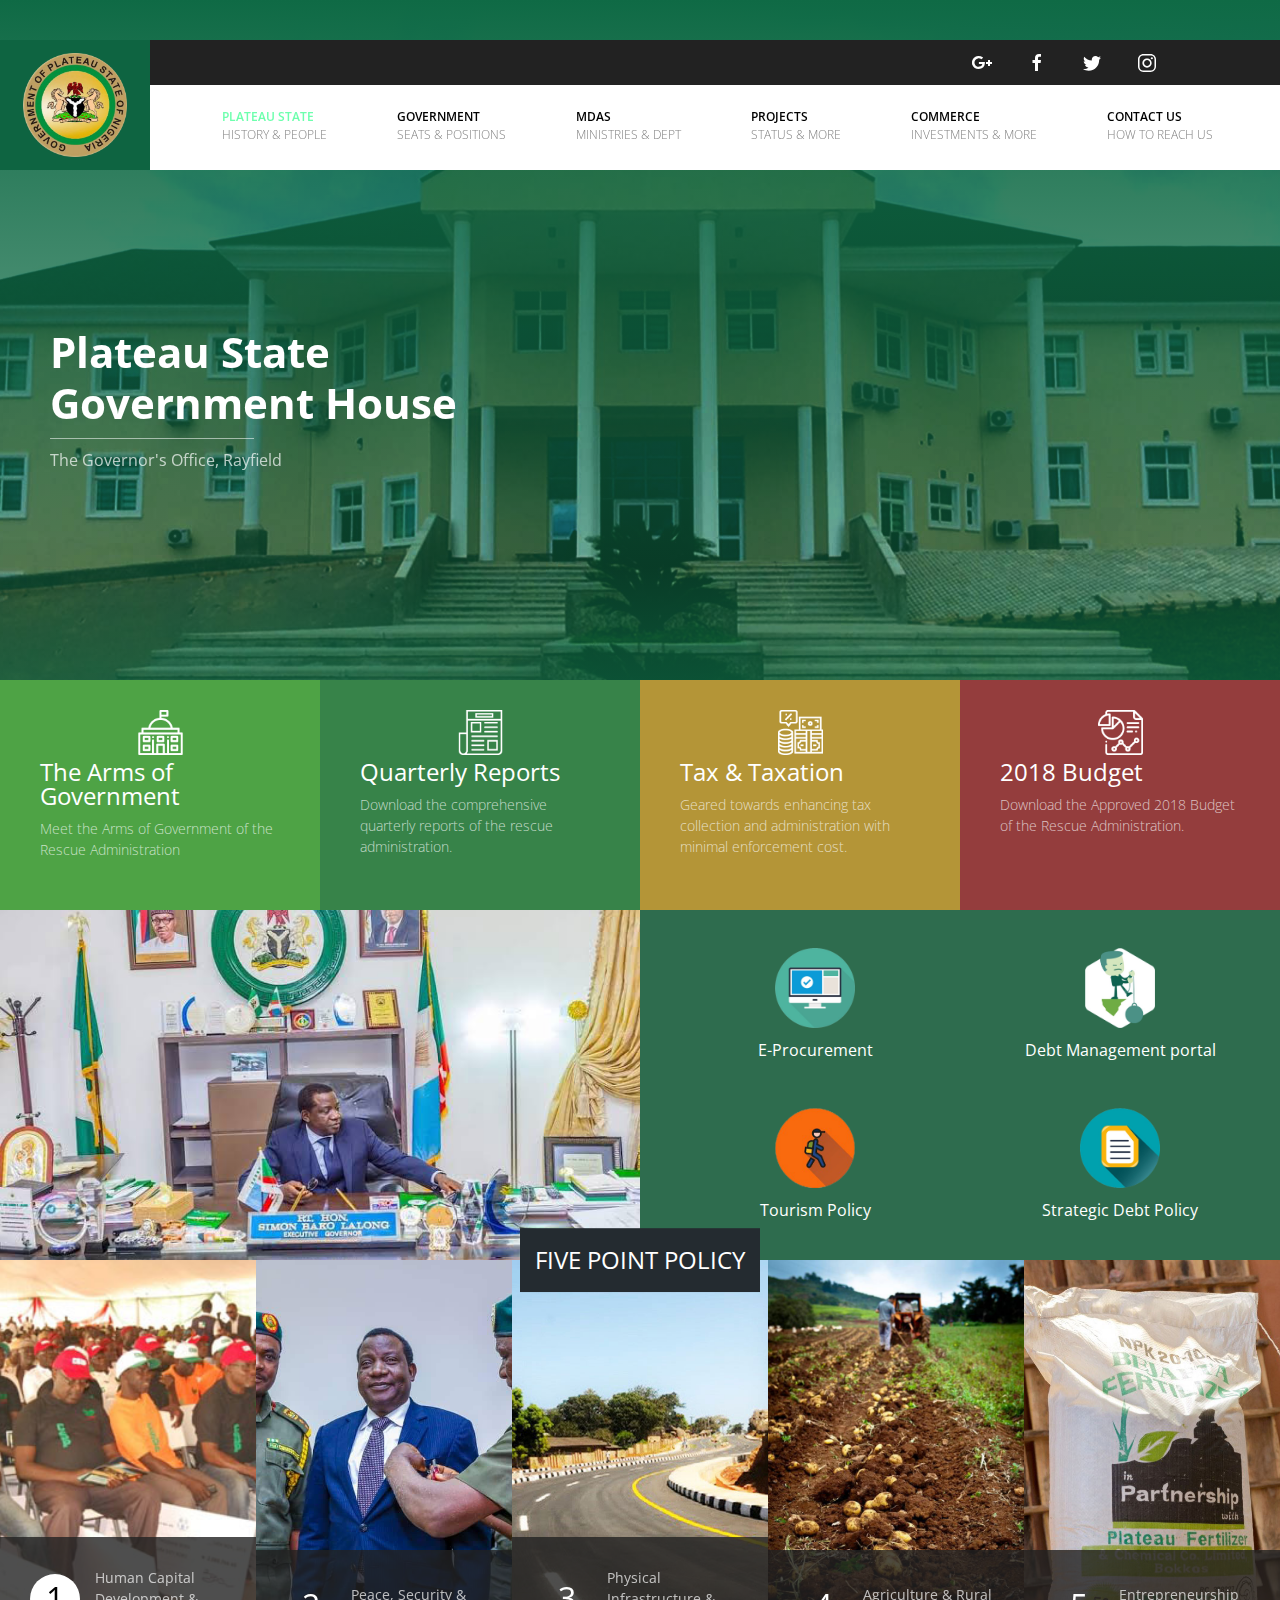
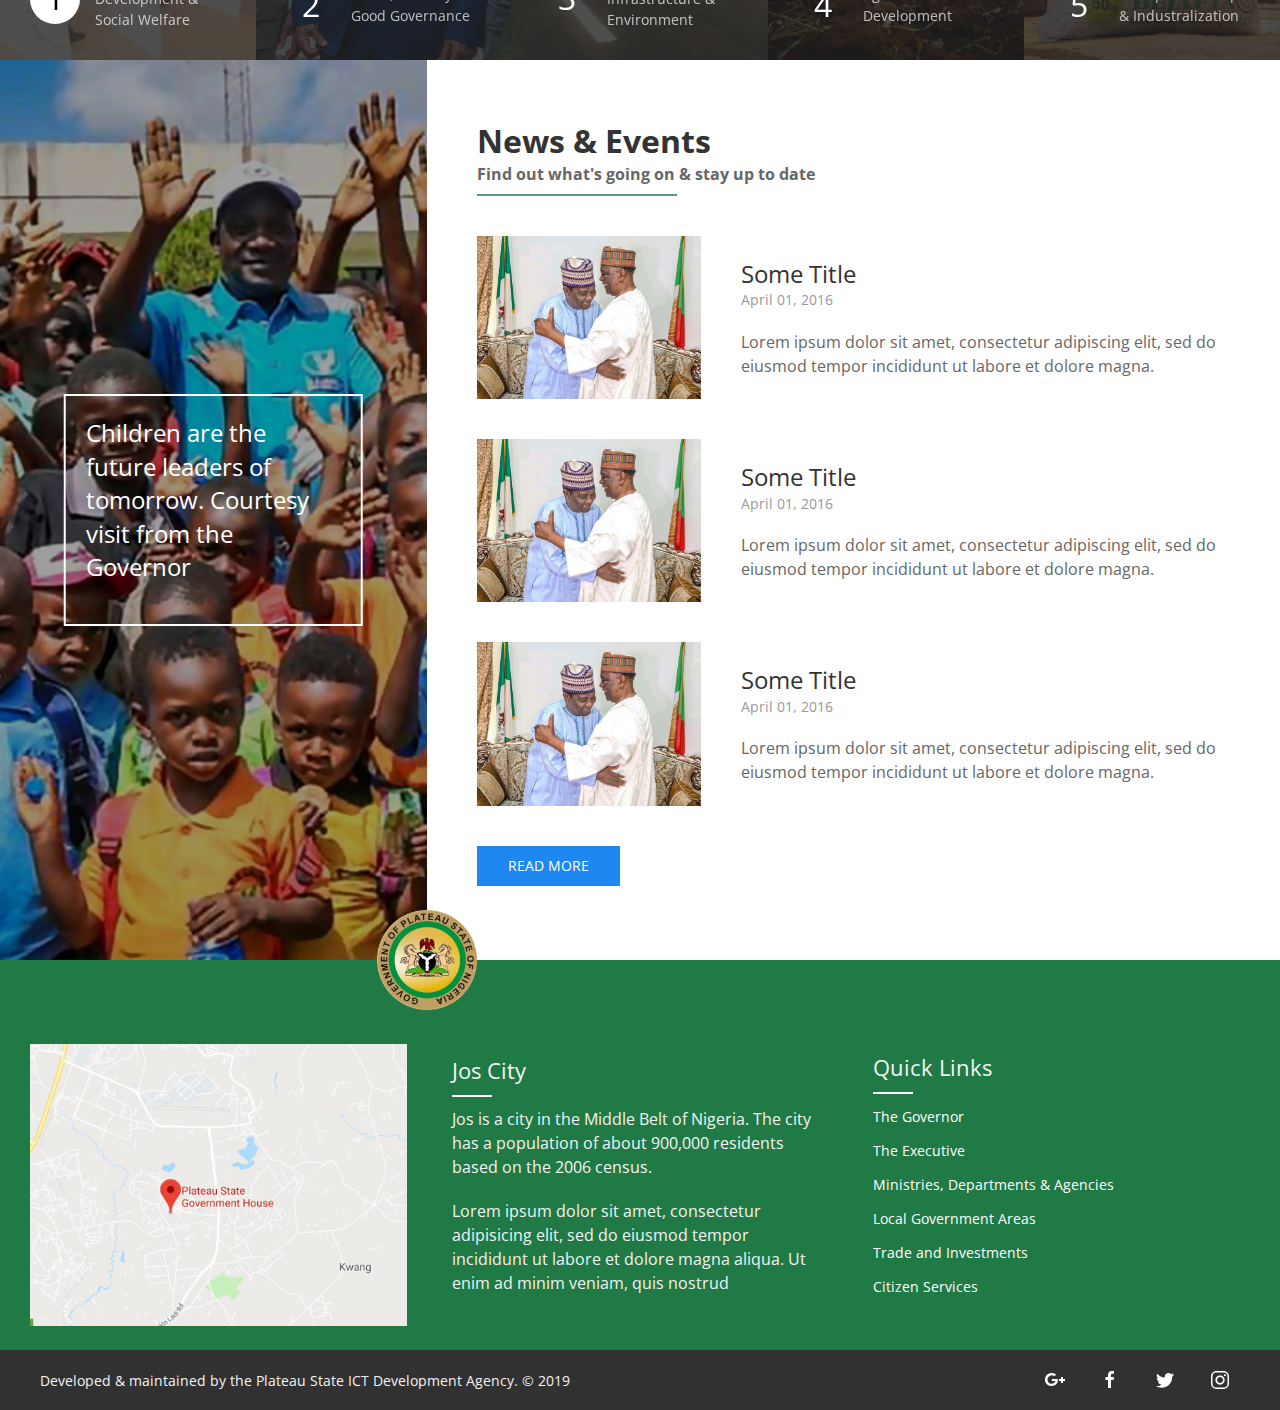
<file: index.html>
<!doctype html>
<html class="no-js" lang="en">
<head>
    <meta charset="utf-8"/>
    <meta http-equiv="x-ua-compatible" content="ie=edge">
    <link rel="shortcut icon" href="./assets/favicon.ico"/>
    <meta name="viewport" content="width=device-width, initial-scale=1.0">
    <title>Welcome! Home| Plateau State Government Website</title>
    <link href="https://fonts.googleapis.com/css?family=Open+Sans:400,700" rel="stylesheet">
    <link rel="stylesheet" href="assets/css/app.css">
    <style>
        .little--slider .slide-navigation {
            background: #2e6c4e;
        }

        @media (max-width: 992px) {
            .little--slider .slide-navigation {
                height: auto!important;
            }
            .uk-thumbnav img{
                margin-top: 10px;
            }
        }
        .uk-thumbnav > * > *::after{
            background: transparent;
        }
        .uk-thumbnav img{
            height: 80px;
            margin-bottom: 10px;
        }
        .uk-thumbnav a{
            color: white
        }
        .little--slider .slide-navigation{
            width: 50%;
            border: 0;
        }
        .little--slider{
            padding-top: 0;
        }
        .body{
            padding: 0;
        }
        .wrapper{
            max-width: 100%;
        }

        @media (max-width: 1024px) {
            .little--slider .uk-slideshow-items{
                min-height: 240px!important;
            }
            .little--slider .slide-navigation{
                margin: 0!important;
                width: 100%;
            }
            .cards--with--colors > div:not(:first-child){
                margin: 0!important;
            }
        }
        .pointIMG{
            top: 0;
        }
    </style>
</head>
<body>

<div class="uk-background-secondary uk-height-viewport uk-width-1-1@l uk-position-absolute"></div>
<div class="headBG"></div>
<header>
    <div class="uk-width-1-1@m" uk-sticky="show-on-up: true; animation: uk-animation-slide-top;">
        <div class="wrapper uk-flex" style="z-index: 12000;">
            <div class="logo mt:40px">
                <img src="./assets/img/platStet.png" alt="">
                <a class="uk-navbar-toggle" uk-navbar-toggle-icon uk-toggle="target: #offcanvas-nav-primary"
                   href="#"></a>
            </div>
            <div id="nav">
                <nav id="top" class="uk-navbar-container mt:40px" style="position: relative; z-index: 980;">
                    <div class="main-container">
                        <div class="uk-navbar-right">
                            <ul class="uk-navbar-nav uk-iconnav">
                                <li><a href="#" uk-icon="icon: google-plus"></a></li>
                                <li><a href="#" uk-icon="icon: facebook"></a></li>
                                <li><a href="#" uk-icon="icon: twitter"></a></li>
                                <li><a href="#" uk-icon="icon: instagram"></a></li>
                            </ul>
                        </div>
                    </div>
                </nav>
                <div id="main">
                    <nav class="uk-navbar-container" uk-navbar style="position: relative; z-index: 980;">
                        <div class="main-container">
                            <div class="uk-navbar-left">
                                <ul class="uk-navbar-nav">
                                    <li class="uk-active">
                                        <a href="#">PLATEAU STATE <span>HISTORY & PEOPLE</span></a>
                                        <div class="uk-navbar-dropdown">
                                            <ul class="uk-nav uk-navbar-dropdown-nav">
                                                <li class="uk-active"><a href="./index.html">Home</a></li>
                                                <li><a href="./glance.html">At a Glance</a></li>
                                                <li><a href="./people.html">The People</a></li>
                                                <li><a href="./history.html">History</a></li>
                                                <li><a href="./endowments.html">Endowments</a></li>
                                                <li><a href="./past.html">Past Administrators</a></li>
                                            </ul>
                                        </div>
                                    </li>
                                    <li>
                                        <a href="#">Government <span>Seats & Positions</span></a>
                                        <div class="uk-navbar-dropdown uk-navbar-dropdown-width-2">
                                            <div class="uk-navbar-dropdown-grid uk-child-width-1-2" uk-grid>
                                                <div>
                                                    <ul class="uk-nav uk-navbar-dropdown-nav">
                                                        <li class="uk-active"><a href="#">Active</a></li>
                                                        <li><a href="#">Item</a></li>
                                                        <li class="uk-nav-header">Header</li>
                                                        <li><a href="#">Item</a></li>
                                                        <li><a href="#">Item</a></li>
                                                        <li class="uk-nav-divider"></li>
                                                        <li><a href="#">Item</a></li>
                                                    </ul>
                                                </div>
                                                <div>
                                                    <ul class="uk-nav uk-navbar-dropdown-nav">
                                                        <li class="uk-active"><a href="#">Active</a></li>
                                                        <li><a href="#">Item</a></li>
                                                        <li class="uk-nav-header">Header</li>
                                                        <li><a href="#">Item</a></li>
                                                        <li><a href="#">Item</a></li>
                                                        <li class="uk-nav-divider"></li>
                                                        <li><a href="#">Item</a></li>
                                                    </ul>
                                                </div>
                                            </div>
                                        </div>
                                    </li>
                                    <li>
                                        <a href="#">MDAs <span>Ministries & dept</span></a>
                                        <div class="uk-navbar-dropdown">
                                            <ul class="uk-nav uk-navbar-dropdown-nav">
                                                <li class="uk-active"><a href="#">Active</a></li>
                                                <li><a href="#">Item</a></li>
                                                <li class="uk-nav-header">Header</li>
                                                <li><a href="#">Item</a></li>
                                                <li><a href="#">Item</a></li>
                                                <li class="uk-nav-divider"></li>
                                                <li><a href="#">Item</a></li>
                                            </ul>
                                        </div>
                                    </li>
                                    <li>
                                        <a href="#">Projects <span>Status & more</span></a>
                                        <div class="uk-navbar-dropdown uk-navbar-dropdown-width-2">
                                            <div class="uk-navbar-dropdown-grid uk-child-width-1-2" uk-grid>
                                                <div>
                                                    <ul class="uk-nav uk-navbar-dropdown-nav">
                                                        <li class="uk-active"><a href="#">Active</a></li>
                                                        <li><a href="#">Item</a></li>
                                                        <li class="uk-nav-header">Header</li>
                                                        <li><a href="#">Item</a></li>
                                                        <li><a href="#">Item</a></li>
                                                        <li class="uk-nav-divider"></li>
                                                        <li><a href="#">Item</a></li>
                                                    </ul>
                                                </div>
                                                <div>
                                                    <ul class="uk-nav uk-navbar-dropdown-nav">
                                                        <li class="uk-active"><a href="#">Active</a></li>
                                                        <li><a href="#">Item</a></li>
                                                        <li class="uk-nav-header">Header</li>
                                                        <li><a href="#">Item</a></li>
                                                        <li><a href="#">Item</a></li>
                                                        <li class="uk-nav-divider"></li>
                                                        <li><a href="#">Item</a></li>
                                                    </ul>
                                                </div>
                                            </div>
                                        </div>
                                    </li>
                                    <li>
                                        <a href="#">Commerce <span>Investments & more</span></a>
                                        <div class="uk-navbar-dropdown">
                                            <ul class="uk-nav uk-navbar-dropdown-nav">
                                                <li class="uk-active"><a href="#">Active</a></li>
                                                <li><a href="#">Item</a></li>
                                                <li class="uk-nav-header">Header</li>
                                                <li><a href="#">Item</a></li>
                                                <li><a href="#">Item</a></li>
                                                <li class="uk-nav-divider"></li>
                                                <li><a href="#">Item</a></li>
                                            </ul>
                                        </div>
                                    </li>
                                    <li>
                                        <a href="#">Contact Us <span>How to reach us</span></a>
                                    </li>
                                </ul>
                                <a class="uk-navbar-toggle" uk-navbar-toggle-icon
                                   uk-toggle="target: #offcanvas-nav-primary" href="#"></a>
                            </div>
                        </div>
                    </nav>
                </div>
            </div>
        </div>
    </div>
    <div class="uk-position-relative uk-visible-toggle uk-light" tabindex="-1"
         uk-slideshow="min-height: 300; max-height: 300">
        <div class="wrapper">
            <ul class="uk-slideshow-items">
                <li>
                    <div>
                        <h1 class="uk-text-bold">Plateau State <br> Government House</h1>
                        <p class="lined--p">The Governor's Office, Rayfield</p>
                    </div>
                </li>
            </ul>
        </div>
        <a class="uk-position-center-left uk-position-small uk-hidden-hover" href="#" uk-slidenav-previous
           uk-slideshow-item="previous"></a>
        <a class="uk-position-center-right uk-position-small uk-hidden-hover" href="#" uk-slidenav-next
           uk-slideshow-item="next"></a>

    </div>
</header>
<section class="body">
    <div class="wrapper">
        <div class="uk-grid-collapse uk-child-width-expand@m cards--with--colors uk-text-center" uk-grid
             uk-height-match="target: > div > div">
            <div>
                <div class="uk-background-muted uk-light">
                    <img src="./assets/img/government.png" alt="">
                    <div class="uk-text-left">
                        <h3>The Arms of Government</h3>
                        <p>Meet the Arms of Government of the Rescue Administration</p>
                    </div>
                </div>
            </div>
            <div>
                <div class="uk-background-primary uk-light">
                    <img src="./assets/img/newspaper.png" alt="">
                    <div class="uk-text-left">
                        <h3>Quarterly Reports</h3>
                        <p>Download the comprehensive quarterly reports of the rescue administration. </p>
                    </div>
                </div>
            </div>
            <div>
                <div class="uk-background-secondary uk-light">
                    <img src="./assets/img/interest.png" alt="">
                    <div class="uk-text-left">
                        <h3>Tax & Taxation </h3>
                        <p>Geared towards enhancing tax collection and administration with minimal enforcement
                            cost. </p>
                    </div>
                </div>
            </div>
            <div>
                <div class="uk-background-muted uk-light">
                    <img src="./assets/img/analysis.png" alt="">
                    <div class="uk-text-left">
                        <h3>2018 Budget </h3>
                        <p>Download the Approved 2018 Budget of the Rescue Administration. </p>
                    </div>
                </div>
            </div>
        </div>
    </div>
    <div class="little--slider">
        <div class="uk-position-relative" uk-slideshow="animation: fade; min-height: 350; autoplay: true">
            <div class="uk-flex uk-flex-wrap wrapper show-for-landscape uk-flex-between" uk-height-match="target: > *">
                <ul class="uk-slideshow-items">
                    <li>
                        <img src="./assets/img/img-1.jpg" alt="" uk-cover>
                    </li>
                </ul>
                <div class="slide-navigation">
                    <div class="uk-thumbnav uk-flex-middle uk-padding-small uk-text-center uk-child-width-1-2@m uk-height-1-1 uk-flex flex-wrap">
                        <div>
                            <a href="#">
                                <img src="./assets/img/eproc.png" alt="">
                                <span class="uk-width-1-1@m d-block">E-Procurement</span>
                            </a>
                        </div>
                        <div>
                            <a href="#">
                                <img src="./assets/img/debt.png" alt="">
                                <span class="uk-width-1-1@m d-block"> Debt Management portal</span>
                            </a>
                        </div>
                        <div><a href="#">
                            <img src="./assets/img/tourism.png" alt="">
                            <span class="uk-width-1-1@m d-block">Tourism Policy</span></a></div>
                        <div><a href="#">
                            <img src="./assets/img/strt-debt.png" alt="">
                            <span class="uk-width-1-1@m d-block">Strategic Debt Policy</span>
                        </a></div>
                    </div>
                </div>
            </div>
        </div>
    </div>
</section>

<section class="policy" uk-toggle="cls: hide-pointIMG; mode: hover;">
    <div class="pointIMG uk-text-center">
<!--        <img src="./assets/img/fiveStar.png" alt="">-->
        <div class="uk-padding-small uk-background-secondary uk-light">
            <h3 class="uk-margin-remove">FIVE POINT POLICY</h3>
        </div>
    </div>
    <div class="uk-grid-collapse policy---cards uk-child-width-1-5@m" uk-grid
         uk-height-match="target: > div > div">
        <a class="uk-inline active" uk-toggle="cls: active; mode: hover;">
            <div>
                <img src="./assets/img/pol-1.jpg" alt="">
                <div class="uk-overlay uk-overlay-primary uk-position-bottom uk-flex uk-flex-middle">
                    <h1>1</h1>
                    <p>Human Capital Development & Social Welfare </p>
                </div>
            </div>
        </a>
        <a class="uk-inline" uk-toggle="cls: active; mode: hover;">
            <div>
                <img src="./assets/img/pol-2.jpg" alt="">
                <div class="uk-overlay uk-overlay-primary uk-position-bottom uk-flex uk-flex-middle">
                    <h1>2</h1>
                    <p>Peace, Security & Good Governance</p>
                </div>
            </div>
        </a>
        <a class="uk-inline" uk-toggle="cls: active; mode: hover;">
            <div>
                <img src="./assets/img/pol-3.jpg" alt="">
                <div class="uk-overlay uk-overlay-primary uk-position-bottom uk-flex uk-flex-middle">
                    <h1>3</h1>
                    <p>Physical Infrastructure & Environment </p>
                </div>
            </div>
        </a>
        <a class="uk-inline" uk-toggle="cls: active; mode: hover;">
            <div>
                <img src="./assets/img/pol-4.jpg" alt="">
                <div class="uk-overlay uk-overlay-primary uk-position-bottom uk-flex uk-flex-middle">
                    <h1>4</h1>
                    <p>Agriculture & Rural Development </p>
                </div>
            </div>
        </a>
        <a class="uk-inline" uk-toggle="cls: active; mode: hover;">
            <div>
                <img src="./assets/img/pol-5.jpg" alt="">
                <div class="uk-overlay uk-overlay-primary uk-position-bottom uk-flex uk-flex-middle">
                    <h1>5</h1>
                    <p>Entrepreneurship & Industralization </p>
                </div>
            </div>
        </a>
    </div>
</section>
<section class="news--n--events uk-grid-collapse uk-child-width-1-3@m" uk-grid>
    <div class="img--holder">
        <img src="./assets/img/kids.jpg" alt="">
        <div class="uk-position-center bordered">
            <h3>
                Children are the future leaders of tomorrow. Courtesy visit from the Governor
            </h3>
        </div>
        <img class="centeredImg" src="./assets/img/platStet.png" alt="">
    </div>
    <div class="uk-width-2-3@m news uk-padding">
        <h2 class="n--title uk-margin-remove">News & Events</h2>
        <p class="title--base uk-margin-remove">Find out what's going on & stay up to date</p>
        <div class="uk-flex-middle" uk-grid>
            <div class="uk-width-2-3@m">
                <h3 class="uk-card-title uk-margin-remove-bottom">Some Title</h3>
                <p class="uk-text-meta uk-margin-remove-top">
                    <time datetime="2016-04-01T19:00">April 01, 2016</time>
                </p>
                <p>Lorem ipsum dolor sit amet, consectetur adipiscing elit, sed do eiusmod tempor incididunt ut labore
                    et dolore magna.</p>
            </div>
            <div class="uk-width-1-3@m uk-flex-first">
                <img src="./assets/img/eve-1.jpg" alt="">
            </div>
        </div>
        <div class="uk-flex-middle" uk-grid>
            <div class="uk-width-2-3@m">
                <h3 class="uk-card-title uk-margin-remove-bottom">Some Title</h3>
                <p class="uk-text-meta uk-margin-remove-top">
                    <time datetime="2016-04-01T19:00">April 01, 2016</time>
                </p>
                <p>Lorem ipsum dolor sit amet, consectetur adipiscing elit, sed do eiusmod tempor incididunt ut labore
                    et dolore magna.</p>
            </div>
            <div class="uk-width-1-3@m uk-flex-first">
                <img src="./assets/img/eve-1.jpg" alt="">
            </div>
        </div>
        <div class="uk-flex-middle" uk-grid>
            <div class="uk-width-2-3@m">
                <h3 class="uk-card-title uk-margin-remove-bottom">Some Title</h3>
                <p class="uk-text-meta uk-margin-remove-top">
                    <time datetime="2016-04-01T19:00">April 01, 2016</time>
                </p>
                <p>Lorem ipsum dolor sit amet, consectetur adipiscing elit, sed do eiusmod tempor incididunt ut labore
                    et dolore magna.</p>
            </div>
            <div class="uk-width-1-3@m uk-flex-first">
                <img src="./assets/img/eve-1.jpg" alt="">
            </div>
        </div>
        <a href="news.html" class="uk-button  uk-margin-medium-top uk-button-primary">Read More</a>
    </div>
    <img class="mobile-centered-img" src="./assets/img/platStet.png" alt="">
</section>
<footer>
    <div class="footer-nav">
        <img src="./assets/img/map.jpg" alt="">
    </div>
    <div class="footer-nav">
        <h5 class="footer-title">Jos City</h5>
        <p>Jos is a city in the Middle Belt of Nigeria. The city has a population of about 900,000 residents based on
            the 2006 census.</p>

        <p> Lorem ipsum dolor sit amet, consectetur adipisicing elit, sed do eiusmod tempor incididunt ut labore et
            dolore magna aliqua. Ut enim ad minim veniam, quis nostrud</p>
    </div>
    <div class="footer-nav">
        <h5 class="footer-title">Quick Links</h5>
        <ul class="uk-list">
            <li>
                <a href="#">The Governor</a>
            </li>
            <li>
                <a href="#">The Executive</a>
            </li>
            <li>
                <a href="#">Ministries, Departments & Agencies</a>
            </li>
            <li>
                <a href="#">Local Government Areas</a>
            </li>
            <li>
                <a href="#">Trade and Investments</a>
            </li>
            <li>
                <a href="#">Citizen Services</a>
            </li>
        </ul>
    </div>
    <div class="subfooter">
        <div class="wrapper">
            <span>Developed & maintained by the Plateau State ICT Development Agency. © 2019</span>
            <div class="uk-navbar-right">
                <ul class="uk-navbar-nav uk-iconnav uk-light">
                    <li><a href="#" uk-icon="icon: google-plus"></a></li>
                    <li><a href="#" uk-icon="icon: facebook"></a></li>
                    <li><a href="#" uk-icon="icon: twitter"></a></li>
                    <li><a href="#" uk-icon="icon: instagram"></a></li>
                </ul>
            </div>
        </div>
    </div>
</footer>
<div id="offcanvas-nav-primary" uk-offcanvas="overlay: true">
    <div class="uk-offcanvas-bar uk-flex uk-flex-center uk-flex-column">
        <ul class="uk-nav-default uk-nav-parent-icon" uk-nav>
            <li class="uk-parent">
                <a href="#">Plateau State</a>
                <ul class="uk-nav-sub">
                    <li class="uk-active"><a href="./index.html">Home</a></li>
                    <li><a href="./glance.html">At a Glance</a></li>
                    <li><a href="./people.html">The People</a></li>
                    <li><a href="./history.html">History</a></li>
                    <li><a href="./endowments.html">Endowments</a></li>
                    <li><a href="./past.html">Past Administrators</a></li>
                </ul>
            </li>
            <li class="uk-parent">
                <a href="#">Government</a>
                <ul class="uk-nav-sub">
                    <li class="uk-active"><a href="./index.html">Home</a></li>
                    <li><a href="./glance.html">At a Glance</a></li>
                    <li><a href="./people.html">The People</a></li>
                    <li><a href="./history.html">History</a></li>
                    <li><a href="./endowments.html">Endowments</a></li>
                    <li><a href="./past.html">Past Administrators</a></li>
                </ul>
            </li>
            <li class="uk-parent">
                <a href="#">MDAs</a>
                <ul class="uk-nav-sub">
                    <li class="uk-active"><a href="./index.html">Home</a></li>
                    <li><a href="./glance.html">At a Glance</a></li>
                    <li><a href="./people.html">The People</a></li>
                    <li><a href="./history.html">History</a></li>
                    <li><a href="./endowments.html">Endowments</a></li>
                    <li><a href="./past.html">Past Administrators</a></li>
                </ul>
            </li>
            <li class="uk-parent">
                <a href="#">Projects</a>
                <ul class="uk-nav-sub">
                    <li class="uk-active"><a href="./index.html">Home</a></li>
                    <li><a href="./glance.html">At a Glance</a></li>
                    <li><a href="./people.html">The People</a></li>
                    <li><a href="./history.html">History</a></li>
                    <li><a href="./endowments.html">Endowments</a></li>
                    <li><a href="./past.html">Past Administrators</a></li>
                </ul>
            </li>
            <li class="uk-parent">
                <a href="#">Commerce</a>
                <ul class="uk-nav-sub">
                    <li class="uk-active"><a href="./index.html">Home</a></li>
                    <li><a href="./glance.html">At a Glance</a></li>
                    <li><a href="./people.html">The People</a></li>
                    <li><a href="./history.html">History</a></li>
                    <li><a href="./endowments.html">Endowments</a></li>
                    <li><a href="./past.html">Past Administrators</a></li>
                </ul>
            </li>
        </ul>
    </div>
</div>
<script src="assets/js/app.js"></script>
</body>
</html>
</file>
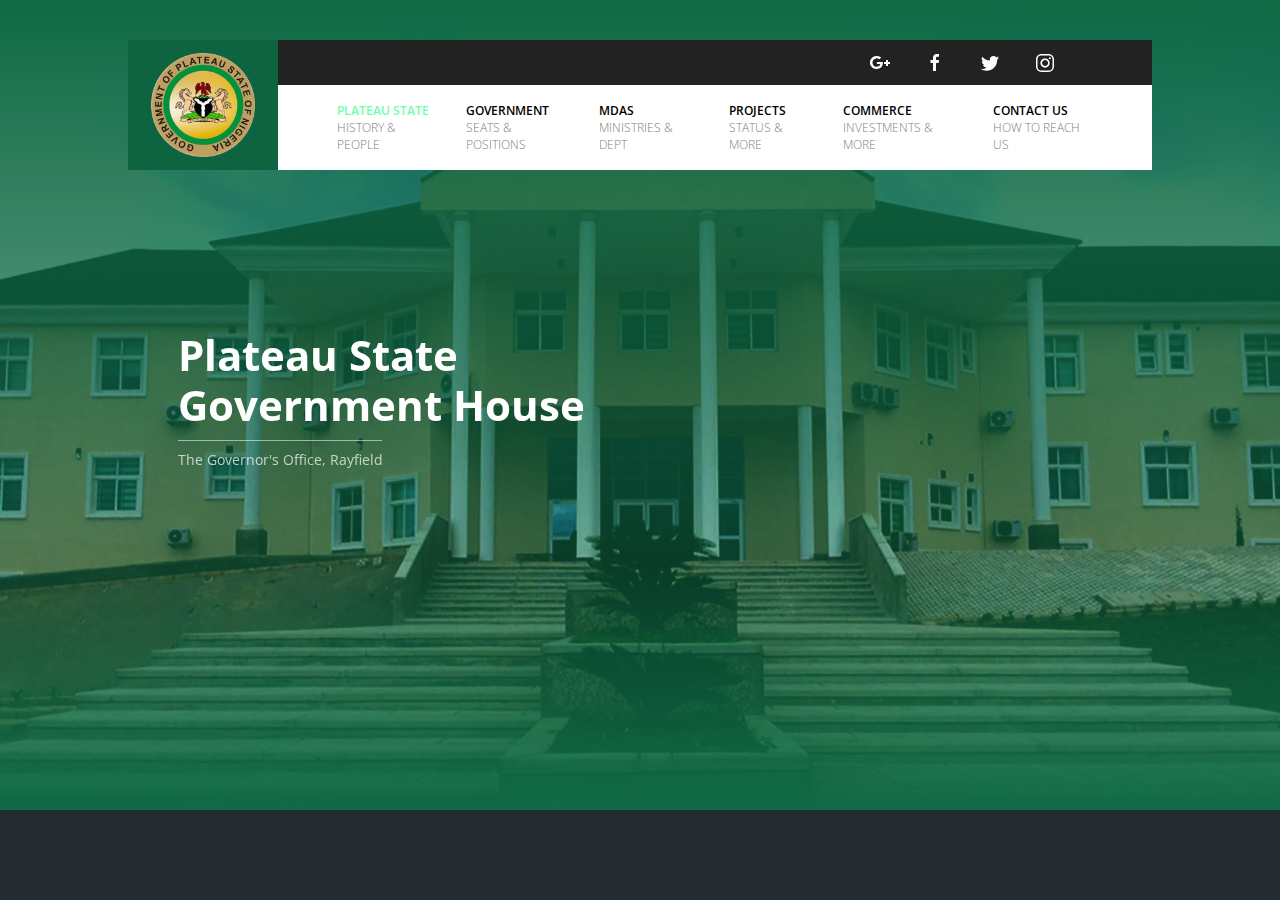
<file: nav/index.html>
<!doctype html>
<html class="no-js" lang="en">
  <head>
    <meta charset="utf-8" />
    <meta http-equiv="x-ua-compatible" content="ie=edge">
      <link rel="shortcut icon" href="./assets/favicon.ico" />
      <meta name="viewport" content="width=device-width, initial-scale=1.0">
    <title>Welcome! Home| Plateau State Government Website</title>
    <link href="https://fonts.googleapis.com/css?family=Open+Sans:400,700" rel="stylesheet">
    <link rel="stylesheet" href="assets/css/app.css">
  </head>
<body>

    <div class="uk-background-secondary uk-height-viewport uk-width-1-1@l uk-position-absolute"></div>
    <div class="headBG"></div>
    <header>
        <div class="uk-width-1-1@m" uk-sticky="show-on-up: true; animation: uk-animation-slide-top;">
        <div class="wrapper uk-flex" style="z-index: 12000;">
            <div class="logo mt:40px">
                <img src="./assets/img/platStet.png" alt="">
                <a class="uk-navbar-toggle" uk-navbar-toggle-icon uk-toggle="target: #offcanvas-nav-primary" href="#"></a>
            </div>
            <div id="nav">
            <nav id="top" class="uk-navbar-container mt:40px" style="position: relative; z-index: 980;">
                <div class="main-container">
                    <div class="uk-navbar-right">
                        <ul class="uk-navbar-nav uk-iconnav">
                            <li><a href="#" uk-icon="icon: google-plus"></a></li>
                            <li><a href="#" uk-icon="icon: facebook"></a></li>
                            <li><a href="#" uk-icon="icon: twitter"></a></li>
                            <li><a href="#" uk-icon="icon: instagram"></a></li>
                        </ul>
                    </div>
                </div>
            </nav>
            <div id="main">
                <nav class="uk-navbar-container"  uk-navbar style="position: relative; z-index: 980;">
                    <div class="main-container">
                        <div class="uk-navbar-left">
                            <ul class="uk-navbar-nav">
                                <li class="uk-active">
                                    <a href="#">PLATEAU STATE <span>HISTORY & PEOPLE</span></a>
                                    <div class="uk-navbar-dropdown">
                                        <ul class="uk-nav uk-navbar-dropdown-nav">
                                            <li class="uk-active"><a href="./index.html">Home</a></li>
                                            <li>
                                                <a href="./glance.html">At a Glance</a>
                                            </li>
                                            <li><a href="./people.html">The People</a></li>
                                            <li><a href="./history.html">History</a></li>
                                            <li><a href="./endowments.html">Endowments</a></li>
                                            <li><a href="./past.html">Past Administrators</a></li>
                                        </ul>
                                    </div>
                                </li>

                                <li>
                                    <a href="#">Government <span>Seats & Positions</span></a>
                                    <div class="uk-navbar-dropdown uk-navbar-dropdown-width-2">
                                        <div class="uk-navbar-dropdown-grid uk-child-width-1-2" uk-grid>
                                            <div>
                                                <ul class="uk-nav uk-navbar-dropdown-nav">
                                                    <li class="uk-active"><a href="#">Active</a></li>
                                                    <li><a href="#">Item</a></li>
                                                    <li class="uk-nav-header">Header</li>
                                                    <li><a href="#">Item</a></li>
                                                    <li><a href="#">Item</a></li>
                                                    <li class="uk-nav-divider"></li>
                                                    <li><a href="#">Item</a></li>
                                                </ul>
                                            </div>
                                            <div>
                                                <ul class="uk-nav uk-navbar-dropdown-nav">
                                                    <li class="uk-active"><a href="#">Active</a></li>
                                                    <li><a href="#">Item</a></li>
                                                    <li class="uk-nav-header">Header</li>
                                                    <li><a href="#">Item</a></li>
                                                    <li><a href="#">Item</a></li>
                                                    <li class="uk-nav-divider"></li>
                                                    <li><a href="#">Item</a></li>
                                                </ul>
                                            </div>
                                        </div>
                                    </div>
                                </li>
                                <li>
                                    <a href="#">MDAs <span>Ministries & dept</span></a>
                                    <div class="uk-navbar-dropdown">
                                        <!--Multiple Dropdown-->
                                        <ul class="uk-nav uk-navbar-dropdown-nav">
                                            <li>
                                                <ul class="uk-nav navbar cf uk-navbar-dropdown-nav">
                                                <li>
                                                    <a href="#">item 3</a>
                                                    <ul>
                                                        <li><a href="#">sub item 1</a></li>
                                                        <li><a href="#">sub item 2</a></li>
                                                        <li><a href="#">sub item 3</a>
                                                            <ul>
                                                                <li><a href="#">google</a></li>
                                                                <li><a href="">yahoo!</a></li>
                                                                <li><a href="">jQuery</a>
                                                                    <ul>
                                                                        <li><a href="#">sub sub item 1</a></li>
                                                                        <li><a href="#">sub sub item 2</a>
                                                                            <ul>
                                                                                <li><a href="#">sub sub sub item 1</a></li>
                                                                                <li><a href="#">sub sub sub item 2</a></li>
                                                                                <li><a href="#">sub sub sub item 3</a>
                                                                                    <ul>
                                                                                        <li><a href="#">sub item 1</a></li>
                                                                                        <li><a href="#">sub item 2</a></li>
                                                                                        <li><a href="#">sub item 3</a></li>
                                                                                    </ul>
                                                                                </li>
                                                                            </ul>
                                                                        </li>
                                                                        <li><a href="#">sub sub item 3</a></li>
                                                                        <li><a href="#">sub sub item 4</a></li>
                                                                        <li><a href="#">sub sub item 5</a>

                                                                        </li>
                                                                    </ul>
                                                                </li>
                                                            </ul>
                                                        </li>
                                                        <li><a href="#">item a little longer</a></li>
                                                    </ul>
                                                </li>
                                            </ul>
                                            </li>
                                            <li>
                                                <ul class="uk-nav navbar cf uk-navbar-dropdown-nav">
                                                <li>
                                                    <a href="#">item 3</a>
                                                    <ul>
                                                        <li><a href="#">sub item 1</a></li>
                                                        <li><a href="#">sub item 2</a></li>
                                                        <li><a href="#">sub item 3</a>
                                                            <ul>
                                                                <li><a href="#">google</a></li>
                                                                <li><a href="">yahoo!</a></li>
                                                                <li><a href="">jQuery</a>
                                                                    <ul>
                                                                        <li><a href="#">sub sub item 1</a></li>
                                                                        <li><a href="#">sub sub item 2</a>
                                                                            <ul>
                                                                                <li><a href="#">sub sub sub item 1</a></li>
                                                                                <li><a href="#">sub sub sub item 2</a></li>
                                                                                <li><a href="#">sub sub sub item 3</a>
                                                                                    <ul>
                                                                                        <li><a href="#">sub item 1</a></li>
                                                                                        <li><a href="#">sub item 2</a></li>
                                                                                        <li><a href="#">sub item 3</a></li>
                                                                                    </ul>
                                                                                </li>
                                                                            </ul>
                                                                        </li>
                                                                        <li><a href="#">sub sub item 3</a></li>
                                                                        <li><a href="#">sub sub item 4</a></li>
                                                                        <li><a href="#">sub sub item 5</a>

                                                                        </li>
                                                                    </ul>
                                                                </li>
                                                            </ul>
                                                        </li>
                                                        <li><a href="#">item a little longer</a></li>
                                                    </ul>
                                                </li>
                                            </ul>
                                            </li>
                                        </ul>
                                    </div>
                                </li>
                                <li>
                                    <a href="#">Projects <span>Status & more</span></a>
                                    <div class="uk-navbar-dropdown uk-navbar-dropdown-width-2">
                                        <div class="uk-navbar-dropdown-grid uk-child-width-1-2" uk-grid>
                                            <div>
                                                <ul class="uk-nav uk-navbar-dropdown-nav">
                                                    <li class="uk-active"><a href="#">Active</a></li>
                                                    <li><a href="#">Item</a></li>
                                                    <li class="uk-nav-header">Header</li>
                                                    <li><a href="#">Item</a></li>
                                                    <li><a href="#">Item</a></li>
                                                    <li class="uk-nav-divider"></li>
                                                    <li><a href="#">Item</a></li>
                                                </ul>
                                            </div>
                                            <div>
                                                <ul class="uk-nav uk-navbar-dropdown-nav">
                                                    <li class="uk-active"><a href="#">Active</a></li>
                                                    <li><a href="#">Item</a></li>
                                                    <li class="uk-nav-header">Header</li>
                                                    <li><a href="#">Item</a></li>
                                                    <li><a href="#">Item</a></li>
                                                    <li class="uk-nav-divider"></li>
                                                    <li><a href="#">Item</a></li>
                                                </ul>
                                            </div>
                                        </div>
                                    </div>
                                </li>
                                <li>
                                    <a href="#">Commerce <span>Investments & more</span></a>
                                    <div class="uk-navbar-dropdown">
                                        <ul class="uk-nav uk-navbar-dropdown-nav">
                                            <li class="uk-active"><a href="#">Active</a></li>
                                            <li><a href="#">Item</a></li>
                                            <li class="uk-nav-header">Header</li>
                                            <li><a href="#">Item</a></li>
                                            <li><a href="#">Item</a></li>
                                            <li class="uk-nav-divider"></li>
                                            <li><a href="#">Item</a></li>
                                        </ul>
                                    </div>
                                </li>
                                <li>
                                    <a href="#">Contact Us <span>How to reach us</span></a>
                                </li>
                            </ul>
                            <a class="uk-navbar-toggle" uk-navbar-toggle-icon uk-toggle="target: #offcanvas-nav-primary" href="#"></a>
                        </div>
                    </div>
                </nav>
            </div>
            </div>
        </div>
        </div>
        <div class="uk-position-relative uk-visible-toggle uk-light" tabindex="-1"
             uk-slideshow="min-height: 300; max-height: 300">
            <div class="wrapper">
                <ul class="uk-slideshow-items">
                    <li>
                        <div>
                            <h1 class="uk-text-bold">Plateau State <br> Government House</h1>
                            <p class="lined--p">The Governor's Office, Rayfield</p>
                        </div>
                    </li>
                </ul>
            </div>
            <a class="uk-position-center-left uk-position-small uk-hidden-hover" href="#" uk-slidenav-previous uk-slideshow-item="previous"></a>
            <a class="uk-position-center-right uk-position-small uk-hidden-hover" href="#" uk-slidenav-next uk-slideshow-item="next"></a>
        </div>
    </header>
    <script src="assets/js/app.js"></script>
</body>
</html>
</file>
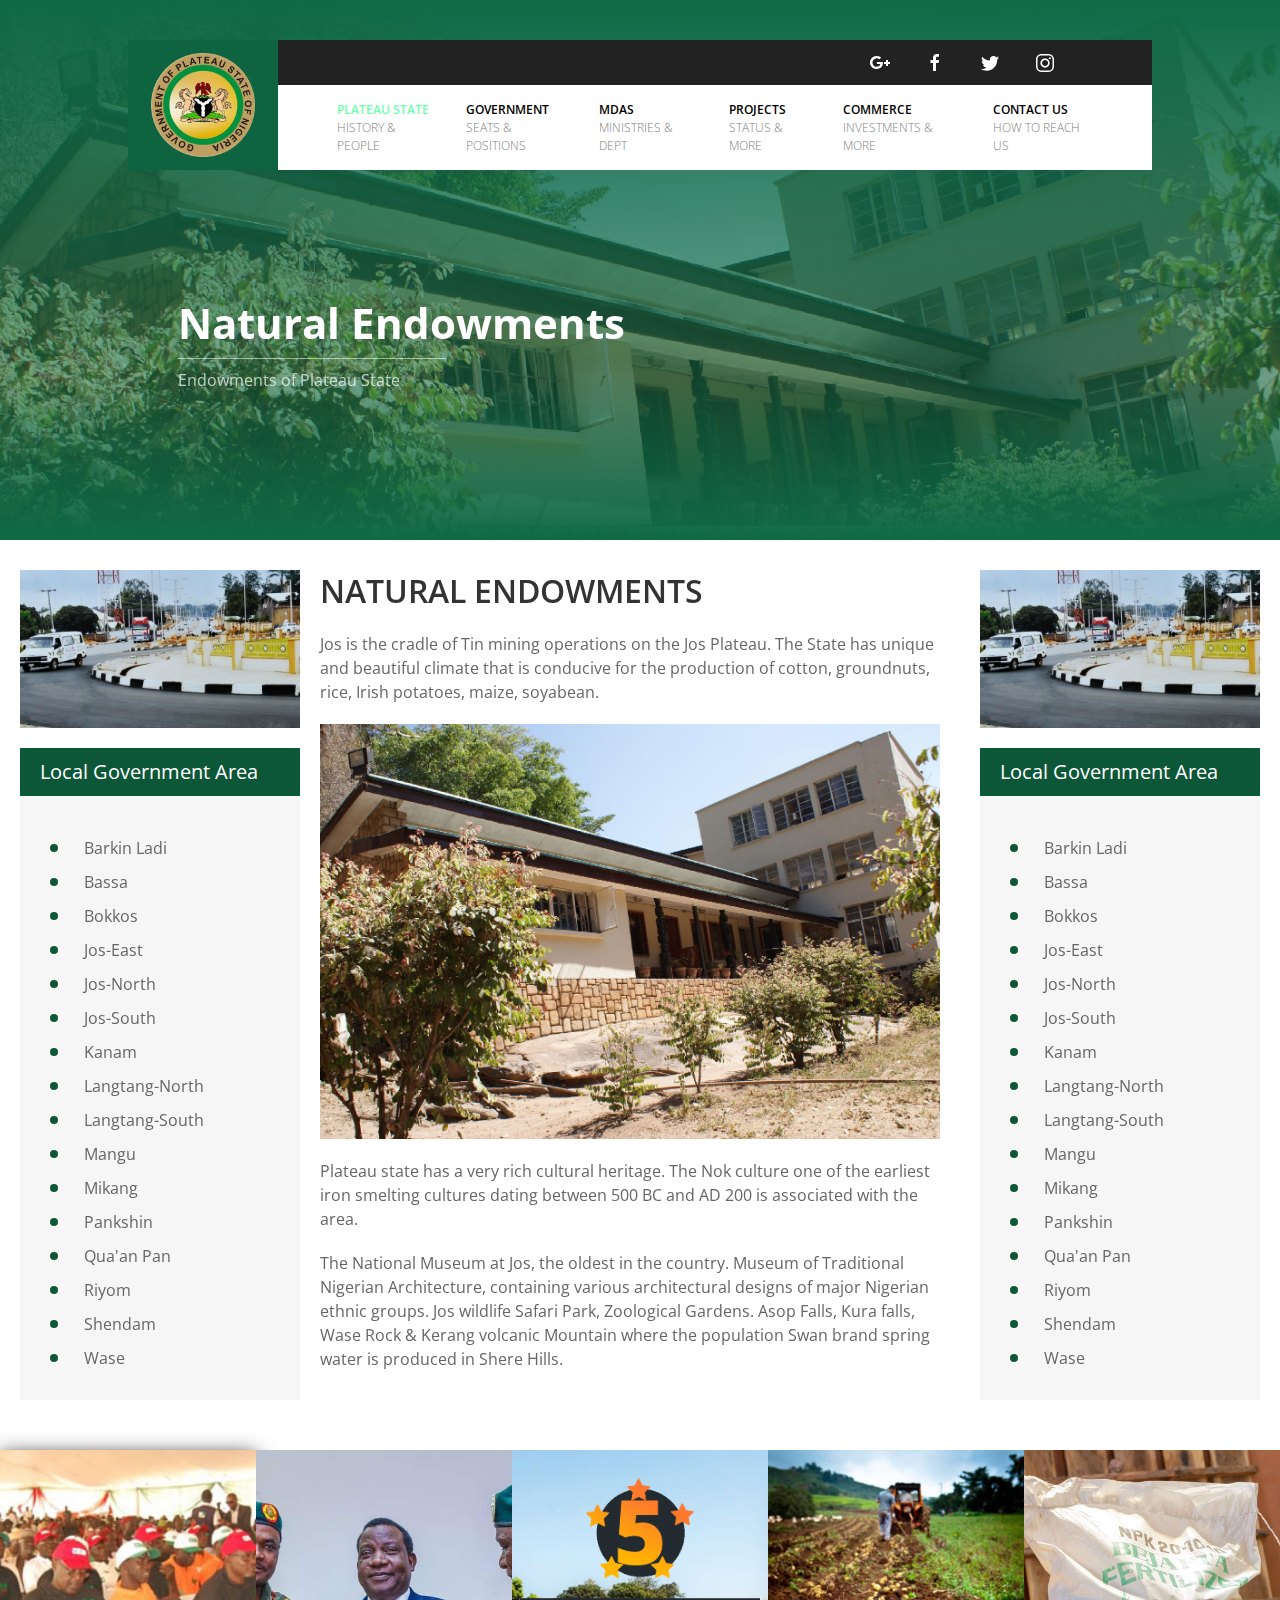
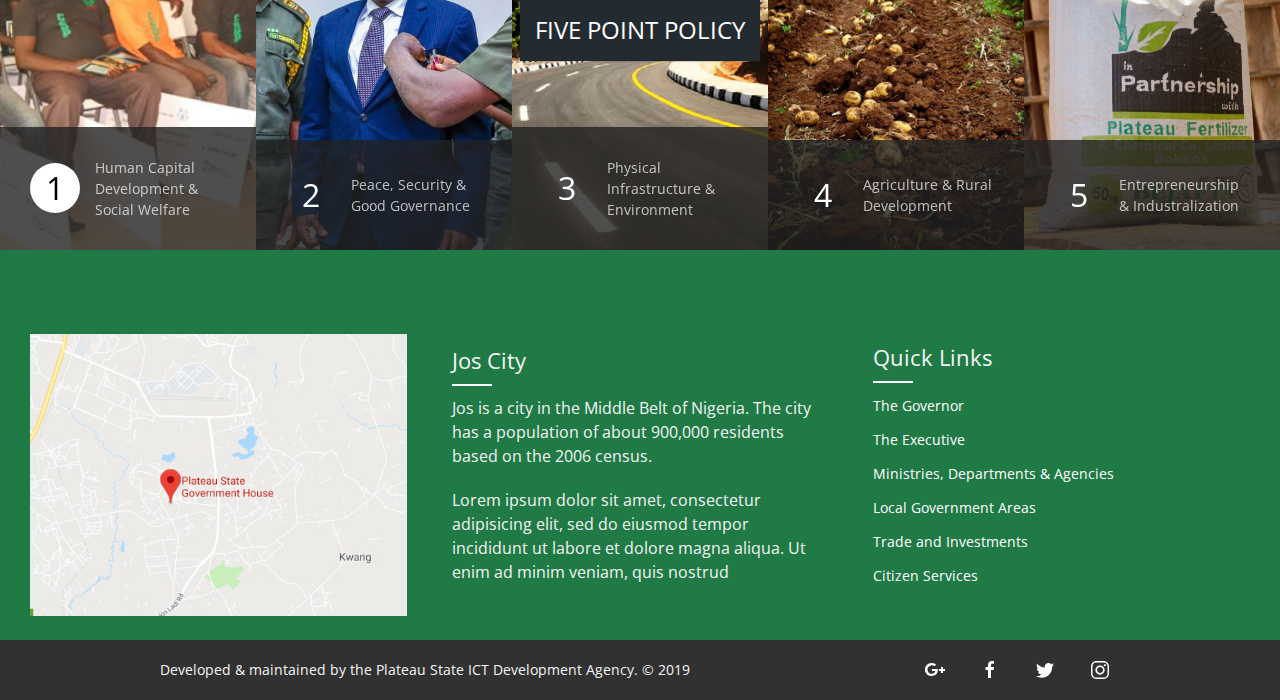
<file: endowments.html>
<!doctype html>
<html class="no-js" lang="en">
  <head>
    <meta charset="utf-8" />
    <meta http-equiv="x-ua-compatible" content="ie=edge">
      <link rel="shortcut icon" href="./assets/favicon.ico" />
      <meta name="viewport" content="width=device-width, initial-scale=1.0">
    <title>Welcome! History| Plateau State Government Website</title>
    <link href="https://fonts.googleapis.com/css?family=Open+Sans:400,700" rel="stylesheet">
    <link rel="stylesheet" href="assets/css/app.css">
  </head>
<body>

    <div class="uk-width-1-1@m" uk-sticky="show-on-up: true; animation: uk-animation-slide-top;">
    <div class="wrapper uk-flex" style="z-index: 12000;">
        <div class="logo mt:40px">
            <img src="./assets/img/platStet.png" alt="">
            <a class="uk-navbar-toggle" uk-navbar-toggle-icon uk-toggle="target: #offcanvas-nav-primary" href="#"></a>
        </div>
        <div id="nav">
        <nav id="top" class="uk-navbar-container mt:40px" style="position: relative; z-index: 980;">
            <div class="main-container">
                <div class="uk-navbar-right">
                    <ul class="uk-navbar-nav uk-iconnav">
                        <li><a href="#" uk-icon="icon: google-plus"></a></li>
                        <li><a href="#" uk-icon="icon: facebook"></a></li>
                        <li><a href="#" uk-icon="icon: twitter"></a></li>
                        <li><a href="#" uk-icon="icon: instagram"></a></li>
                    </ul>
                </div>
            </div>
        </nav>
        <div id="main">
            <nav class="uk-navbar-container"  uk-navbar style="position: relative; z-index: 980;">
                <div class="main-container">
                    <div class="uk-navbar-left">
                        <ul class="uk-navbar-nav">
                            <li class="uk-active">
                                <a href="#">PLATEAU STATE <span>HISTORY & PEOPLE</span></a>
                                <div class="uk-navbar-dropdown">
                                    <ul class="uk-nav uk-navbar-dropdown-nav">
                                        <li class="uk-active"><a href="./index.html">Home</a></li>
                                        <li><a href="./glance.html">At a Glance</a></li>
                                        <li><a href="./people.html">The People</a></li>
                                        <li><a href="./history.html">History</a></li>
                                        <li><a href="./endowments.html">Endowments</a></li>
                                        <li><a href="./past.html">Past Administrators</a></li>
                                    </ul>
                                </div>
                            </li>
                            <li>
                                <a href="#">Government <span>Seats & Positions</span></a>
                                <div class="uk-navbar-dropdown uk-navbar-dropdown-width-2">
                                    <div class="uk-navbar-dropdown-grid uk-child-width-1-2" uk-grid>
                                        <div>
                                            <ul class="uk-nav uk-navbar-dropdown-nav">
                                                <li class="uk-active"><a href="#">Active</a></li>
                                                <li><a href="#">Item</a></li>
                                                <li class="uk-nav-header">Header</li>
                                                <li><a href="#">Item</a></li>
                                                <li><a href="#">Item</a></li>
                                                <li class="uk-nav-divider"></li>
                                                <li><a href="#">Item</a></li>
                                            </ul>
                                        </div>
                                        <div>
                                            <ul class="uk-nav uk-navbar-dropdown-nav">
                                                <li class="uk-active"><a href="#">Active</a></li>
                                                <li><a href="#">Item</a></li>
                                                <li class="uk-nav-header">Header</li>
                                                <li><a href="#">Item</a></li>
                                                <li><a href="#">Item</a></li>
                                                <li class="uk-nav-divider"></li>
                                                <li><a href="#">Item</a></li>
                                            </ul>
                                        </div>
                                    </div>
                                </div>
                            </li>
                            <li>
                                <a href="#">MDAs <span>Ministries & dept</span></a>
                                <div class="uk-navbar-dropdown">
                                    <ul class="uk-nav uk-navbar-dropdown-nav">
                                        <li class="uk-active"><a href="#">Active</a></li>
                                        <li><a href="#">Item</a></li>
                                        <li class="uk-nav-header">Header</li>
                                        <li><a href="#">Item</a></li>
                                        <li><a href="#">Item</a></li>
                                        <li class="uk-nav-divider"></li>
                                        <li><a href="#">Item</a></li>
                                    </ul>
                                </div>
                            </li>
                            <li>
                                <a href="#">Projects <span>Status & more</span></a>
                                <div class="uk-navbar-dropdown uk-navbar-dropdown-width-2">
                                    <div class="uk-navbar-dropdown-grid uk-child-width-1-2" uk-grid>
                                        <div>
                                            <ul class="uk-nav uk-navbar-dropdown-nav">
                                                <li class="uk-active"><a href="#">Active</a></li>
                                                <li><a href="#">Item</a></li>
                                                <li class="uk-nav-header">Header</li>
                                                <li><a href="#">Item</a></li>
                                                <li><a href="#">Item</a></li>
                                                <li class="uk-nav-divider"></li>
                                                <li><a href="#">Item</a></li>
                                            </ul>
                                        </div>
                                        <div>
                                            <ul class="uk-nav uk-navbar-dropdown-nav">
                                                <li class="uk-active"><a href="#">Active</a></li>
                                                <li><a href="#">Item</a></li>
                                                <li class="uk-nav-header">Header</li>
                                                <li><a href="#">Item</a></li>
                                                <li><a href="#">Item</a></li>
                                                <li class="uk-nav-divider"></li>
                                                <li><a href="#">Item</a></li>
                                            </ul>
                                        </div>
                                    </div>
                                </div>
                            </li>
                            <li>
                                <a href="#">Commerce <span>Investments & more</span></a>
                                <div class="uk-navbar-dropdown">
                                    <ul class="uk-nav uk-navbar-dropdown-nav">
                                        <li class="uk-active"><a href="#">Active</a></li>
                                        <li><a href="#">Item</a></li>
                                        <li class="uk-nav-header">Header</li>
                                        <li><a href="#">Item</a></li>
                                        <li><a href="#">Item</a></li>
                                        <li class="uk-nav-divider"></li>
                                        <li><a href="#">Item</a></li>
                                    </ul>
                                </div>
                            </li>
                            <li>
                                <a href="#">Contact Us <span>How to reach us</span></a>
                            </li>
                        </ul>
                        <a class="uk-navbar-toggle" uk-navbar-toggle-icon uk-toggle="target: #offcanvas-nav-primary" href="#"></a>
                    </div>
                </div>
            </nav>
        </div>
        </div>
    </div>
    </div>    <div class="headBG endowments"></div>
    <header class="hero">
        <div class="wrapper">
            <div>
                <div class="uk-light">
                    <h1 class="uk-text-bold">Natural Endowments</h1>
                    <p class="lined--p">Endowments of Plateau State</p>
                </div>
            </div>
        </div>
    </header>
    <div class="smart--container" uk-grid>
        <div class="side--left uk-width-1-4@m">
            <div>
                <img src="./assets/img/sidebar-img.png" alt="">
            </div>
            <div class="list uk-margin-top">
                <h4>Local Government Area</h4>
                <ul class="uk-list uk-list-bullet">
                    <li>Barkin Ladi</li>
                    <li>Bassa</li>
                    <li>Bokkos</li>
                    <li>Jos-East</li>
                    <li>Jos-North</li>
                    <li>Jos-South</li>
                    <li>Kanam</li>
                    <li>Langtang-North</li>
                    <li>Langtang-South</li>
                    <li>Mangu</li>
                    <li>Mikang</li>
                    <li>Pankshin</li>
                    <li>Qua'an Pan</li>
                    <li>Riyom</li>
                    <li>Shendam</li>
                    <li>Wase</li>
                </ul>
            </div>
        </div>    <div class="content uk-width-1-2@m">
            <h2 class="bold">NATURAL ENDOWMENTS</h2>
            <p>Jos is the cradle of Tin mining operations on the Jos Plateau.  The State  has unique and beautiful climate that is conducive for the production  of  cotton, groundnuts, rice, Irish potatoes, maize, soyabean.
            </p>
            <div class="uk-child-width-1-1@m uk-grid-small" uk-grid>
                <img class="object-fit" src="./assets/img/endowments-bg.jpg" alt="">
            </div>
            <p>Plateau state has a very rich cultural heritage.  The Nok culture one of the earliest iron smelting cultures dating between 500 BC and AD 200 is associated with the area.
            </p>
            <p>The National Museum at Jos, the oldest in the country.  Museum of Traditional Nigerian Architecture, containing various architectural designs of major Nigerian ethnic groups.  Jos wildlife Safari Park, Zoological Gardens.  Asop Falls, Kura falls, Wase Rock & Kerang volcanic Mountain where the population Swan brand spring water is produced in Shere Hills.</p>
        </div>
        <div class="side--left uk-width-1-4@m">
            <div>
                <img src="./assets/img/sidebar-img.png" alt="">
            </div>
            <div class="list uk-margin-top">
                <h4>Local Government Area</h4>
                <ul class="uk-list uk-list-bullet">
                    <li>Barkin Ladi</li>
                    <li>Bassa</li>
                    <li>Bokkos</li>
                    <li>Jos-East</li>
                    <li>Jos-North</li>
                    <li>Jos-South</li>
                    <li>Kanam</li>
                    <li>Langtang-North</li>
                    <li>Langtang-South</li>
                    <li>Mangu</li>
                    <li>Mikang</li>
                    <li>Pankshin</li>
                    <li>Qua'an Pan</li>
                    <li>Riyom</li>
                    <li>Shendam</li>
                    <li>Wase</li>
                </ul>
            </div>
        </div></div>
    
    <section class="policy" uk-toggle="cls: hide-pointIMG; mode: hover;">
        <div class="pointIMG uk-text-center">
            <img src="./assets/img/fiveStar.png" alt="">
            <div class="uk-padding-small uk-background-secondary uk-light">
                <h3 class="uk-margin-remove">FIVE POINT POLICY</h3>
            </div>
        </div>
        <div class="uk-grid-collapse policy---cards uk-child-width-1-5@m" uk-grid
             uk-height-match="target: > div > div">
            <a class="uk-inline active" uk-toggle="cls: active; mode: hover;">
                <div>
                    <img src="./assets/img/pol-1.jpg" alt="">
                    <div class="uk-overlay uk-overlay-primary uk-position-bottom uk-flex uk-flex-middle">
                        <h1>1</h1>
                        <p>Human Capital Development & Social Welfare </p>
                    </div>
                </div>
            </a>
            <a class="uk-inline" uk-toggle="cls: active; mode: hover;">
                <div>
                    <img src="./assets/img/pol-2.jpg" alt="">
                    <div class="uk-overlay uk-overlay-primary uk-position-bottom uk-flex uk-flex-middle">
                        <h1>2</h1>
                        <p>Peace, Security &  Good Governance</p>
                    </div>
                </div>
            </a>
            <a class="uk-inline" uk-toggle="cls: active; mode: hover;">
                <div>
                    <img src="./assets/img/pol-3.jpg" alt="">
                    <div class="uk-overlay uk-overlay-primary uk-position-bottom uk-flex uk-flex-middle">
                        <h1>3</h1>
                        <p>Physical Infrastructure &  Environment </p>
                    </div>
                </div>
            </a>
            <a class="uk-inline" uk-toggle="cls: active; mode: hover;">
                <div>
                    <img src="./assets/img/pol-4.jpg" alt="">
                    <div class="uk-overlay uk-overlay-primary uk-position-bottom uk-flex uk-flex-middle">
                        <h1>4</h1>
                        <p>Agriculture &  Rural Development </p>
                    </div>
                </div>
            </a>
            <a class="uk-inline" uk-toggle="cls: active; mode: hover;">
                <div>
                    <img src="./assets/img/pol-5.jpg" alt="">
                    <div class="uk-overlay uk-overlay-primary uk-position-bottom uk-flex uk-flex-middle">
                        <h1>5</h1>
                        <p>Entrepreneurship &  Industralization </p>
                    </div>
                </div>
            </a>
        </div>
    </section>    <footer>
        <div class="footer-nav">
            <img src="./assets/img/map.jpg" alt="">
        </div>
        <div class="footer-nav">
            <h5 class="footer-title">Jos City</h5>
            <p>Jos is a city in the Middle Belt of Nigeria. The city has a population of about 900,000 residents based on the 2006 census.</p>
    
               <p> Lorem ipsum dolor sit amet, consectetur adipisicing elit, sed do eiusmod tempor incididunt ut labore et
                dolore magna aliqua. Ut enim ad minim veniam, quis nostrud</p>
        </div>
        <div class="footer-nav">
            <h5 class="footer-title">Quick Links</h5>
            <ul class="uk-list">
                <li>
                    <a href="#">The Governor</a>
                </li>
                <li>
                    <a href="#">The Executive</a>
                </li>
                <li>
                    <a href="#">Ministries, Departments & Agencies</a>
                </li>
                <li>
                    <a href="#">Local Government Areas</a>
                </li>
                <li>
                    <a href="#">Trade and Investments</a>
                </li>
                <li>
                    <a href="#">Citizen Services</a>
                </li>
            </ul>
        </div>
            <div class="subfooter">
                <div class="wrapper">
                    <span>Developed & maintained by the Plateau State ICT Development Agency. © 2019</span>
                    <div class="uk-navbar-right">
                        <ul class="uk-navbar-nav uk-iconnav uk-light">
                            <li><a href="#" uk-icon="icon: google-plus"></a></li>
                            <li><a href="#" uk-icon="icon: facebook"></a></li>
                            <li><a href="#" uk-icon="icon: twitter"></a></li>
                            <li><a href="#" uk-icon="icon: instagram"></a></li>
                        </ul>
                    </div>
                </div>
            </div>
    </footer>    <div id="offcanvas-nav-primary" uk-offcanvas="overlay: true">
        <div class="uk-offcanvas-bar uk-flex uk-flex-center uk-flex-column">
            <ul class="uk-nav-default uk-nav-parent-icon" uk-nav>
                <li class="uk-parent">
                    <a href="#">Plateau State</a>
                    <ul class="uk-nav-sub">
                        <li class="uk-active"><a href="./index.html">Home</a></li>
                        <li><a href="./glance.html">At a Glance</a></li>
                        <li><a href="./people.html">The People</a></li>
                        <li><a href="./history.html">History</a></li>
                        <li><a href="./endowments.html">Endowments</a></li>
                        <li><a href="./past.html">Past Administrators</a></li>
                    </ul>
                </li>
                <li class="uk-parent">
                    <a href="#">Government</a>
                    <ul class="uk-nav-sub">
                        <li class="uk-active"><a href="./index.html">Home</a></li>
                        <li><a href="./glance.html">At a Glance</a></li>
                        <li><a href="./people.html">The People</a></li>
                        <li><a href="./history.html">History</a></li>
                        <li><a href="./endowments.html">Endowments</a></li>
                        <li><a href="./past.html">Past Administrators</a></li>
                    </ul>
                </li>
                <li class="uk-parent">
                    <a href="#">MDAs</a>
                    <ul class="uk-nav-sub">
                        <li class="uk-active"><a href="./index.html">Home</a></li>
                        <li><a href="./glance.html">At a Glance</a></li>
                        <li><a href="./people.html">The People</a></li>
                        <li><a href="./history.html">History</a></li>
                        <li><a href="./endowments.html">Endowments</a></li>
                        <li><a href="./past.html">Past Administrators</a></li>
                    </ul>
                </li>
                <li class="uk-parent">
                    <a href="#">Projects</a>
                    <ul class="uk-nav-sub">
                        <li class="uk-active"><a href="./index.html">Home</a></li>
                        <li><a href="./glance.html">At a Glance</a></li>
                        <li><a href="./people.html">The People</a></li>
                        <li><a href="./history.html">History</a></li>
                        <li><a href="./endowments.html">Endowments</a></li>
                        <li><a href="./past.html">Past Administrators</a></li>
                    </ul>
                </li>
                <li class="uk-parent">
                    <a href="#">Commerce</a>
                    <ul class="uk-nav-sub">
                        <li class="uk-active"><a href="./index.html">Home</a></li>
                        <li><a href="./glance.html">At a Glance</a></li>
                        <li><a href="./people.html">The People</a></li>
                        <li><a href="./history.html">History</a></li>
                        <li><a href="./endowments.html">Endowments</a></li>
                        <li><a href="./past.html">Past Administrators</a></li>
                    </ul>
                </li>
            </ul>
        </div>
    </div><script src="assets/js/app.js"></script>
</body>
</html>
</file>
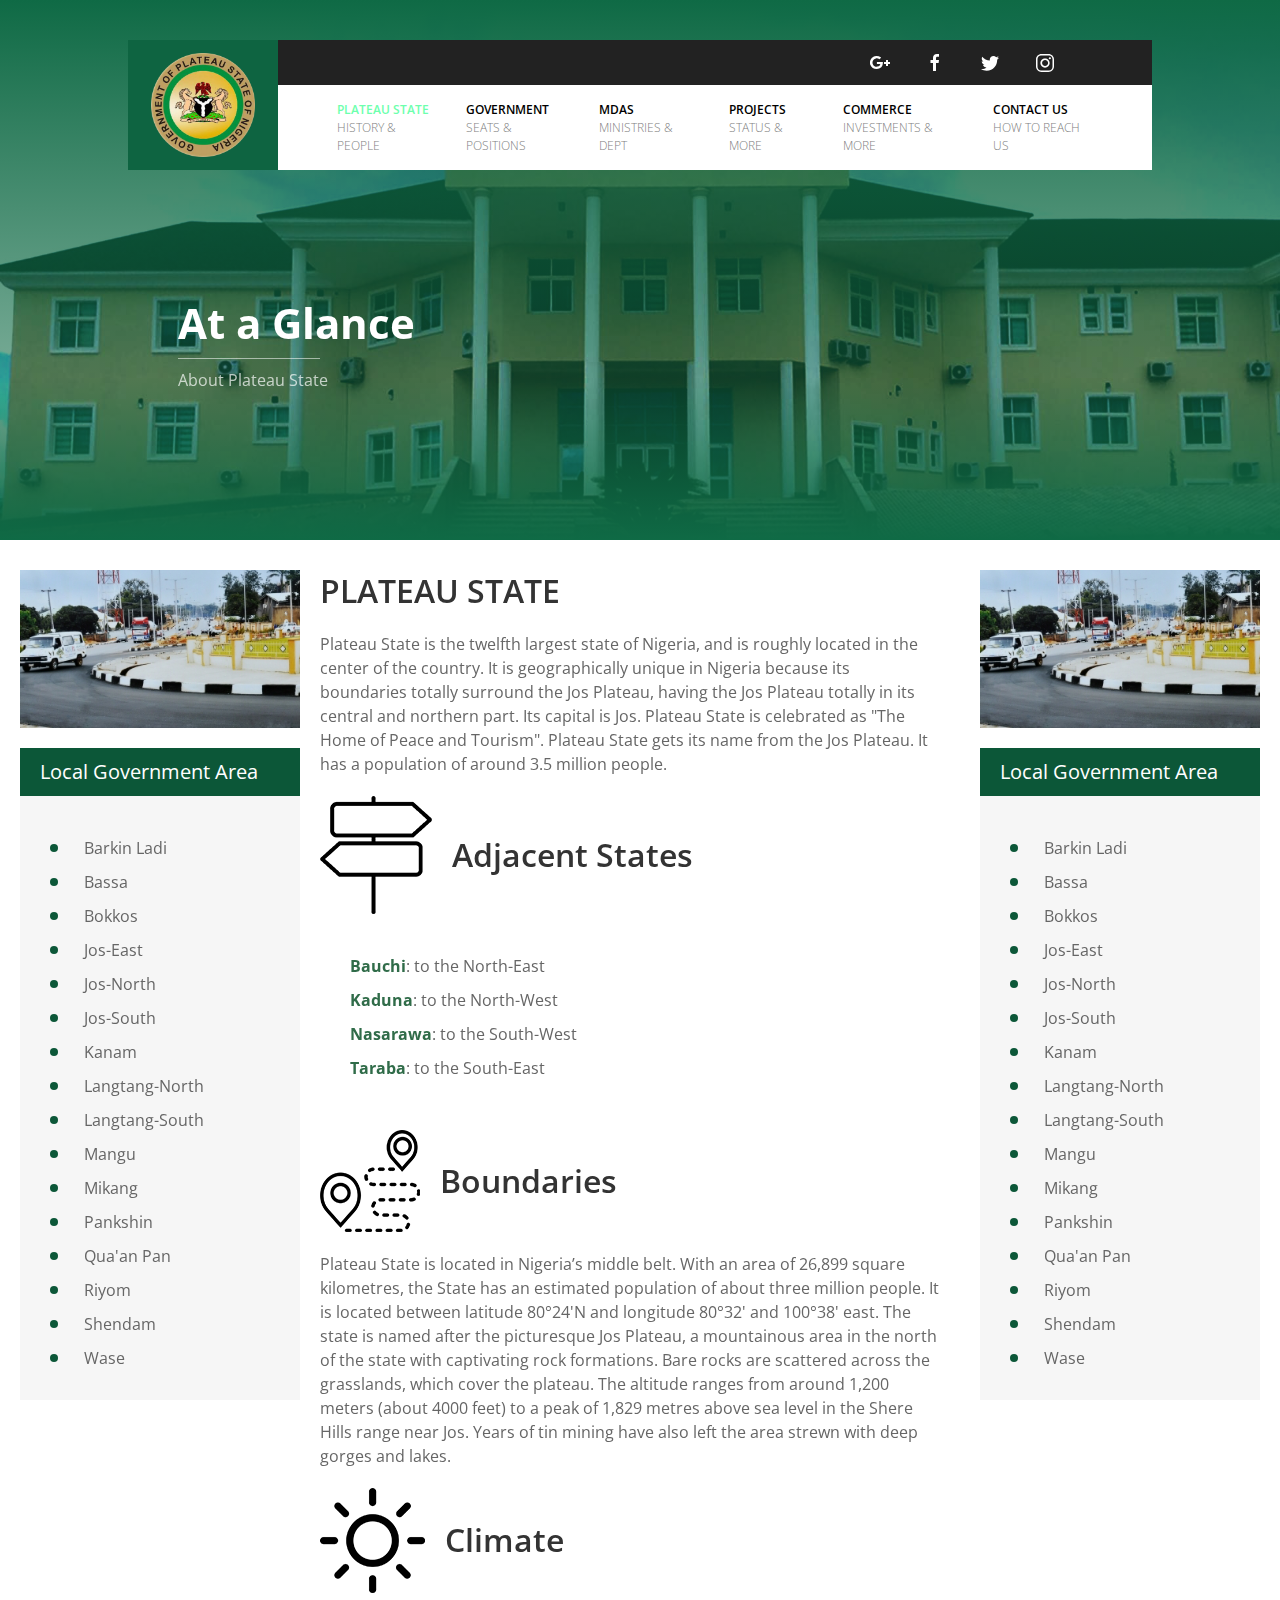
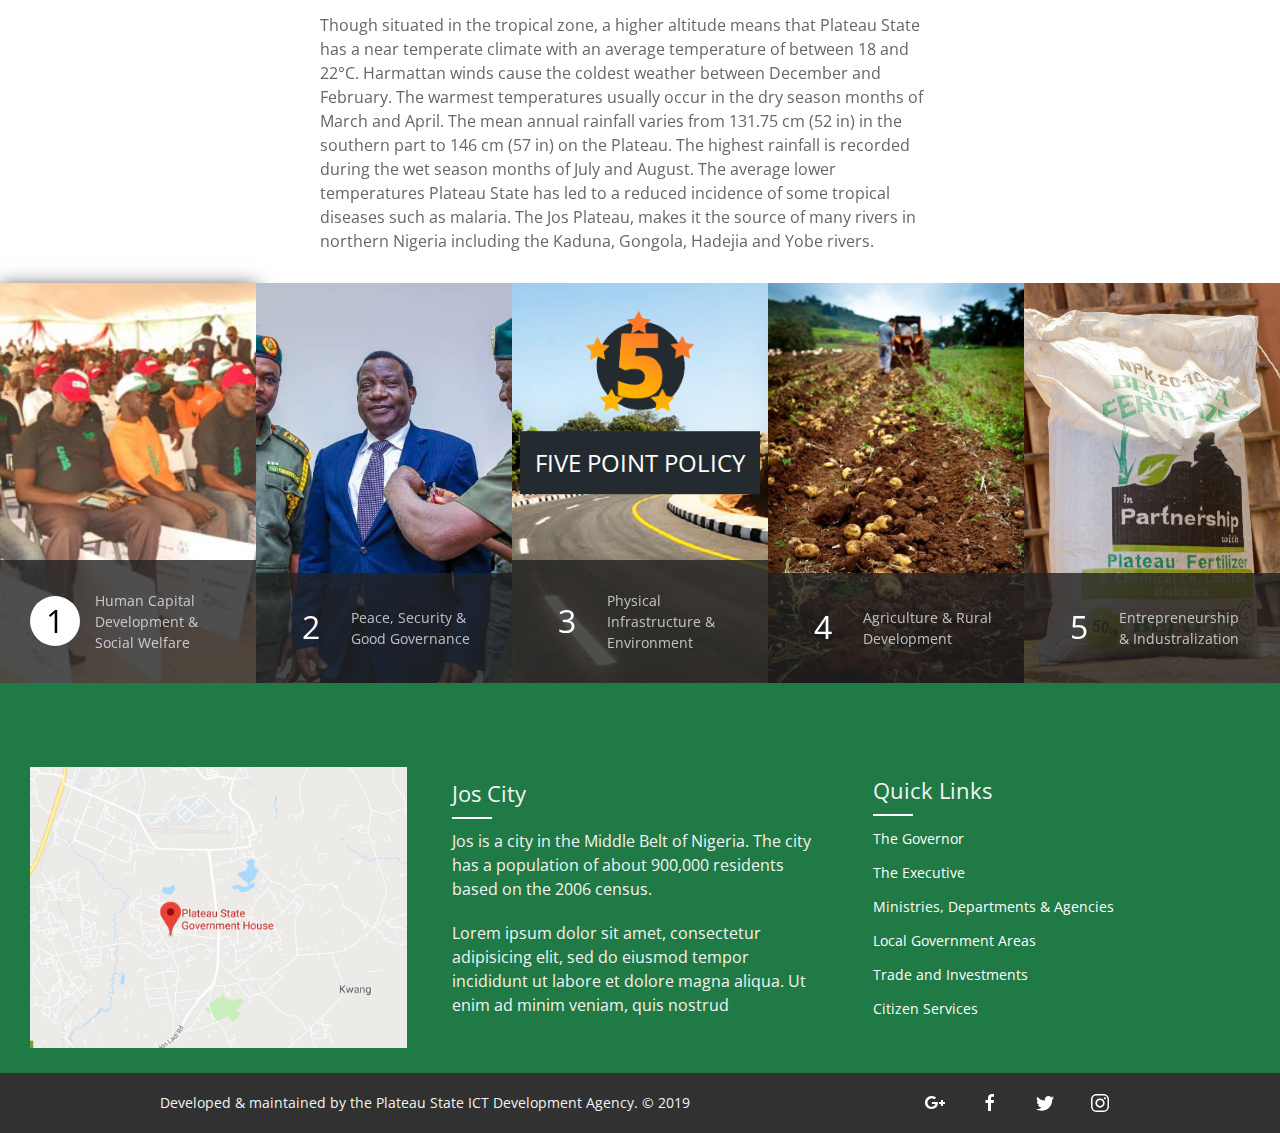
<file: glance.html>
<!doctype html>
<html class="no-js" lang="en">
  <head>
    <meta charset="utf-8" />
    <meta http-equiv="x-ua-compatible" content="ie=edge">
      <link rel="shortcut icon" href="./assets/favicon.ico" />
      <meta name="viewport" content="width=device-width, initial-scale=1.0">
    <title>Welcome! At a Glance| Plateau State Government Website</title>
    <link href="https://fonts.googleapis.com/css?family=Open+Sans:400,700" rel="stylesheet">
    <link rel="stylesheet" href="assets/css/app.css">
  </head>
<body>

    <div class="uk-width-1-1@m" uk-sticky="show-on-up: true; animation: uk-animation-slide-top;">
    <div class="wrapper uk-flex" style="z-index: 12000;">
        <div class="logo mt:40px">
            <img src="./assets/img/platStet.png" alt="">
            <a class="uk-navbar-toggle" uk-navbar-toggle-icon uk-toggle="target: #offcanvas-nav-primary" href="#"></a>
        </div>
        <div id="nav">
        <nav id="top" class="uk-navbar-container mt:40px" style="position: relative; z-index: 980;">
            <div class="main-container">
                <div class="uk-navbar-right">
                    <ul class="uk-navbar-nav uk-iconnav">
                        <li><a href="#" uk-icon="icon: google-plus"></a></li>
                        <li><a href="#" uk-icon="icon: facebook"></a></li>
                        <li><a href="#" uk-icon="icon: twitter"></a></li>
                        <li><a href="#" uk-icon="icon: instagram"></a></li>
                    </ul>
                </div>
            </div>
        </nav>
        <div id="main">
            <nav class="uk-navbar-container"  uk-navbar style="position: relative; z-index: 980;">
                <div class="main-container">
                    <div class="uk-navbar-left">
                        <ul class="uk-navbar-nav">
                            <li class="uk-active">
                                <a href="#">PLATEAU STATE <span>HISTORY & PEOPLE</span></a>
                                <div class="uk-navbar-dropdown">
                                    <ul class="uk-nav uk-navbar-dropdown-nav">
                                        <li class="uk-active"><a href="./index.html">Home</a></li>
                                        <li><a href="./glance.html">At a Glance</a></li>
                                        <li><a href="./people.html">The People</a></li>
                                        <li><a href="./history.html">History</a></li>
                                        <li><a href="./endowments.html">Endowments</a></li>
                                        <li><a href="./past.html">Past Administrators</a></li>
                                    </ul>
                                </div>
                            </li>
                            <li>
                                <a href="#">Government <span>Seats & Positions</span></a>
                                <div class="uk-navbar-dropdown uk-navbar-dropdown-width-2">
                                    <div class="uk-navbar-dropdown-grid uk-child-width-1-2" uk-grid>
                                        <div>
                                            <ul class="uk-nav uk-navbar-dropdown-nav">
                                                <li class="uk-active"><a href="#">Active</a></li>
                                                <li><a href="#">Item</a></li>
                                                <li class="uk-nav-header">Header</li>
                                                <li><a href="#">Item</a></li>
                                                <li><a href="#">Item</a></li>
                                                <li class="uk-nav-divider"></li>
                                                <li><a href="#">Item</a></li>
                                            </ul>
                                        </div>
                                        <div>
                                            <ul class="uk-nav uk-navbar-dropdown-nav">
                                                <li class="uk-active"><a href="#">Active</a></li>
                                                <li><a href="#">Item</a></li>
                                                <li class="uk-nav-header">Header</li>
                                                <li><a href="#">Item</a></li>
                                                <li><a href="#">Item</a></li>
                                                <li class="uk-nav-divider"></li>
                                                <li><a href="#">Item</a></li>
                                            </ul>
                                        </div>
                                    </div>
                                </div>
                            </li>
                            <li>
                                <a href="#">MDAs <span>Ministries & dept</span></a>
                                <div class="uk-navbar-dropdown">
                                    <ul class="uk-nav uk-navbar-dropdown-nav">
                                        <li class="uk-active"><a href="#">Active</a></li>
                                        <li><a href="#">Item</a></li>
                                        <li class="uk-nav-header">Header</li>
                                        <li><a href="#">Item</a></li>
                                        <li><a href="#">Item</a></li>
                                        <li class="uk-nav-divider"></li>
                                        <li><a href="#">Item</a></li>
                                    </ul>
                                </div>
                            </li>
                            <li>
                                <a href="#">Projects <span>Status & more</span></a>
                                <div class="uk-navbar-dropdown uk-navbar-dropdown-width-2">
                                    <div class="uk-navbar-dropdown-grid uk-child-width-1-2" uk-grid>
                                        <div>
                                            <ul class="uk-nav uk-navbar-dropdown-nav">
                                                <li class="uk-active"><a href="#">Active</a></li>
                                                <li><a href="#">Item</a></li>
                                                <li class="uk-nav-header">Header</li>
                                                <li><a href="#">Item</a></li>
                                                <li><a href="#">Item</a></li>
                                                <li class="uk-nav-divider"></li>
                                                <li><a href="#">Item</a></li>
                                            </ul>
                                        </div>
                                        <div>
                                            <ul class="uk-nav uk-navbar-dropdown-nav">
                                                <li class="uk-active"><a href="#">Active</a></li>
                                                <li><a href="#">Item</a></li>
                                                <li class="uk-nav-header">Header</li>
                                                <li><a href="#">Item</a></li>
                                                <li><a href="#">Item</a></li>
                                                <li class="uk-nav-divider"></li>
                                                <li><a href="#">Item</a></li>
                                            </ul>
                                        </div>
                                    </div>
                                </div>
                            </li>
                            <li>
                                <a href="#">Commerce <span>Investments & more</span></a>
                                <div class="uk-navbar-dropdown">
                                    <ul class="uk-nav uk-navbar-dropdown-nav">
                                        <li class="uk-active"><a href="#">Active</a></li>
                                        <li><a href="#">Item</a></li>
                                        <li class="uk-nav-header">Header</li>
                                        <li><a href="#">Item</a></li>
                                        <li><a href="#">Item</a></li>
                                        <li class="uk-nav-divider"></li>
                                        <li><a href="#">Item</a></li>
                                    </ul>
                                </div>
                            </li>
                            <li>
                                <a href="#">Contact Us <span>How to reach us</span></a>
                            </li>
                        </ul>
                        <a class="uk-navbar-toggle" uk-navbar-toggle-icon uk-toggle="target: #offcanvas-nav-primary" href="#"></a>
                    </div>
                </div>
            </nav>
        </div>
        </div>
    </div>
    </div>    <div class="headBG glance"></div>
    <header class="hero">
        <div class="wrapper">
            <div>
                <div class="uk-light">
                    <h1 class="uk-text-bold">At a Glance</h1>
                    <p class="lined--p">About Plateau State</p>
                </div>
            </div>
        </div>
    </header>
    <div class="smart--container" uk-grid>
        <div class="side--left uk-width-1-4@m">
            <div>
                <img src="./assets/img/sidebar-img.png" alt="">
            </div>
            <div class="list uk-margin-top">
                <h4>Local Government Area</h4>
                <ul class="uk-list uk-list-bullet">
                    <li>Barkin Ladi</li>
                    <li>Bassa</li>
                    <li>Bokkos</li>
                    <li>Jos-East</li>
                    <li>Jos-North</li>
                    <li>Jos-South</li>
                    <li>Kanam</li>
                    <li>Langtang-North</li>
                    <li>Langtang-South</li>
                    <li>Mangu</li>
                    <li>Mikang</li>
                    <li>Pankshin</li>
                    <li>Qua'an Pan</li>
                    <li>Riyom</li>
                    <li>Shendam</li>
                    <li>Wase</li>
                </ul>
            </div>
        </div>    <div class="content uk-width-1-2@m">
            <h2 class="bold">PLATEAU STATE</h2>
            <p>Plateau State is the twelfth largest state of Nigeria, and is roughly located in the center of the country. It is geographically unique in Nigeria because its boundaries totally surround the Jos Plateau, having the Jos Plateau totally in its central and northern part. Its capital is Jos. Plateau State is celebrated as "The Home of Peace and Tourism". Plateau State gets its name from the Jos Plateau. It has a population of around 3.5 million people.</p>
            <div class="uk-flex uk-flex-middle">
                <img class="uk-margin-right" src="./assets/img/sign.png" alt="">
                <h2 class="uk-margin-remove bold">Adjacent States</h2>
            </div>
            <ul class="uk-list">
                <li><span class="bold-green">Bauchi</span>: to the North-East</li>
                <li><span class="bold-green">Kaduna</span>: to the North-West</li>
                <li><span class="bold-green">Nasarawa</span>: to the South-West</li>
                <li><span class="bold-green">Taraba</span>: to the South-East</li>
            </ul>
            <div class="uk-flex uk-flex-middle">
                <img class="uk-margin-right" src="./assets/img/route.png" alt="">
                <h2 class="uk-margin-remove bold">Boundaries</h2>
            </div>
            <p>Plateau State is located in Nigeria’s middle belt. With an area of 26,899 square kilometres, the State has an estimated population of about three million people. It is located between latitude 80°24'N and longitude 80°32' and 100°38' east. The state is named after the picturesque Jos Plateau, a mountainous area in the north of the state with captivating rock formations. Bare rocks are scattered across the grasslands, which cover the plateau. The altitude ranges from around 1,200 meters (about 4000 feet) to a peak of 1,829 metres above sea level in the Shere Hills range near Jos. Years of tin mining have also left the area strewn with deep gorges and lakes. </p>
            <div class="uk-flex uk-flex-middle">
                <img class="uk-margin-right" src="./assets/img/sun.png" alt="">
                <h2 class="uk-margin-remove bold">Climate</h2>
            </div>
            <p>Though situated in the tropical zone, a higher altitude means that Plateau State has a near temperate climate with an average temperature of between 18 and 22°C. Harmattan winds cause the coldest weather between December and February. The warmest temperatures usually occur in the dry season months of March and April. The mean annual rainfall varies from 131.75 cm (52 in) in the southern part to 146 cm (57 in) on the Plateau. The highest rainfall is recorded during the wet season months of July and August. The average lower temperatures Plateau State has led to a reduced incidence of some tropical diseases such as malaria. The Jos Plateau, makes it the source of many rivers in northern Nigeria including the Kaduna, Gongola, Hadejia and Yobe rivers.</p>
        </div>
        <div class="side--left uk-width-1-4@m">
            <div>
                <img src="./assets/img/sidebar-img.png" alt="">
            </div>
            <div class="list uk-margin-top">
                <h4>Local Government Area</h4>
                <ul class="uk-list uk-list-bullet">
                    <li>Barkin Ladi</li>
                    <li>Bassa</li>
                    <li>Bokkos</li>
                    <li>Jos-East</li>
                    <li>Jos-North</li>
                    <li>Jos-South</li>
                    <li>Kanam</li>
                    <li>Langtang-North</li>
                    <li>Langtang-South</li>
                    <li>Mangu</li>
                    <li>Mikang</li>
                    <li>Pankshin</li>
                    <li>Qua'an Pan</li>
                    <li>Riyom</li>
                    <li>Shendam</li>
                    <li>Wase</li>
                </ul>
            </div>
        </div></div>
    
    <section class="policy" uk-toggle="cls: hide-pointIMG; mode: hover;">
        <div class="pointIMG uk-text-center">
            <img src="./assets/img/fiveStar.png" alt="">
            <div class="uk-padding-small uk-background-secondary uk-light">
                <h3 class="uk-margin-remove">FIVE POINT POLICY</h3>
            </div>
        </div>
        <div class="uk-grid-collapse policy---cards uk-child-width-1-5@m" uk-grid
             uk-height-match="target: > div > div">
            <a class="uk-inline active" uk-toggle="cls: active; mode: hover;">
                <div>
                    <img src="./assets/img/pol-1.jpg" alt="">
                    <div class="uk-overlay uk-overlay-primary uk-position-bottom uk-flex uk-flex-middle">
                        <h1>1</h1>
                        <p>Human Capital Development & Social Welfare </p>
                    </div>
                </div>
            </a>
            <a class="uk-inline" uk-toggle="cls: active; mode: hover;">
                <div>
                    <img src="./assets/img/pol-2.jpg" alt="">
                    <div class="uk-overlay uk-overlay-primary uk-position-bottom uk-flex uk-flex-middle">
                        <h1>2</h1>
                        <p>Peace, Security &  Good Governance</p>
                    </div>
                </div>
            </a>
            <a class="uk-inline" uk-toggle="cls: active; mode: hover;">
                <div>
                    <img src="./assets/img/pol-3.jpg" alt="">
                    <div class="uk-overlay uk-overlay-primary uk-position-bottom uk-flex uk-flex-middle">
                        <h1>3</h1>
                        <p>Physical Infrastructure &  Environment </p>
                    </div>
                </div>
            </a>
            <a class="uk-inline" uk-toggle="cls: active; mode: hover;">
                <div>
                    <img src="./assets/img/pol-4.jpg" alt="">
                    <div class="uk-overlay uk-overlay-primary uk-position-bottom uk-flex uk-flex-middle">
                        <h1>4</h1>
                        <p>Agriculture &  Rural Development </p>
                    </div>
                </div>
            </a>
            <a class="uk-inline" uk-toggle="cls: active; mode: hover;">
                <div>
                    <img src="./assets/img/pol-5.jpg" alt="">
                    <div class="uk-overlay uk-overlay-primary uk-position-bottom uk-flex uk-flex-middle">
                        <h1>5</h1>
                        <p>Entrepreneurship &  Industralization </p>
                    </div>
                </div>
            </a>
        </div>
    </section>    <footer>
        <div class="footer-nav">
            <img src="./assets/img/map.jpg" alt="">
        </div>
        <div class="footer-nav">
            <h5 class="footer-title">Jos City</h5>
            <p>Jos is a city in the Middle Belt of Nigeria. The city has a population of about 900,000 residents based on the 2006 census.</p>
    
               <p> Lorem ipsum dolor sit amet, consectetur adipisicing elit, sed do eiusmod tempor incididunt ut labore et
                dolore magna aliqua. Ut enim ad minim veniam, quis nostrud</p>
        </div>
        <div class="footer-nav">
            <h5 class="footer-title">Quick Links</h5>
            <ul class="uk-list">
                <li>
                    <a href="#">The Governor</a>
                </li>
                <li>
                    <a href="#">The Executive</a>
                </li>
                <li>
                    <a href="#">Ministries, Departments & Agencies</a>
                </li>
                <li>
                    <a href="#">Local Government Areas</a>
                </li>
                <li>
                    <a href="#">Trade and Investments</a>
                </li>
                <li>
                    <a href="#">Citizen Services</a>
                </li>
            </ul>
        </div>
            <div class="subfooter">
                <div class="wrapper">
                    <span>Developed & maintained by the Plateau State ICT Development Agency. © 2019</span>
                    <div class="uk-navbar-right">
                        <ul class="uk-navbar-nav uk-iconnav uk-light">
                            <li><a href="#" uk-icon="icon: google-plus"></a></li>
                            <li><a href="#" uk-icon="icon: facebook"></a></li>
                            <li><a href="#" uk-icon="icon: twitter"></a></li>
                            <li><a href="#" uk-icon="icon: instagram"></a></li>
                        </ul>
                    </div>
                </div>
            </div>
    </footer>    <div id="offcanvas-nav-primary" uk-offcanvas="overlay: true">
        <div class="uk-offcanvas-bar uk-flex uk-flex-center uk-flex-column">
            <ul class="uk-nav-default uk-nav-parent-icon" uk-nav>
                <li class="uk-parent">
                    <a href="#">Plateau State</a>
                    <ul class="uk-nav-sub">
                        <li class="uk-active"><a href="./index.html">Home</a></li>
                        <li><a href="./glance.html">At a Glance</a></li>
                        <li><a href="./people.html">The People</a></li>
                        <li><a href="./history.html">History</a></li>
                        <li><a href="./endowments.html">Endowments</a></li>
                        <li><a href="./past.html">Past Administrators</a></li>
                    </ul>
                </li>
                <li class="uk-parent">
                    <a href="#">Government</a>
                    <ul class="uk-nav-sub">
                        <li class="uk-active"><a href="./index.html">Home</a></li>
                        <li><a href="./glance.html">At a Glance</a></li>
                        <li><a href="./people.html">The People</a></li>
                        <li><a href="./history.html">History</a></li>
                        <li><a href="./endowments.html">Endowments</a></li>
                        <li><a href="./past.html">Past Administrators</a></li>
                    </ul>
                </li>
                <li class="uk-parent">
                    <a href="#">MDAs</a>
                    <ul class="uk-nav-sub">
                        <li class="uk-active"><a href="./index.html">Home</a></li>
                        <li><a href="./glance.html">At a Glance</a></li>
                        <li><a href="./people.html">The People</a></li>
                        <li><a href="./history.html">History</a></li>
                        <li><a href="./endowments.html">Endowments</a></li>
                        <li><a href="./past.html">Past Administrators</a></li>
                    </ul>
                </li>
                <li class="uk-parent">
                    <a href="#">Projects</a>
                    <ul class="uk-nav-sub">
                        <li class="uk-active"><a href="./index.html">Home</a></li>
                        <li><a href="./glance.html">At a Glance</a></li>
                        <li><a href="./people.html">The People</a></li>
                        <li><a href="./history.html">History</a></li>
                        <li><a href="./endowments.html">Endowments</a></li>
                        <li><a href="./past.html">Past Administrators</a></li>
                    </ul>
                </li>
                <li class="uk-parent">
                    <a href="#">Commerce</a>
                    <ul class="uk-nav-sub">
                        <li class="uk-active"><a href="./index.html">Home</a></li>
                        <li><a href="./glance.html">At a Glance</a></li>
                        <li><a href="./people.html">The People</a></li>
                        <li><a href="./history.html">History</a></li>
                        <li><a href="./endowments.html">Endowments</a></li>
                        <li><a href="./past.html">Past Administrators</a></li>
                    </ul>
                </li>
            </ul>
        </div>
    </div><script src="assets/js/app.js"></script>
</body>
</html>
</file>
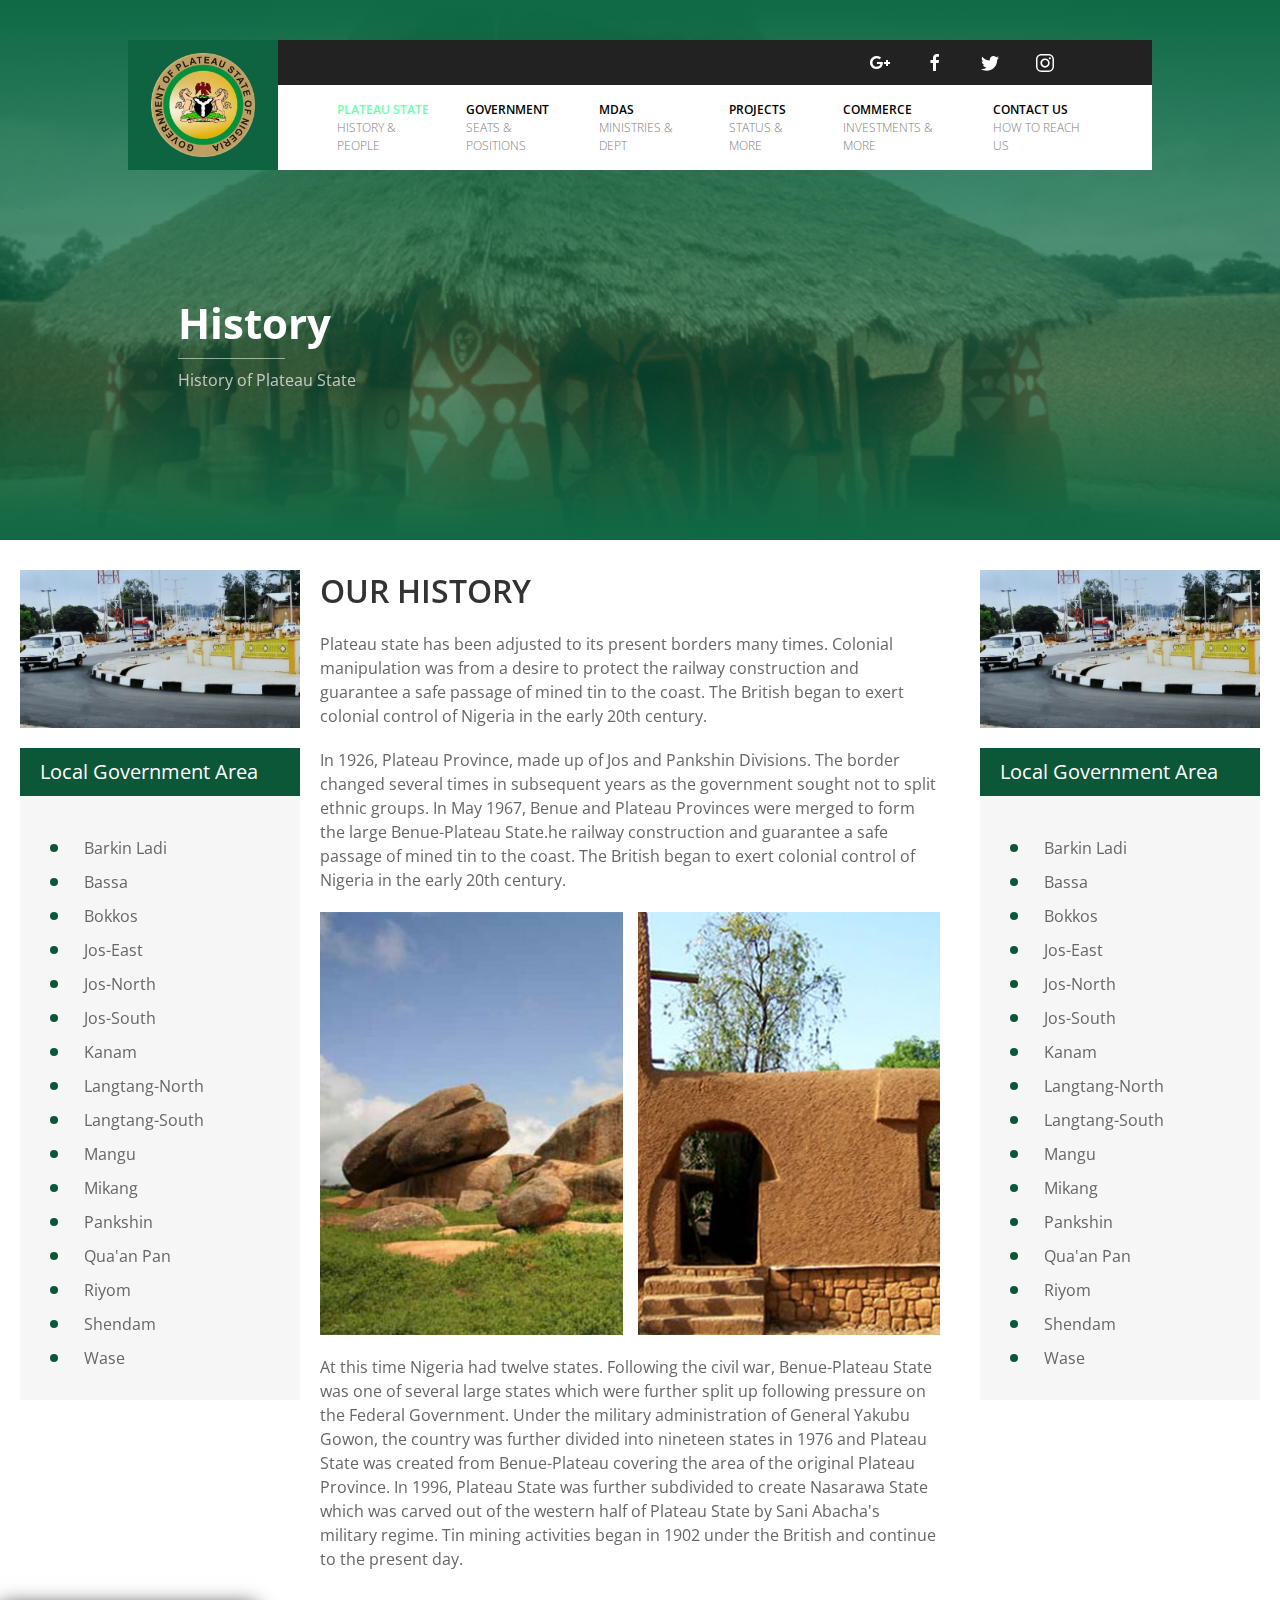
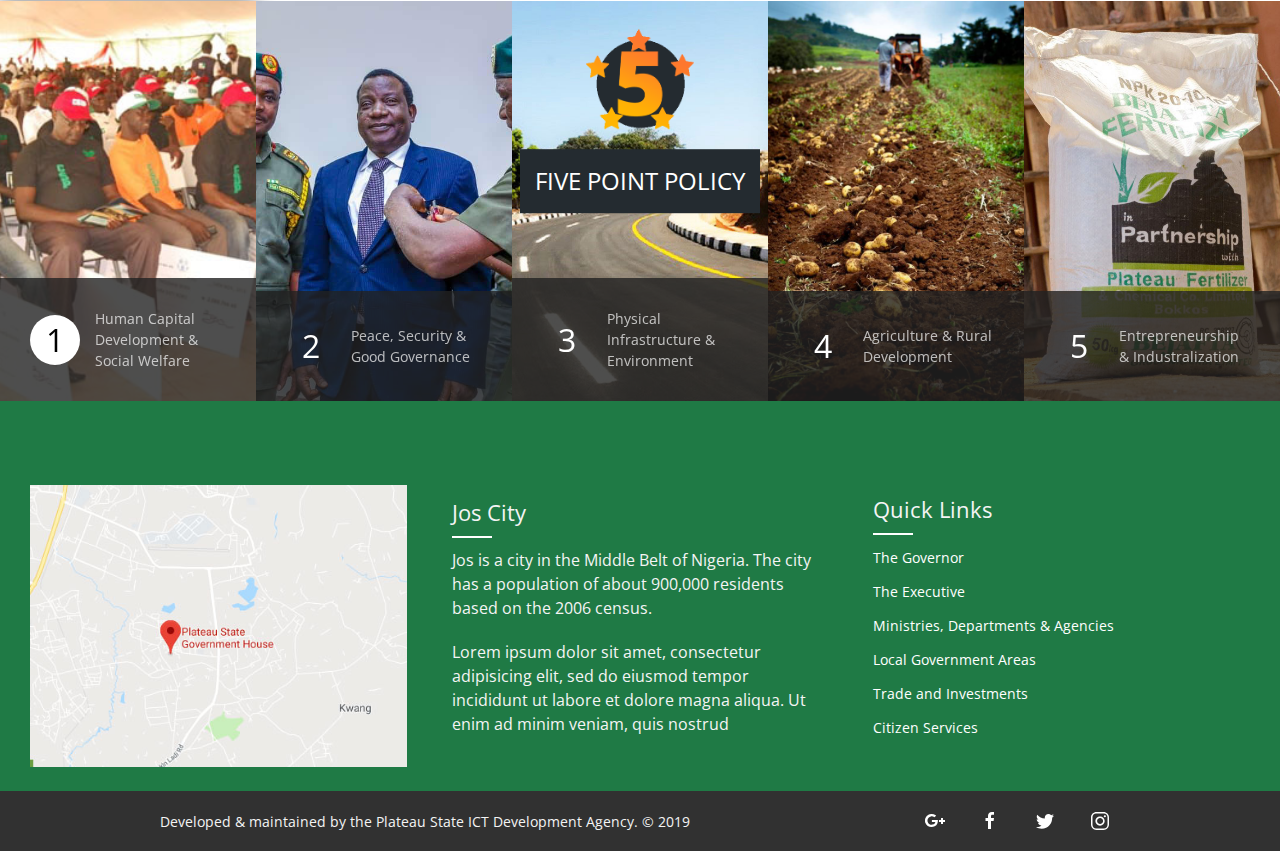
<file: history.html>
<!doctype html>
<html class="no-js" lang="en">
  <head>
    <meta charset="utf-8" />
    <meta http-equiv="x-ua-compatible" content="ie=edge">
      <link rel="shortcut icon" href="./assets/favicon.ico" />
      <meta name="viewport" content="width=device-width, initial-scale=1.0">
    <title>Welcome! History| Plateau State Government Website</title>
    <link href="https://fonts.googleapis.com/css?family=Open+Sans:400,700" rel="stylesheet">
    <link rel="stylesheet" href="assets/css/app.css">
  </head>
<body>

    <div class="uk-width-1-1@m" uk-sticky="show-on-up: true; animation: uk-animation-slide-top;">
    <div class="wrapper uk-flex" style="z-index: 12000;">
        <div class="logo mt:40px">
            <img src="./assets/img/platStet.png" alt="">
            <a class="uk-navbar-toggle" uk-navbar-toggle-icon uk-toggle="target: #offcanvas-nav-primary" href="#"></a>
        </div>
        <div id="nav">
        <nav id="top" class="uk-navbar-container mt:40px" style="position: relative; z-index: 980;">
            <div class="main-container">
                <div class="uk-navbar-right">
                    <ul class="uk-navbar-nav uk-iconnav">
                        <li><a href="#" uk-icon="icon: google-plus"></a></li>
                        <li><a href="#" uk-icon="icon: facebook"></a></li>
                        <li><a href="#" uk-icon="icon: twitter"></a></li>
                        <li><a href="#" uk-icon="icon: instagram"></a></li>
                    </ul>
                </div>
            </div>
        </nav>
        <div id="main">
            <nav class="uk-navbar-container"  uk-navbar style="position: relative; z-index: 980;">
                <div class="main-container">
                    <div class="uk-navbar-left">
                        <ul class="uk-navbar-nav">
                            <li class="uk-active">
                                <a href="#">PLATEAU STATE <span>HISTORY & PEOPLE</span></a>
                                <div class="uk-navbar-dropdown">
                                    <ul class="uk-nav uk-navbar-dropdown-nav">
                                        <li class="uk-active"><a href="./index.html">Home</a></li>
                                        <li><a href="./glance.html">At a Glance</a></li>
                                        <li><a href="./people.html">The People</a></li>
                                        <li><a href="./history.html">History</a></li>
                                        <li><a href="./endowments.html">Endowments</a></li>
                                        <li><a href="./past.html">Past Administrators</a></li>
                                    </ul>
                                </div>
                            </li>
                            <li>
                                <a href="#">Government <span>Seats & Positions</span></a>
                                <div class="uk-navbar-dropdown uk-navbar-dropdown-width-2">
                                    <div class="uk-navbar-dropdown-grid uk-child-width-1-2" uk-grid>
                                        <div>
                                            <ul class="uk-nav uk-navbar-dropdown-nav">
                                                <li class="uk-active"><a href="#">Active</a></li>
                                                <li><a href="#">Item</a></li>
                                                <li class="uk-nav-header">Header</li>
                                                <li><a href="#">Item</a></li>
                                                <li><a href="#">Item</a></li>
                                                <li class="uk-nav-divider"></li>
                                                <li><a href="#">Item</a></li>
                                            </ul>
                                        </div>
                                        <div>
                                            <ul class="uk-nav uk-navbar-dropdown-nav">
                                                <li class="uk-active"><a href="#">Active</a></li>
                                                <li><a href="#">Item</a></li>
                                                <li class="uk-nav-header">Header</li>
                                                <li><a href="#">Item</a></li>
                                                <li><a href="#">Item</a></li>
                                                <li class="uk-nav-divider"></li>
                                                <li><a href="#">Item</a></li>
                                            </ul>
                                        </div>
                                    </div>
                                </div>
                            </li>
                            <li>
                                <a href="#">MDAs <span>Ministries & dept</span></a>
                                <div class="uk-navbar-dropdown">
                                    <ul class="uk-nav uk-navbar-dropdown-nav">
                                        <li class="uk-active"><a href="#">Active</a></li>
                                        <li><a href="#">Item</a></li>
                                        <li class="uk-nav-header">Header</li>
                                        <li><a href="#">Item</a></li>
                                        <li><a href="#">Item</a></li>
                                        <li class="uk-nav-divider"></li>
                                        <li><a href="#">Item</a></li>
                                    </ul>
                                </div>
                            </li>
                            <li>
                                <a href="#">Projects <span>Status & more</span></a>
                                <div class="uk-navbar-dropdown uk-navbar-dropdown-width-2">
                                    <div class="uk-navbar-dropdown-grid uk-child-width-1-2" uk-grid>
                                        <div>
                                            <ul class="uk-nav uk-navbar-dropdown-nav">
                                                <li class="uk-active"><a href="#">Active</a></li>
                                                <li><a href="#">Item</a></li>
                                                <li class="uk-nav-header">Header</li>
                                                <li><a href="#">Item</a></li>
                                                <li><a href="#">Item</a></li>
                                                <li class="uk-nav-divider"></li>
                                                <li><a href="#">Item</a></li>
                                            </ul>
                                        </div>
                                        <div>
                                            <ul class="uk-nav uk-navbar-dropdown-nav">
                                                <li class="uk-active"><a href="#">Active</a></li>
                                                <li><a href="#">Item</a></li>
                                                <li class="uk-nav-header">Header</li>
                                                <li><a href="#">Item</a></li>
                                                <li><a href="#">Item</a></li>
                                                <li class="uk-nav-divider"></li>
                                                <li><a href="#">Item</a></li>
                                            </ul>
                                        </div>
                                    </div>
                                </div>
                            </li>
                            <li>
                                <a href="#">Commerce <span>Investments & more</span></a>
                                <div class="uk-navbar-dropdown">
                                    <ul class="uk-nav uk-navbar-dropdown-nav">
                                        <li class="uk-active"><a href="#">Active</a></li>
                                        <li><a href="#">Item</a></li>
                                        <li class="uk-nav-header">Header</li>
                                        <li><a href="#">Item</a></li>
                                        <li><a href="#">Item</a></li>
                                        <li class="uk-nav-divider"></li>
                                        <li><a href="#">Item</a></li>
                                    </ul>
                                </div>
                            </li>
                            <li>
                                <a href="#">Contact Us <span>How to reach us</span></a>
                            </li>
                        </ul>
                        <a class="uk-navbar-toggle" uk-navbar-toggle-icon uk-toggle="target: #offcanvas-nav-primary" href="#"></a>
                    </div>
                </div>
            </nav>
        </div>
        </div>
    </div>
    </div>    <div class="headBG history"></div>
    <header class="hero">
        <div class="wrapper">
            <div>
                <div class="uk-light">
                    <h1 class="uk-text-bold">History</h1>
                    <p class="lined--p">History of Plateau State</p>
                </div>
            </div>
        </div>
    </header>
    <div class="smart--container" uk-grid>
        <div class="side--left uk-width-1-4@m">
            <div>
                <img src="./assets/img/sidebar-img.png" alt="">
            </div>
            <div class="list uk-margin-top">
                <h4>Local Government Area</h4>
                <ul class="uk-list uk-list-bullet">
                    <li>Barkin Ladi</li>
                    <li>Bassa</li>
                    <li>Bokkos</li>
                    <li>Jos-East</li>
                    <li>Jos-North</li>
                    <li>Jos-South</li>
                    <li>Kanam</li>
                    <li>Langtang-North</li>
                    <li>Langtang-South</li>
                    <li>Mangu</li>
                    <li>Mikang</li>
                    <li>Pankshin</li>
                    <li>Qua'an Pan</li>
                    <li>Riyom</li>
                    <li>Shendam</li>
                    <li>Wase</li>
                </ul>
            </div>
        </div>    <div class="content uk-width-1-2@m">
            <h2 class="bold">OUR HISTORY</h2>
            <p>Plateau state has been adjusted to its present borders many times. Colonial manipulation was from a desire to protect the railway construction and guarantee a safe passage of mined tin to the coast. The British began to exert colonial control of Nigeria in the early 20th century.
            </p>
            <p>In 1926, Plateau Province, made up of Jos and Pankshin Divisions. The border changed several times in subsequent years as the government sought not to split ethnic groups. In May 1967, Benue and Plateau Provinces were merged to form the large Benue-Plateau State.he railway construction and guarantee a safe passage of mined tin to the coast. The British began to exert colonial control of Nigeria in the early 20th century.
            </p>
            <div class="uk-child-width-1-2@m uk-grid-small" uk-grid>
                <img class="object-fit" src="./assets/img/hist-1.jpg" alt="">
                <img class="object-fit" src="./assets/img/hist-2.jpg" alt="">
            </div>
            <p>At this time Nigeria had twelve states. Following the civil war, Benue-Plateau State was one of several large states which were further split up following pressure on the Federal Government. Under the military administration of General Yakubu Gowon, the country was further divided into nineteen states in 1976 and Plateau State was created from Benue-Plateau covering the area of the original Plateau Province. In 1996, Plateau State was further subdivided to create Nasarawa State which was carved out of the western half of Plateau State by Sani Abacha's military regime.
                Tin mining activities began in 1902 under the British and continue to the present day.</p>
        </div>
        <div class="side--left uk-width-1-4@m">
            <div>
                <img src="./assets/img/sidebar-img.png" alt="">
            </div>
            <div class="list uk-margin-top">
                <h4>Local Government Area</h4>
                <ul class="uk-list uk-list-bullet">
                    <li>Barkin Ladi</li>
                    <li>Bassa</li>
                    <li>Bokkos</li>
                    <li>Jos-East</li>
                    <li>Jos-North</li>
                    <li>Jos-South</li>
                    <li>Kanam</li>
                    <li>Langtang-North</li>
                    <li>Langtang-South</li>
                    <li>Mangu</li>
                    <li>Mikang</li>
                    <li>Pankshin</li>
                    <li>Qua'an Pan</li>
                    <li>Riyom</li>
                    <li>Shendam</li>
                    <li>Wase</li>
                </ul>
            </div>
        </div></div>
    
    <section class="policy" uk-toggle="cls: hide-pointIMG; mode: hover;">
        <div class="pointIMG uk-text-center">
            <img src="./assets/img/fiveStar.png" alt="">
            <div class="uk-padding-small uk-background-secondary uk-light">
                <h3 class="uk-margin-remove">FIVE POINT POLICY</h3>
            </div>
        </div>
        <div class="uk-grid-collapse policy---cards uk-child-width-1-5@m" uk-grid
             uk-height-match="target: > div > div">
            <a class="uk-inline active" uk-toggle="cls: active; mode: hover;">
                <div>
                    <img src="./assets/img/pol-1.jpg" alt="">
                    <div class="uk-overlay uk-overlay-primary uk-position-bottom uk-flex uk-flex-middle">
                        <h1>1</h1>
                        <p>Human Capital Development & Social Welfare </p>
                    </div>
                </div>
            </a>
            <a class="uk-inline" uk-toggle="cls: active; mode: hover;">
                <div>
                    <img src="./assets/img/pol-2.jpg" alt="">
                    <div class="uk-overlay uk-overlay-primary uk-position-bottom uk-flex uk-flex-middle">
                        <h1>2</h1>
                        <p>Peace, Security &  Good Governance</p>
                    </div>
                </div>
            </a>
            <a class="uk-inline" uk-toggle="cls: active; mode: hover;">
                <div>
                    <img src="./assets/img/pol-3.jpg" alt="">
                    <div class="uk-overlay uk-overlay-primary uk-position-bottom uk-flex uk-flex-middle">
                        <h1>3</h1>
                        <p>Physical Infrastructure &  Environment </p>
                    </div>
                </div>
            </a>
            <a class="uk-inline" uk-toggle="cls: active; mode: hover;">
                <div>
                    <img src="./assets/img/pol-4.jpg" alt="">
                    <div class="uk-overlay uk-overlay-primary uk-position-bottom uk-flex uk-flex-middle">
                        <h1>4</h1>
                        <p>Agriculture &  Rural Development </p>
                    </div>
                </div>
            </a>
            <a class="uk-inline" uk-toggle="cls: active; mode: hover;">
                <div>
                    <img src="./assets/img/pol-5.jpg" alt="">
                    <div class="uk-overlay uk-overlay-primary uk-position-bottom uk-flex uk-flex-middle">
                        <h1>5</h1>
                        <p>Entrepreneurship &  Industralization </p>
                    </div>
                </div>
            </a>
        </div>
    </section>    <footer>
        <div class="footer-nav">
            <img src="./assets/img/map.jpg" alt="">
        </div>
        <div class="footer-nav">
            <h5 class="footer-title">Jos City</h5>
            <p>Jos is a city in the Middle Belt of Nigeria. The city has a population of about 900,000 residents based on the 2006 census.</p>
    
               <p> Lorem ipsum dolor sit amet, consectetur adipisicing elit, sed do eiusmod tempor incididunt ut labore et
                dolore magna aliqua. Ut enim ad minim veniam, quis nostrud</p>
        </div>
        <div class="footer-nav">
            <h5 class="footer-title">Quick Links</h5>
            <ul class="uk-list">
                <li>
                    <a href="#">The Governor</a>
                </li>
                <li>
                    <a href="#">The Executive</a>
                </li>
                <li>
                    <a href="#">Ministries, Departments & Agencies</a>
                </li>
                <li>
                    <a href="#">Local Government Areas</a>
                </li>
                <li>
                    <a href="#">Trade and Investments</a>
                </li>
                <li>
                    <a href="#">Citizen Services</a>
                </li>
            </ul>
        </div>
            <div class="subfooter">
                <div class="wrapper">
                    <span>Developed & maintained by the Plateau State ICT Development Agency. © 2019</span>
                    <div class="uk-navbar-right">
                        <ul class="uk-navbar-nav uk-iconnav uk-light">
                            <li><a href="#" uk-icon="icon: google-plus"></a></li>
                            <li><a href="#" uk-icon="icon: facebook"></a></li>
                            <li><a href="#" uk-icon="icon: twitter"></a></li>
                            <li><a href="#" uk-icon="icon: instagram"></a></li>
                        </ul>
                    </div>
                </div>
            </div>
    </footer>    <div id="offcanvas-nav-primary" uk-offcanvas="overlay: true">
        <div class="uk-offcanvas-bar uk-flex uk-flex-center uk-flex-column">
            <ul class="uk-nav-default uk-nav-parent-icon" uk-nav>
                <li class="uk-parent">
                    <a href="#">Plateau State</a>
                    <ul class="uk-nav-sub">
                        <li class="uk-active"><a href="./index.html">Home</a></li>
                        <li><a href="./glance.html">At a Glance</a></li>
                        <li><a href="./people.html">The People</a></li>
                        <li><a href="./history.html">History</a></li>
                        <li><a href="./endowments.html">Endowments</a></li>
                        <li><a href="./past.html">Past Administrators</a></li>
                    </ul>
                </li>
                <li class="uk-parent">
                    <a href="#">Government</a>
                    <ul class="uk-nav-sub">
                        <li class="uk-active"><a href="./index.html">Home</a></li>
                        <li><a href="./glance.html">At a Glance</a></li>
                        <li><a href="./people.html">The People</a></li>
                        <li><a href="./history.html">History</a></li>
                        <li><a href="./endowments.html">Endowments</a></li>
                        <li><a href="./past.html">Past Administrators</a></li>
                    </ul>
                </li>
                <li class="uk-parent">
                    <a href="#">MDAs</a>
                    <ul class="uk-nav-sub">
                        <li class="uk-active"><a href="./index.html">Home</a></li>
                        <li><a href="./glance.html">At a Glance</a></li>
                        <li><a href="./people.html">The People</a></li>
                        <li><a href="./history.html">History</a></li>
                        <li><a href="./endowments.html">Endowments</a></li>
                        <li><a href="./past.html">Past Administrators</a></li>
                    </ul>
                </li>
                <li class="uk-parent">
                    <a href="#">Projects</a>
                    <ul class="uk-nav-sub">
                        <li class="uk-active"><a href="./index.html">Home</a></li>
                        <li><a href="./glance.html">At a Glance</a></li>
                        <li><a href="./people.html">The People</a></li>
                        <li><a href="./history.html">History</a></li>
                        <li><a href="./endowments.html">Endowments</a></li>
                        <li><a href="./past.html">Past Administrators</a></li>
                    </ul>
                </li>
                <li class="uk-parent">
                    <a href="#">Commerce</a>
                    <ul class="uk-nav-sub">
                        <li class="uk-active"><a href="./index.html">Home</a></li>
                        <li><a href="./glance.html">At a Glance</a></li>
                        <li><a href="./people.html">The People</a></li>
                        <li><a href="./history.html">History</a></li>
                        <li><a href="./endowments.html">Endowments</a></li>
                        <li><a href="./past.html">Past Administrators</a></li>
                    </ul>
                </li>
            </ul>
        </div>
    </div><script src="assets/js/app.js"></script>
</body>
</html>
</file>
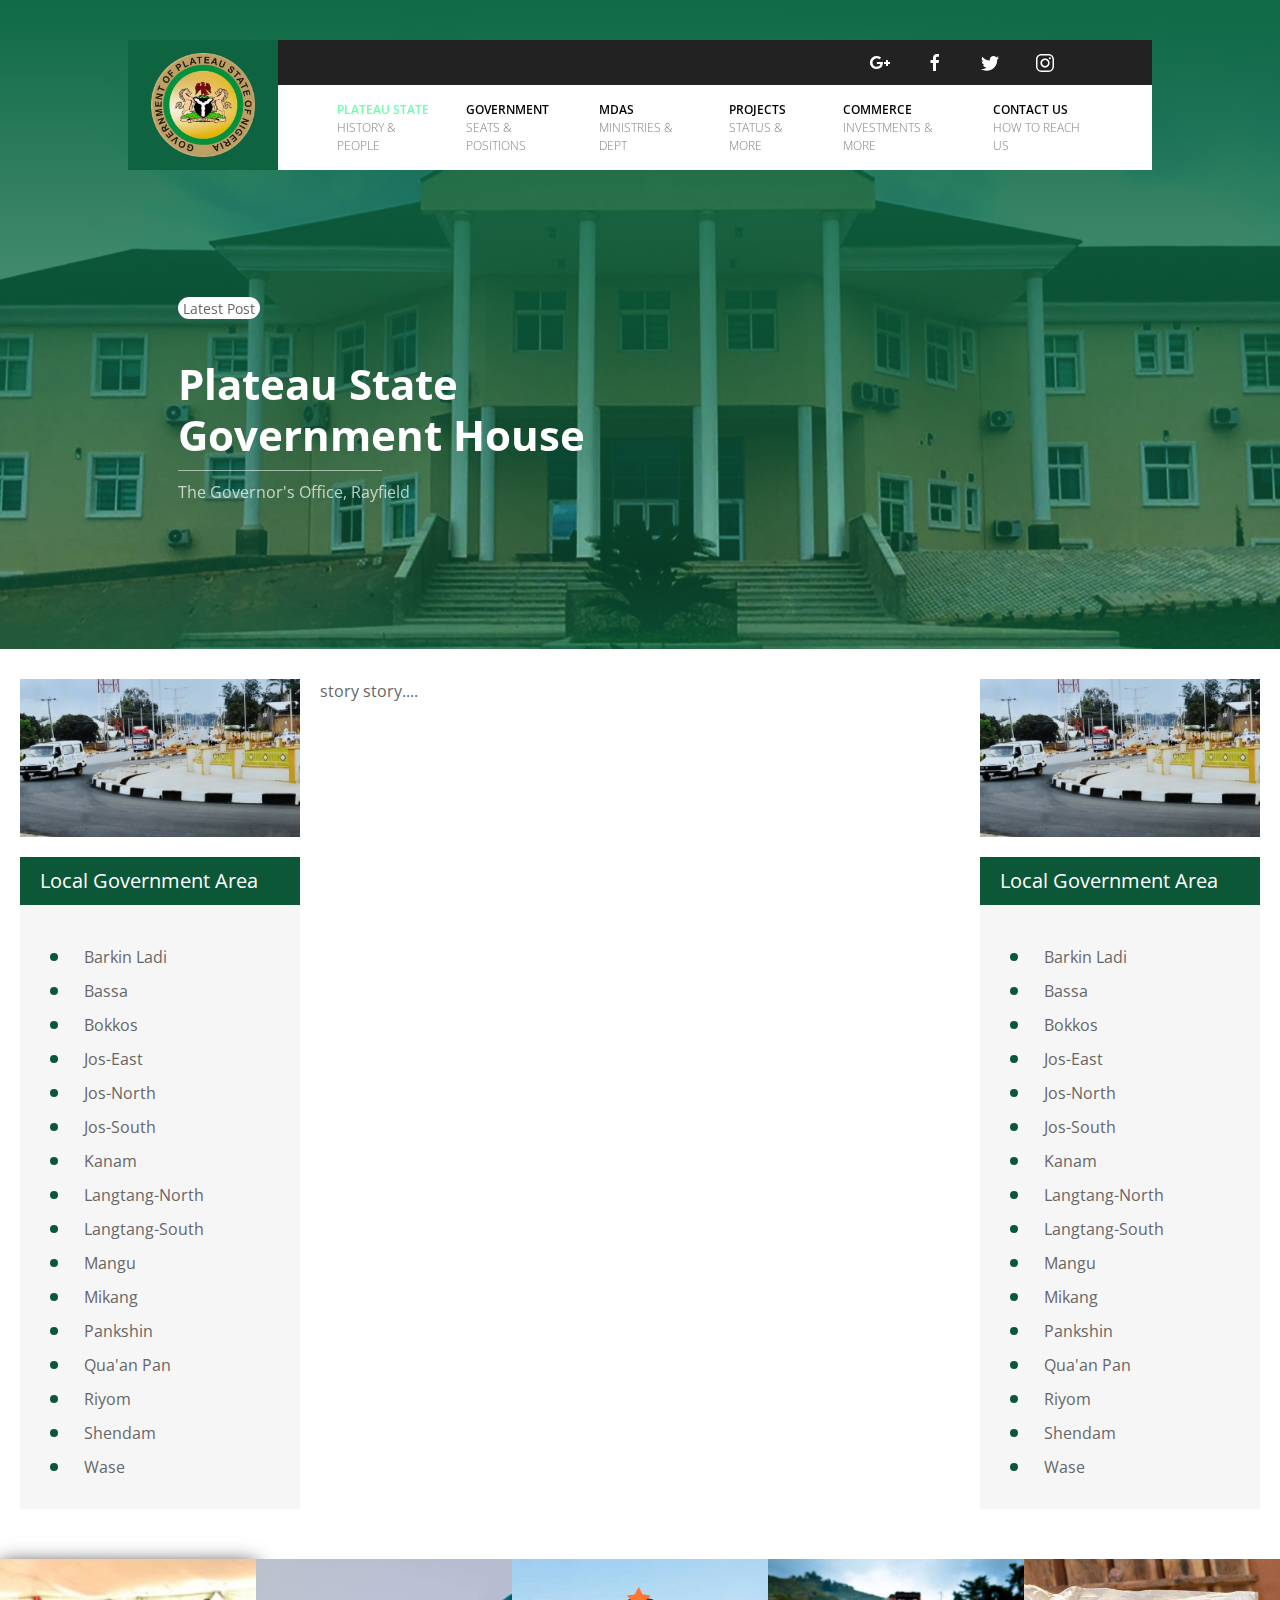
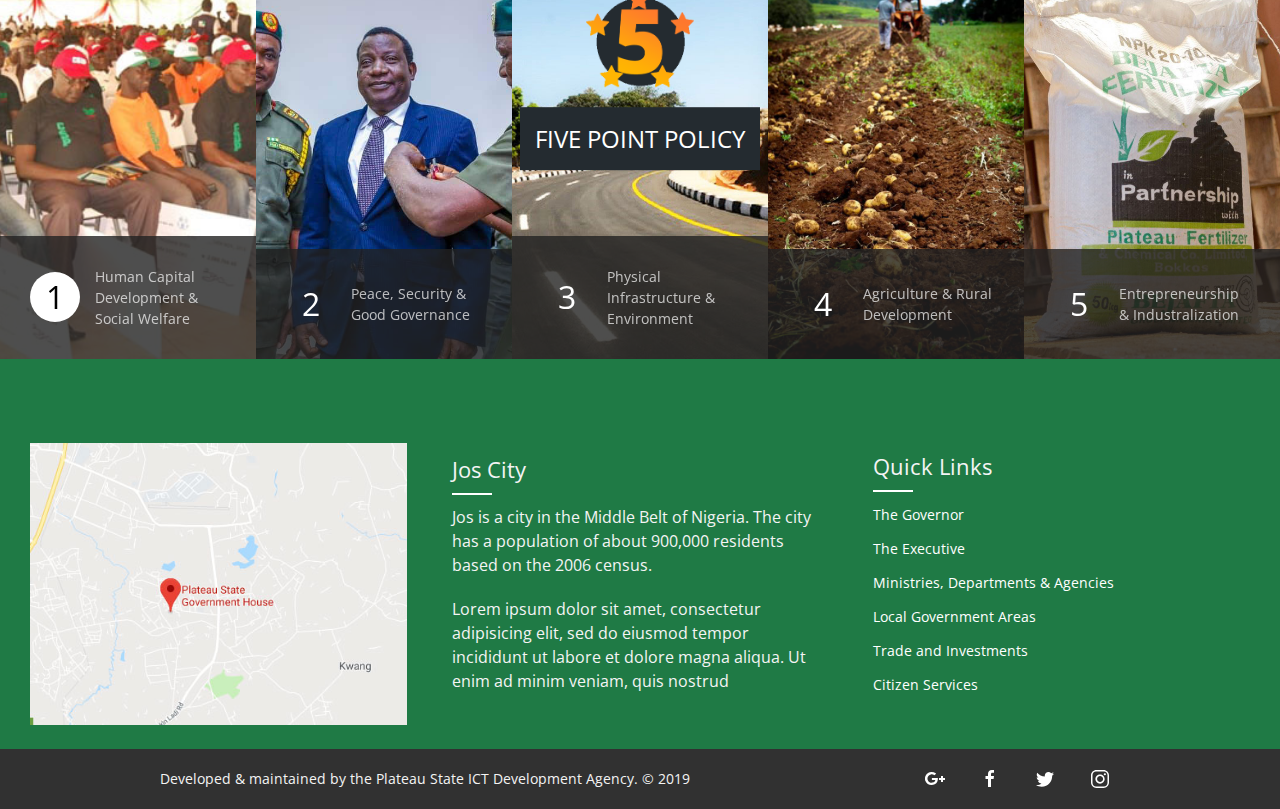
<file: news-detail.html>
<!doctype html>
<html class="no-js" lang="en">
<head>
    <meta charset="utf-8"/>
    <meta http-equiv="x-ua-compatible" content="ie=edge">
    <link rel="shortcut icon" href="./assets/favicon.ico"/>
    <meta name="viewport" content="width=device-width, initial-scale=1.0">
    <title>Welcome! At a Glance| Plateau State Government Website</title>
    <link href="https://fonts.googleapis.com/css?family=Open+Sans:400,700" rel="stylesheet">
    <link rel="stylesheet" href="assets/css/app.css">
    <style>
        .glance-header {
            min-height: 10px;
        }
    </style>
</head>
<body>

<div class="uk-background-secondary uk-height-viewport uk-width-1-1@l uk-position-absolute"></div>
<div class="headBG"></div>
<header class="glance-header">
    <div class="uk-width-1-1@m" uk-sticky="show-on-up: true; animation: uk-animation-slide-top;">
        <div class="wrapper uk-flex" style="z-index: 12000;">
            <div class="logo mt:40px">
                <img src="./assets/img/platStet.png" alt="">
                <a class="uk-navbar-toggle" uk-navbar-toggle-icon uk-toggle="target: #offcanvas-nav-primary"
                   href="#"></a>
            </div>
            <div id="nav">
                <nav id="top" class="uk-navbar-container mt:40px" style="position: relative; z-index: 980;">
                    <div class="main-container">
                        <div class="uk-navbar-right">
                            <ul class="uk-navbar-nav uk-iconnav">
                                <li><a href="#" uk-icon="icon: google-plus"></a></li>
                                <li><a href="#" uk-icon="icon: facebook"></a></li>
                                <li><a href="#" uk-icon="icon: twitter"></a></li>
                                <li><a href="#" uk-icon="icon: instagram"></a></li>
                            </ul>
                        </div>
                    </div>
                </nav>
                <div id="main">
                    <nav class="uk-navbar-container" uk-navbar style="position: relative; z-index: 980;">
                        <div class="main-container">
                            <div class="uk-navbar-left">
                                <ul class="uk-navbar-nav">
                                    <li class="uk-active">
                                        <a href="#">PLATEAU STATE <span>HISTORY & PEOPLE</span></a>
                                        <div class="uk-navbar-dropdown">
                                            <ul class="uk-nav uk-navbar-dropdown-nav">
                                                <li class="uk-active"><a href="./index.html">Home</a></li>
                                                <li><a href="./glance.html">At a Glance</a></li>
                                                <li><a href="./people.html">The People</a></li>
                                                <li><a href="./history.html">History</a></li>
                                                <li><a href="./endowments.html">Endowments</a></li>
                                                <li><a href="./past.html">Past Administrators</a></li>
                                            </ul>
                                        </div>
                                    </li>
                                    <li>
                                        <a href="#">Government <span>Seats & Positions</span></a>
                                        <div class="uk-navbar-dropdown uk-navbar-dropdown-width-2">
                                            <div class="uk-navbar-dropdown-grid uk-child-width-1-2" uk-grid>
                                                <div>
                                                    <ul class="uk-nav uk-navbar-dropdown-nav">
                                                        <li class="uk-active"><a href="#">Active</a></li>
                                                        <li><a href="#">Item</a></li>
                                                        <li class="uk-nav-header">Header</li>
                                                        <li><a href="#">Item</a></li>
                                                        <li><a href="#">Item</a></li>
                                                        <li class="uk-nav-divider"></li>
                                                        <li><a href="#">Item</a></li>
                                                    </ul>
                                                </div>
                                                <div>
                                                    <ul class="uk-nav uk-navbar-dropdown-nav">
                                                        <li class="uk-active"><a href="#">Active</a></li>
                                                        <li><a href="#">Item</a></li>
                                                        <li class="uk-nav-header">Header</li>
                                                        <li><a href="#">Item</a></li>
                                                        <li><a href="#">Item</a></li>
                                                        <li class="uk-nav-divider"></li>
                                                        <li><a href="#">Item</a></li>
                                                    </ul>
                                                </div>
                                            </div>
                                        </div>
                                    </li>
                                    <li>
                                        <a href="#">MDAs <span>Ministries & dept</span></a>
                                        <div class="uk-navbar-dropdown">
                                            <ul class="uk-nav uk-navbar-dropdown-nav">
                                                <li class="uk-active"><a href="#">Active</a></li>
                                                <li><a href="#">Item</a></li>
                                                <li class="uk-nav-header">Header</li>
                                                <li><a href="#">Item</a></li>
                                                <li><a href="#">Item</a></li>
                                                <li class="uk-nav-divider"></li>
                                                <li><a href="#">Item</a></li>
                                            </ul>
                                        </div>
                                    </li>
                                    <li>
                                        <a href="#">Projects <span>Status & more</span></a>
                                        <div class="uk-navbar-dropdown uk-navbar-dropdown-width-2">
                                            <div class="uk-navbar-dropdown-grid uk-child-width-1-2" uk-grid>
                                                <div>
                                                    <ul class="uk-nav uk-navbar-dropdown-nav">
                                                        <li class="uk-active"><a href="#">Active</a></li>
                                                        <li><a href="#">Item</a></li>
                                                        <li class="uk-nav-header">Header</li>
                                                        <li><a href="#">Item</a></li>
                                                        <li><a href="#">Item</a></li>
                                                        <li class="uk-nav-divider"></li>
                                                        <li><a href="#">Item</a></li>
                                                    </ul>
                                                </div>
                                                <div>
                                                    <ul class="uk-nav uk-navbar-dropdown-nav">
                                                        <li class="uk-active"><a href="#">Active</a></li>
                                                        <li><a href="#">Item</a></li>
                                                        <li class="uk-nav-header">Header</li>
                                                        <li><a href="#">Item</a></li>
                                                        <li><a href="#">Item</a></li>
                                                        <li class="uk-nav-divider"></li>
                                                        <li><a href="#">Item</a></li>
                                                    </ul>
                                                </div>
                                            </div>
                                        </div>
                                    </li>
                                    <li>
                                        <a href="#">Commerce <span>Investments & more</span></a>
                                        <div class="uk-navbar-dropdown">
                                            <ul class="uk-nav uk-navbar-dropdown-nav">
                                                <li class="uk-active"><a href="#">Active</a></li>
                                                <li><a href="#">Item</a></li>
                                                <li class="uk-nav-header">Header</li>
                                                <li><a href="#">Item</a></li>
                                                <li><a href="#">Item</a></li>
                                                <li class="uk-nav-divider"></li>
                                                <li><a href="#">Item</a></li>
                                            </ul>
                                        </div>
                                    </li>
                                    <li>
                                        <a href="#">Contact Us <span>How to reach us</span></a>
                                    </li>
                                </ul>
                                <a class="uk-navbar-toggle" uk-navbar-toggle-icon
                                   uk-toggle="target: #offcanvas-nav-primary" href="#"></a>
                            </div>
                        </div>
                    </nav>
                </div>
            </div>
        </div>
    </div>
    <div class="uk-position-relative uk-visible-toggle uk-light" tabindex="-1"
         uk-slideshow="min-height: 300; max-height: 300;">
        <div class="wrapper">
            <ul class="uk-slideshow-items">
                <!--Post Details below-->
                <li>
                    <div>
                        <span class="uk-badge">Latest Post</span>
                        <h1 class="uk-text-bold">Plateau State <br> Government House</h1>
                        <p class="lined--p">The Governor's Office, Rayfield</p>
                    </div>
                </li>
            </ul>
        </div>
        <a class="uk-position-center-left uk-position-small uk-hidden-hover" href="#" uk-slidenav-previous
           uk-slideshow-item="previous"></a>
        <a class="uk-position-center-right uk-position-small uk-hidden-hover" href="#" uk-slidenav-next
           uk-slideshow-item="next"></a>

    </div>
</header>
<div class="smart--container" uk-grid>
    <div class="side--left uk-width-1-4@m">
        <div>
            <img src="./assets/img/sidebar-img.png" alt="">
        </div>
        <div class="list uk-margin-top">
            <h4>Local Government Area</h4>
            <ul class="uk-list uk-list-bullet">
                <li>Barkin Ladi</li>
                <li>Bassa</li>
                <li>Bokkos</li>
                <li>Jos-East</li>
                <li>Jos-North</li>
                <li>Jos-South</li>
                <li>Kanam</li>
                <li>Langtang-North</li>
                <li>Langtang-South</li>
                <li>Mangu</li>
                <li>Mikang</li>
                <li>Pankshin</li>
                <li>Qua'an Pan</li>
                <li>Riyom</li>
                <li>Shendam</li>
                <li>Wase</li>
            </ul>
        </div>
    </div>
    <div class="content uk-width-1-2@m">
        story story....
    </div>
    <div class="side--left uk-width-1-4@m">
        <div>
            <img src="./assets/img/sidebar-img.png" alt="">
        </div>
        <div class="list uk-margin-top">
            <h4>Local Government Area</h4>
            <ul class="uk-list uk-list-bullet">
                <li>Barkin Ladi</li>
                <li>Bassa</li>
                <li>Bokkos</li>
                <li>Jos-East</li>
                <li>Jos-North</li>
                <li>Jos-South</li>
                <li>Kanam</li>
                <li>Langtang-North</li>
                <li>Langtang-South</li>
                <li>Mangu</li>
                <li>Mikang</li>
                <li>Pankshin</li>
                <li>Qua'an Pan</li>
                <li>Riyom</li>
                <li>Shendam</li>
                <li>Wase</li>
            </ul>
        </div>
    </div>
</div>

<section class="policy" uk-toggle="cls: hide-pointIMG; mode: hover;">
    <div class="pointIMG uk-text-center">
        <img src="./assets/img/fiveStar.png" alt="">
        <div class="uk-padding-small uk-background-secondary uk-light">
            <h3 class="uk-margin-remove">FIVE POINT POLICY</h3>
        </div>
    </div>
    <div class="uk-grid-collapse policy---cards uk-child-width-1-5@m" uk-grid
         uk-height-match="target: > div > div">
        <a class="uk-inline active" uk-toggle="cls: active; mode: hover;">
            <div>
                <img src="./assets/img/pol-1.jpg" alt="">
                <div class="uk-overlay uk-overlay-primary uk-position-bottom uk-flex uk-flex-middle">
                    <h1>1</h1>
                    <p>Human Capital Development & Social Welfare </p>
                </div>
            </div>
        </a>
        <a class="uk-inline" uk-toggle="cls: active; mode: hover;">
            <div>
                <img src="./assets/img/pol-2.jpg" alt="">
                <div class="uk-overlay uk-overlay-primary uk-position-bottom uk-flex uk-flex-middle">
                    <h1>2</h1>
                    <p>Peace, Security & Good Governance</p>
                </div>
            </div>
        </a>
        <a class="uk-inline" uk-toggle="cls: active; mode: hover;">
            <div>
                <img src="./assets/img/pol-3.jpg" alt="">
                <div class="uk-overlay uk-overlay-primary uk-position-bottom uk-flex uk-flex-middle">
                    <h1>3</h1>
                    <p>Physical Infrastructure & Environment </p>
                </div>
            </div>
        </a>
        <a class="uk-inline" uk-toggle="cls: active; mode: hover;">
            <div>
                <img src="./assets/img/pol-4.jpg" alt="">
                <div class="uk-overlay uk-overlay-primary uk-position-bottom uk-flex uk-flex-middle">
                    <h1>4</h1>
                    <p>Agriculture & Rural Development </p>
                </div>
            </div>
        </a>
        <a class="uk-inline" uk-toggle="cls: active; mode: hover;">
            <div>
                <img src="./assets/img/pol-5.jpg" alt="">
                <div class="uk-overlay uk-overlay-primary uk-position-bottom uk-flex uk-flex-middle">
                    <h1>5</h1>
                    <p>Entrepreneurship & Industralization </p>
                </div>
            </div>
        </a>
    </div>
</section>
<footer>
    <div class="footer-nav">
        <img src="./assets/img/map.jpg" alt="">
    </div>
    <div class="footer-nav">
        <h5 class="footer-title">Jos City</h5>
        <p>Jos is a city in the Middle Belt of Nigeria. The city has a population of about 900,000 residents based on
            the 2006 census.</p>

        <p> Lorem ipsum dolor sit amet, consectetur adipisicing elit, sed do eiusmod tempor incididunt ut labore et
            dolore magna aliqua. Ut enim ad minim veniam, quis nostrud</p>
    </div>
    <div class="footer-nav">
        <h5 class="footer-title">Quick Links</h5>
        <ul class="uk-list">
            <li>
                <a href="#">The Governor</a>
            </li>
            <li>
                <a href="#">The Executive</a>
            </li>
            <li>
                <a href="#">Ministries, Departments & Agencies</a>
            </li>
            <li>
                <a href="#">Local Government Areas</a>
            </li>
            <li>
                <a href="#">Trade and Investments</a>
            </li>
            <li>
                <a href="#">Citizen Services</a>
            </li>
        </ul>
    </div>
    <div class="subfooter">
        <div class="wrapper">
            <span>Developed & maintained by the Plateau State ICT Development Agency. © 2019</span>
            <div class="uk-navbar-right">
                <ul class="uk-navbar-nav uk-iconnav uk-light">
                    <li><a href="#" uk-icon="icon: google-plus"></a></li>
                    <li><a href="#" uk-icon="icon: facebook"></a></li>
                    <li><a href="#" uk-icon="icon: twitter"></a></li>
                    <li><a href="#" uk-icon="icon: instagram"></a></li>
                </ul>
            </div>
        </div>
    </div>
</footer>
<div id="offcanvas-nav-primary" uk-offcanvas="overlay: true">
    <div class="uk-offcanvas-bar uk-flex uk-flex-center uk-flex-column">
        <ul class="uk-nav-default uk-nav-parent-icon" uk-nav>
            <li class="uk-parent">
                <a href="#">Plateau State</a>
                <ul class="uk-nav-sub">
                    <li class="uk-active"><a href="./index.html">Home</a></li>
                    <li><a href="./glance.html">At a Glance</a></li>
                    <li><a href="./people.html">The People</a></li>
                    <li><a href="./history.html">History</a></li>
                    <li><a href="./endowments.html">Endowments</a></li>
                    <li><a href="./past.html">Past Administrators</a></li>
                </ul>
            </li>
            <li class="uk-parent">
                <a href="#">Government</a>
                <ul class="uk-nav-sub">
                    <li class="uk-active"><a href="./index.html">Home</a></li>
                    <li><a href="./glance.html">At a Glance</a></li>
                    <li><a href="./people.html">The People</a></li>
                    <li><a href="./history.html">History</a></li>
                    <li><a href="./endowments.html">Endowments</a></li>
                    <li><a href="./past.html">Past Administrators</a></li>
                </ul>
            </li>
            <li class="uk-parent">
                <a href="#">MDAs</a>
                <ul class="uk-nav-sub">
                    <li class="uk-active"><a href="./index.html">Home</a></li>
                    <li><a href="./glance.html">At a Glance</a></li>
                    <li><a href="./people.html">The People</a></li>
                    <li><a href="./history.html">History</a></li>
                    <li><a href="./endowments.html">Endowments</a></li>
                    <li><a href="./past.html">Past Administrators</a></li>
                </ul>
            </li>
            <li class="uk-parent">
                <a href="#">Projects</a>
                <ul class="uk-nav-sub">
                    <li class="uk-active"><a href="./index.html">Home</a></li>
                    <li><a href="./glance.html">At a Glance</a></li>
                    <li><a href="./people.html">The People</a></li>
                    <li><a href="./history.html">History</a></li>
                    <li><a href="./endowments.html">Endowments</a></li>
                    <li><a href="./past.html">Past Administrators</a></li>
                </ul>
            </li>
            <li class="uk-parent">
                <a href="#">Commerce</a>
                <ul class="uk-nav-sub">
                    <li class="uk-active"><a href="./index.html">Home</a></li>
                    <li><a href="./glance.html">At a Glance</a></li>
                    <li><a href="./people.html">The People</a></li>
                    <li><a href="./history.html">History</a></li>
                    <li><a href="./endowments.html">Endowments</a></li>
                    <li><a href="./past.html">Past Administrators</a></li>
                </ul>
            </li>
        </ul>
    </div>
</div>
<script src="assets/js/app.js"></script>
</body>
</html>
</file>
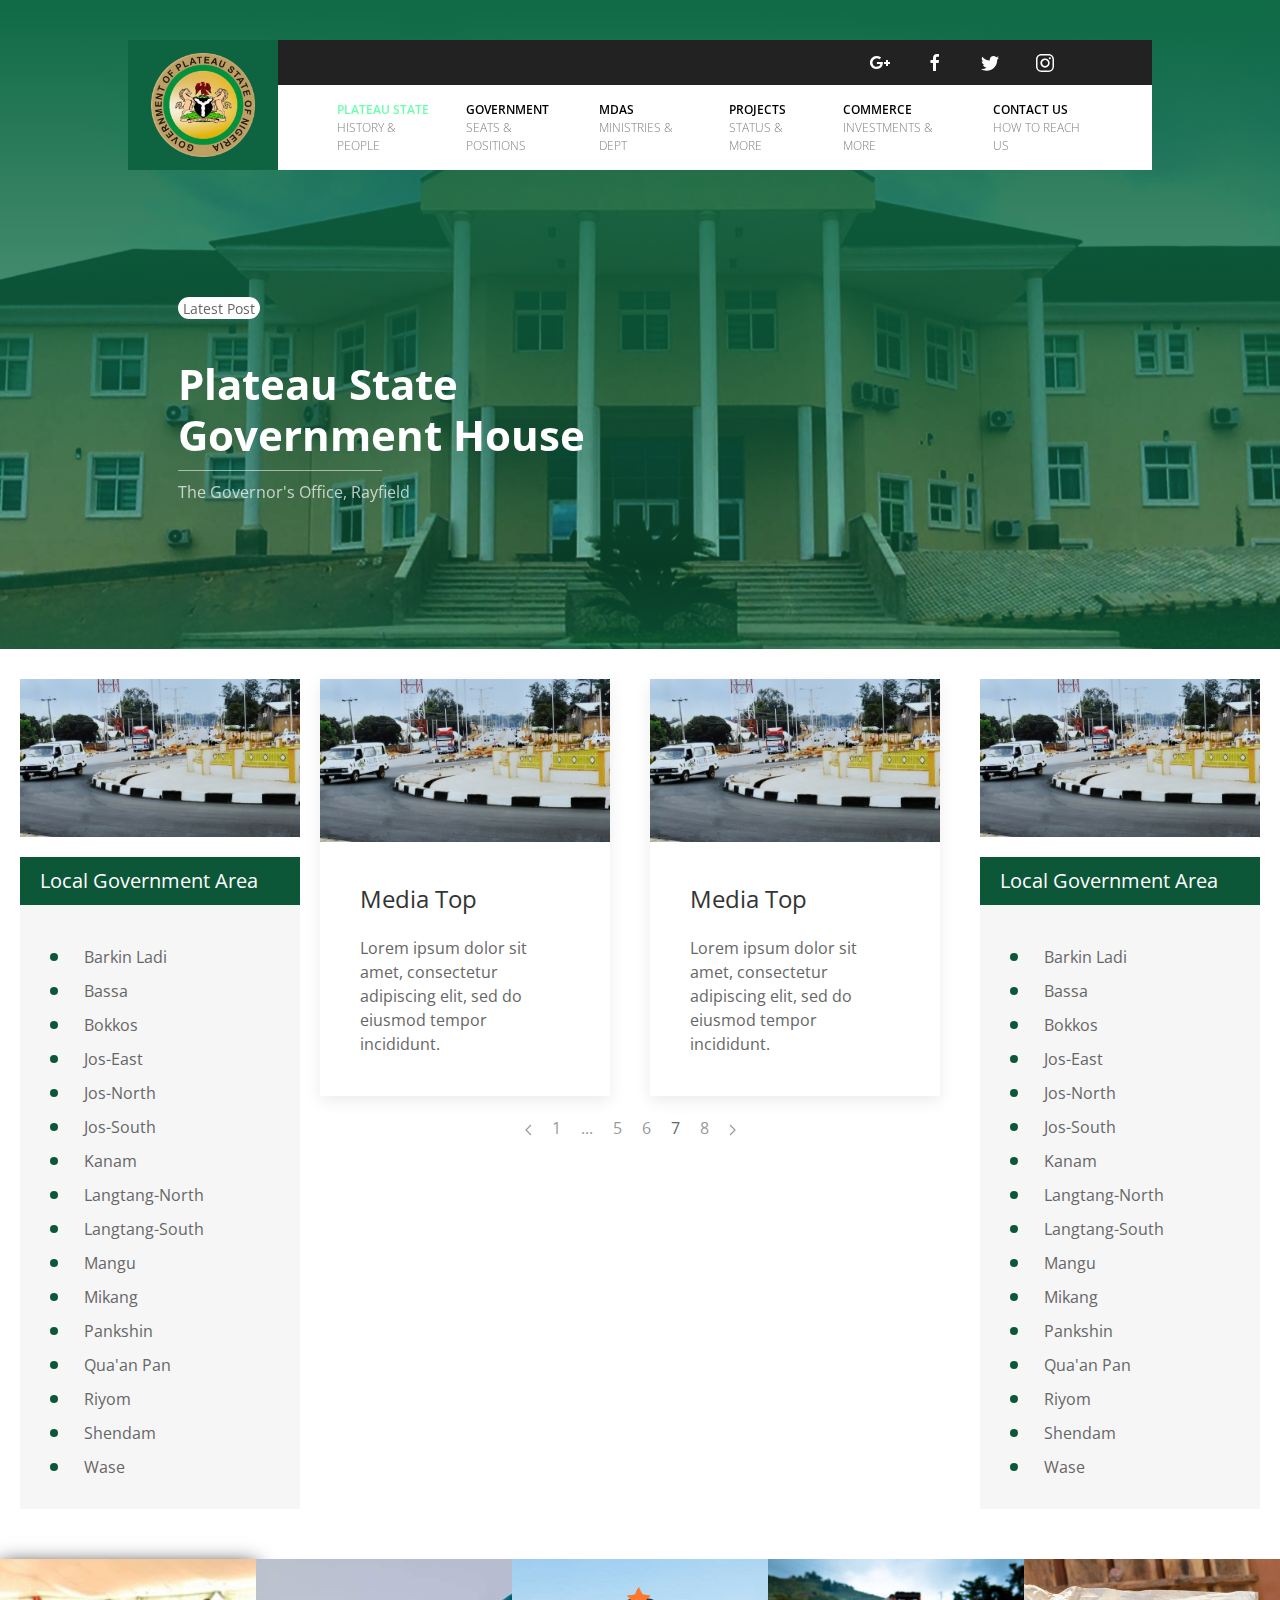
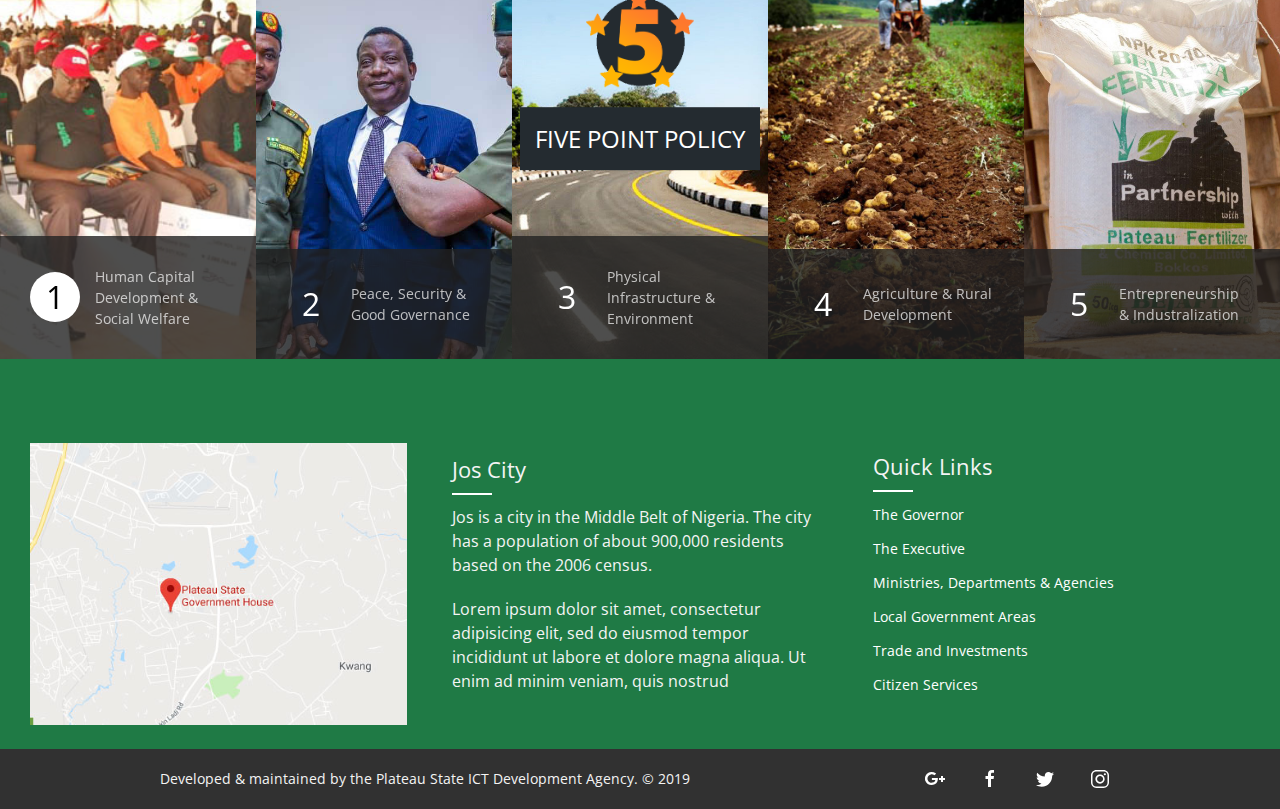
<file: news.html>
<!doctype html>
<html class="no-js" lang="en">
  <head>
    <meta charset="utf-8" />
    <meta http-equiv="x-ua-compatible" content="ie=edge">
      <link rel="shortcut icon" href="./assets/favicon.ico" />
      <meta name="viewport" content="width=device-width, initial-scale=1.0">
    <title>Welcome! At a Glance| Plateau State Government Website</title>
    <link href="https://fonts.googleapis.com/css?family=Open+Sans:400,700" rel="stylesheet">
    <link rel="stylesheet" href="assets/css/app.css">
      <style>
          .glance-header{
              min-height: 10px;
          }
      </style>
  </head>
<body>

<div class="uk-background-secondary uk-height-viewport uk-width-1-1@l uk-position-absolute"></div>
<div class="headBG"></div>
<header class="glance-header">
    <div class="uk-width-1-1@m" uk-sticky="show-on-up: true; animation: uk-animation-slide-top;">
        <div class="wrapper uk-flex" style="z-index: 12000;">
            <div class="logo mt:40px">
                <img src="./assets/img/platStet.png" alt="">
                <a class="uk-navbar-toggle" uk-navbar-toggle-icon uk-toggle="target: #offcanvas-nav-primary"
                   href="#"></a>
            </div>
            <div id="nav">
                <nav id="top" class="uk-navbar-container mt:40px" style="position: relative; z-index: 980;">
                    <div class="main-container">
                        <div class="uk-navbar-right">
                            <ul class="uk-navbar-nav uk-iconnav">
                                <li><a href="#" uk-icon="icon: google-plus"></a></li>
                                <li><a href="#" uk-icon="icon: facebook"></a></li>
                                <li><a href="#" uk-icon="icon: twitter"></a></li>
                                <li><a href="#" uk-icon="icon: instagram"></a></li>
                            </ul>
                        </div>
                    </div>
                </nav>
                <div id="main">
                    <nav class="uk-navbar-container" uk-navbar style="position: relative; z-index: 980;">
                        <div class="main-container">
                            <div class="uk-navbar-left">
                                <ul class="uk-navbar-nav">
                                    <li class="uk-active">
                                        <a href="#">PLATEAU STATE <span>HISTORY & PEOPLE</span></a>
                                        <div class="uk-navbar-dropdown">
                                            <ul class="uk-nav uk-navbar-dropdown-nav">
                                                <li class="uk-active"><a href="./index.html">Home</a></li>
                                                <li><a href="./glance.html">At a Glance</a></li>
                                                <li><a href="./people.html">The People</a></li>
                                                <li><a href="./history.html">History</a></li>
                                                <li><a href="./endowments.html">Endowments</a></li>
                                                <li><a href="./past.html">Past Administrators</a></li>
                                            </ul>
                                        </div>
                                    </li>
                                    <li>
                                        <a href="#">Government <span>Seats & Positions</span></a>
                                        <div class="uk-navbar-dropdown uk-navbar-dropdown-width-2">
                                            <div class="uk-navbar-dropdown-grid uk-child-width-1-2" uk-grid>
                                                <div>
                                                    <ul class="uk-nav uk-navbar-dropdown-nav">
                                                        <li class="uk-active"><a href="#">Active</a></li>
                                                        <li><a href="#">Item</a></li>
                                                        <li class="uk-nav-header">Header</li>
                                                        <li><a href="#">Item</a></li>
                                                        <li><a href="#">Item</a></li>
                                                        <li class="uk-nav-divider"></li>
                                                        <li><a href="#">Item</a></li>
                                                    </ul>
                                                </div>
                                                <div>
                                                    <ul class="uk-nav uk-navbar-dropdown-nav">
                                                        <li class="uk-active"><a href="#">Active</a></li>
                                                        <li><a href="#">Item</a></li>
                                                        <li class="uk-nav-header">Header</li>
                                                        <li><a href="#">Item</a></li>
                                                        <li><a href="#">Item</a></li>
                                                        <li class="uk-nav-divider"></li>
                                                        <li><a href="#">Item</a></li>
                                                    </ul>
                                                </div>
                                            </div>
                                        </div>
                                    </li>
                                    <li>
                                        <a href="#">MDAs <span>Ministries & dept</span></a>
                                        <div class="uk-navbar-dropdown">
                                            <ul class="uk-nav uk-navbar-dropdown-nav">
                                                <li class="uk-active"><a href="#">Active</a></li>
                                                <li><a href="#">Item</a></li>
                                                <li class="uk-nav-header">Header</li>
                                                <li><a href="#">Item</a></li>
                                                <li><a href="#">Item</a></li>
                                                <li class="uk-nav-divider"></li>
                                                <li><a href="#">Item</a></li>
                                            </ul>
                                        </div>
                                    </li>
                                    <li>
                                        <a href="#">Projects <span>Status & more</span></a>
                                        <div class="uk-navbar-dropdown uk-navbar-dropdown-width-2">
                                            <div class="uk-navbar-dropdown-grid uk-child-width-1-2" uk-grid>
                                                <div>
                                                    <ul class="uk-nav uk-navbar-dropdown-nav">
                                                        <li class="uk-active"><a href="#">Active</a></li>
                                                        <li><a href="#">Item</a></li>
                                                        <li class="uk-nav-header">Header</li>
                                                        <li><a href="#">Item</a></li>
                                                        <li><a href="#">Item</a></li>
                                                        <li class="uk-nav-divider"></li>
                                                        <li><a href="#">Item</a></li>
                                                    </ul>
                                                </div>
                                                <div>
                                                    <ul class="uk-nav uk-navbar-dropdown-nav">
                                                        <li class="uk-active"><a href="#">Active</a></li>
                                                        <li><a href="#">Item</a></li>
                                                        <li class="uk-nav-header">Header</li>
                                                        <li><a href="#">Item</a></li>
                                                        <li><a href="#">Item</a></li>
                                                        <li class="uk-nav-divider"></li>
                                                        <li><a href="#">Item</a></li>
                                                    </ul>
                                                </div>
                                            </div>
                                        </div>
                                    </li>
                                    <li>
                                        <a href="#">Commerce <span>Investments & more</span></a>
                                        <div class="uk-navbar-dropdown">
                                            <ul class="uk-nav uk-navbar-dropdown-nav">
                                                <li class="uk-active"><a href="#">Active</a></li>
                                                <li><a href="#">Item</a></li>
                                                <li class="uk-nav-header">Header</li>
                                                <li><a href="#">Item</a></li>
                                                <li><a href="#">Item</a></li>
                                                <li class="uk-nav-divider"></li>
                                                <li><a href="#">Item</a></li>
                                            </ul>
                                        </div>
                                    </li>
                                    <li>
                                        <a href="#">Contact Us <span>How to reach us</span></a>
                                    </li>
                                </ul>
                                <a class="uk-navbar-toggle" uk-navbar-toggle-icon
                                   uk-toggle="target: #offcanvas-nav-primary" href="#"></a>
                            </div>
                        </div>
                    </nav>
                </div>
            </div>
        </div>
    </div>
    <div class="uk-position-relative uk-visible-toggle uk-light" tabindex="-1"
         uk-slideshow="min-height: 300; max-height: 300; autoplay: true">
        <div class="wrapper">
            <ul class="uk-slideshow-items">
                <li>
                    <div>
                        <span class="uk-badge">Latest Post</span>
                        <h1 class="uk-text-bold">Plateau State <br> Government House</h1>
                        <p class="lined--p">The Governor's Office, Rayfield</p>
                    </div>
                </li>
                <li>
                    <div>
                        <span class="uk-badge">Latest Post</span>
                        <h1 class="uk-text-bold">Nice post <br> Government House</h1>
                        <p class="lined--p">The Governor's Office, Rayfield</p>
                    </div>
                </li>
            </ul>
        </div>
        <a class="uk-position-center-left uk-position-small uk-hidden-hover" href="#" uk-slidenav-previous
           uk-slideshow-item="previous"></a>
        <a class="uk-position-center-right uk-position-small uk-hidden-hover" href="#" uk-slidenav-next
           uk-slideshow-item="next"></a>

    </div>
</header>
    <div class="smart--container" uk-grid>
        <div class="side--left uk-width-1-4@m">
            <div>
                <img src="./assets/img/sidebar-img.png" alt="">
            </div>
            <div class="list uk-margin-top">
                <h4>Local Government Area</h4>
                <ul class="uk-list uk-list-bullet">
                    <li>Barkin Ladi</li>
                    <li>Bassa</li>
                    <li>Bokkos</li>
                    <li>Jos-East</li>
                    <li>Jos-North</li>
                    <li>Jos-South</li>
                    <li>Kanam</li>
                    <li>Langtang-North</li>
                    <li>Langtang-South</li>
                    <li>Mangu</li>
                    <li>Mikang</li>
                    <li>Pankshin</li>
                    <li>Qua'an Pan</li>
                    <li>Riyom</li>
                    <li>Shendam</li>
                    <li>Wase</li>
                </ul>
            </div>
        </div>    <div class="content uk-width-1-2@m">
        <div class="uk-child-width-1-2@m" uk-grid>
            <div>
                <a href="news-detail.html" class="uk-card uk-display-block uk-card-default">
                    <div class="uk-card-media-top">
                        <img src="./assets/img/sidebar-img.png" alt="">
                    </div>
                    <div class="uk-card-body">
                        <h3 class="uk-card-title">Media Top</h3>
                        <p>Lorem ipsum dolor sit amet, consectetur adipiscing elit, sed do eiusmod tempor incididunt.</p>
                    </div>
                </a>
            </div>
            <div>
                <a href="news-detail.html" class="uk-card uk-display-block uk-card-default">
                    <div class="uk-card-media-top">
                        <img src="./assets/img/sidebar-img.png" alt="">
                    </div>
                    <div class="uk-card-body">
                        <h3 class="uk-card-title">Media Top</h3>
                        <p>Lorem ipsum dolor sit amet, consectetur adipiscing elit, sed do eiusmod tempor incididunt.</p>
                    </div>
                </a>
            </div>
        </div>
        <ul class="uk-pagination uk-flex-center" uk-margin>
            <li><a href="#"><span uk-pagination-previous></span></a></li>
            <li><a href="#">1</a></li>
            <li class="uk-disabled"><span>...</span></li>
            <li><a href="#">5</a></li>
            <li><a href="#">6</a></li>
            <li class="uk-active"><span>7</span></li>
            <li><a href="#">8</a></li>
            <li><a href="#"><span uk-pagination-next></span></a></li>
        </ul>

    </div>
        <div class="side--left uk-width-1-4@m">
            <div>
                <img src="./assets/img/sidebar-img.png" alt="">
            </div>
            <div class="list uk-margin-top">
                <h4>Local Government Area</h4>
                <ul class="uk-list uk-list-bullet">
                    <li>Barkin Ladi</li>
                    <li>Bassa</li>
                    <li>Bokkos</li>
                    <li>Jos-East</li>
                    <li>Jos-North</li>
                    <li>Jos-South</li>
                    <li>Kanam</li>
                    <li>Langtang-North</li>
                    <li>Langtang-South</li>
                    <li>Mangu</li>
                    <li>Mikang</li>
                    <li>Pankshin</li>
                    <li>Qua'an Pan</li>
                    <li>Riyom</li>
                    <li>Shendam</li>
                    <li>Wase</li>
                </ul>
            </div>
        </div></div>
    
    <section class="policy" uk-toggle="cls: hide-pointIMG; mode: hover;">
        <div class="pointIMG uk-text-center">
            <img src="./assets/img/fiveStar.png" alt="">
            <div class="uk-padding-small uk-background-secondary uk-light">
                <h3 class="uk-margin-remove">FIVE POINT POLICY</h3>
            </div>
        </div>
        <div class="uk-grid-collapse policy---cards uk-child-width-1-5@m" uk-grid
             uk-height-match="target: > div > div">
            <a class="uk-inline active" uk-toggle="cls: active; mode: hover;">
                <div>
                    <img src="./assets/img/pol-1.jpg" alt="">
                    <div class="uk-overlay uk-overlay-primary uk-position-bottom uk-flex uk-flex-middle">
                        <h1>1</h1>
                        <p>Human Capital Development & Social Welfare </p>
                    </div>
                </div>
            </a>
            <a class="uk-inline" uk-toggle="cls: active; mode: hover;">
                <div>
                    <img src="./assets/img/pol-2.jpg" alt="">
                    <div class="uk-overlay uk-overlay-primary uk-position-bottom uk-flex uk-flex-middle">
                        <h1>2</h1>
                        <p>Peace, Security &  Good Governance</p>
                    </div>
                </div>
            </a>
            <a class="uk-inline" uk-toggle="cls: active; mode: hover;">
                <div>
                    <img src="./assets/img/pol-3.jpg" alt="">
                    <div class="uk-overlay uk-overlay-primary uk-position-bottom uk-flex uk-flex-middle">
                        <h1>3</h1>
                        <p>Physical Infrastructure &  Environment </p>
                    </div>
                </div>
            </a>
            <a class="uk-inline" uk-toggle="cls: active; mode: hover;">
                <div>
                    <img src="./assets/img/pol-4.jpg" alt="">
                    <div class="uk-overlay uk-overlay-primary uk-position-bottom uk-flex uk-flex-middle">
                        <h1>4</h1>
                        <p>Agriculture &  Rural Development </p>
                    </div>
                </div>
            </a>
            <a class="uk-inline" uk-toggle="cls: active; mode: hover;">
                <div>
                    <img src="./assets/img/pol-5.jpg" alt="">
                    <div class="uk-overlay uk-overlay-primary uk-position-bottom uk-flex uk-flex-middle">
                        <h1>5</h1>
                        <p>Entrepreneurship &  Industralization </p>
                    </div>
                </div>
            </a>
        </div>
    </section>    <footer>
        <div class="footer-nav">
            <img src="./assets/img/map.jpg" alt="">
        </div>
        <div class="footer-nav">
            <h5 class="footer-title">Jos City</h5>
            <p>Jos is a city in the Middle Belt of Nigeria. The city has a population of about 900,000 residents based on the 2006 census.</p>
    
               <p> Lorem ipsum dolor sit amet, consectetur adipisicing elit, sed do eiusmod tempor incididunt ut labore et
                dolore magna aliqua. Ut enim ad minim veniam, quis nostrud</p>
        </div>
        <div class="footer-nav">
            <h5 class="footer-title">Quick Links</h5>
            <ul class="uk-list">
                <li>
                    <a href="#">The Governor</a>
                </li>
                <li>
                    <a href="#">The Executive</a>
                </li>
                <li>
                    <a href="#">Ministries, Departments & Agencies</a>
                </li>
                <li>
                    <a href="#">Local Government Areas</a>
                </li>
                <li>
                    <a href="#">Trade and Investments</a>
                </li>
                <li>
                    <a href="#">Citizen Services</a>
                </li>
            </ul>
        </div>
            <div class="subfooter">
                <div class="wrapper">
                    <span>Developed & maintained by the Plateau State ICT Development Agency. © 2019</span>
                    <div class="uk-navbar-right">
                        <ul class="uk-navbar-nav uk-iconnav uk-light">
                            <li><a href="#" uk-icon="icon: google-plus"></a></li>
                            <li><a href="#" uk-icon="icon: facebook"></a></li>
                            <li><a href="#" uk-icon="icon: twitter"></a></li>
                            <li><a href="#" uk-icon="icon: instagram"></a></li>
                        </ul>
                    </div>
                </div>
            </div>
    </footer>    <div id="offcanvas-nav-primary" uk-offcanvas="overlay: true">
        <div class="uk-offcanvas-bar uk-flex uk-flex-center uk-flex-column">
            <ul class="uk-nav-default uk-nav-parent-icon" uk-nav>
                <li class="uk-parent">
                    <a href="#">Plateau State</a>
                    <ul class="uk-nav-sub">
                        <li class="uk-active"><a href="./index.html">Home</a></li>
                        <li><a href="./glance.html">At a Glance</a></li>
                        <li><a href="./people.html">The People</a></li>
                        <li><a href="./history.html">History</a></li>
                        <li><a href="./endowments.html">Endowments</a></li>
                        <li><a href="./past.html">Past Administrators</a></li>
                    </ul>
                </li>
                <li class="uk-parent">
                    <a href="#">Government</a>
                    <ul class="uk-nav-sub">
                        <li class="uk-active"><a href="./index.html">Home</a></li>
                        <li><a href="./glance.html">At a Glance</a></li>
                        <li><a href="./people.html">The People</a></li>
                        <li><a href="./history.html">History</a></li>
                        <li><a href="./endowments.html">Endowments</a></li>
                        <li><a href="./past.html">Past Administrators</a></li>
                    </ul>
                </li>
                <li class="uk-parent">
                    <a href="#">MDAs</a>
                    <ul class="uk-nav-sub">
                        <li class="uk-active"><a href="./index.html">Home</a></li>
                        <li><a href="./glance.html">At a Glance</a></li>
                        <li><a href="./people.html">The People</a></li>
                        <li><a href="./history.html">History</a></li>
                        <li><a href="./endowments.html">Endowments</a></li>
                        <li><a href="./past.html">Past Administrators</a></li>
                    </ul>
                </li>
                <li class="uk-parent">
                    <a href="#">Projects</a>
                    <ul class="uk-nav-sub">
                        <li class="uk-active"><a href="./index.html">Home</a></li>
                        <li><a href="./glance.html">At a Glance</a></li>
                        <li><a href="./people.html">The People</a></li>
                        <li><a href="./history.html">History</a></li>
                        <li><a href="./endowments.html">Endowments</a></li>
                        <li><a href="./past.html">Past Administrators</a></li>
                    </ul>
                </li>
                <li class="uk-parent">
                    <a href="#">Commerce</a>
                    <ul class="uk-nav-sub">
                        <li class="uk-active"><a href="./index.html">Home</a></li>
                        <li><a href="./glance.html">At a Glance</a></li>
                        <li><a href="./people.html">The People</a></li>
                        <li><a href="./history.html">History</a></li>
                        <li><a href="./endowments.html">Endowments</a></li>
                        <li><a href="./past.html">Past Administrators</a></li>
                    </ul>
                </li>
            </ul>
        </div>
    </div><script src="assets/js/app.js"></script>
</body>
</html>
</file>
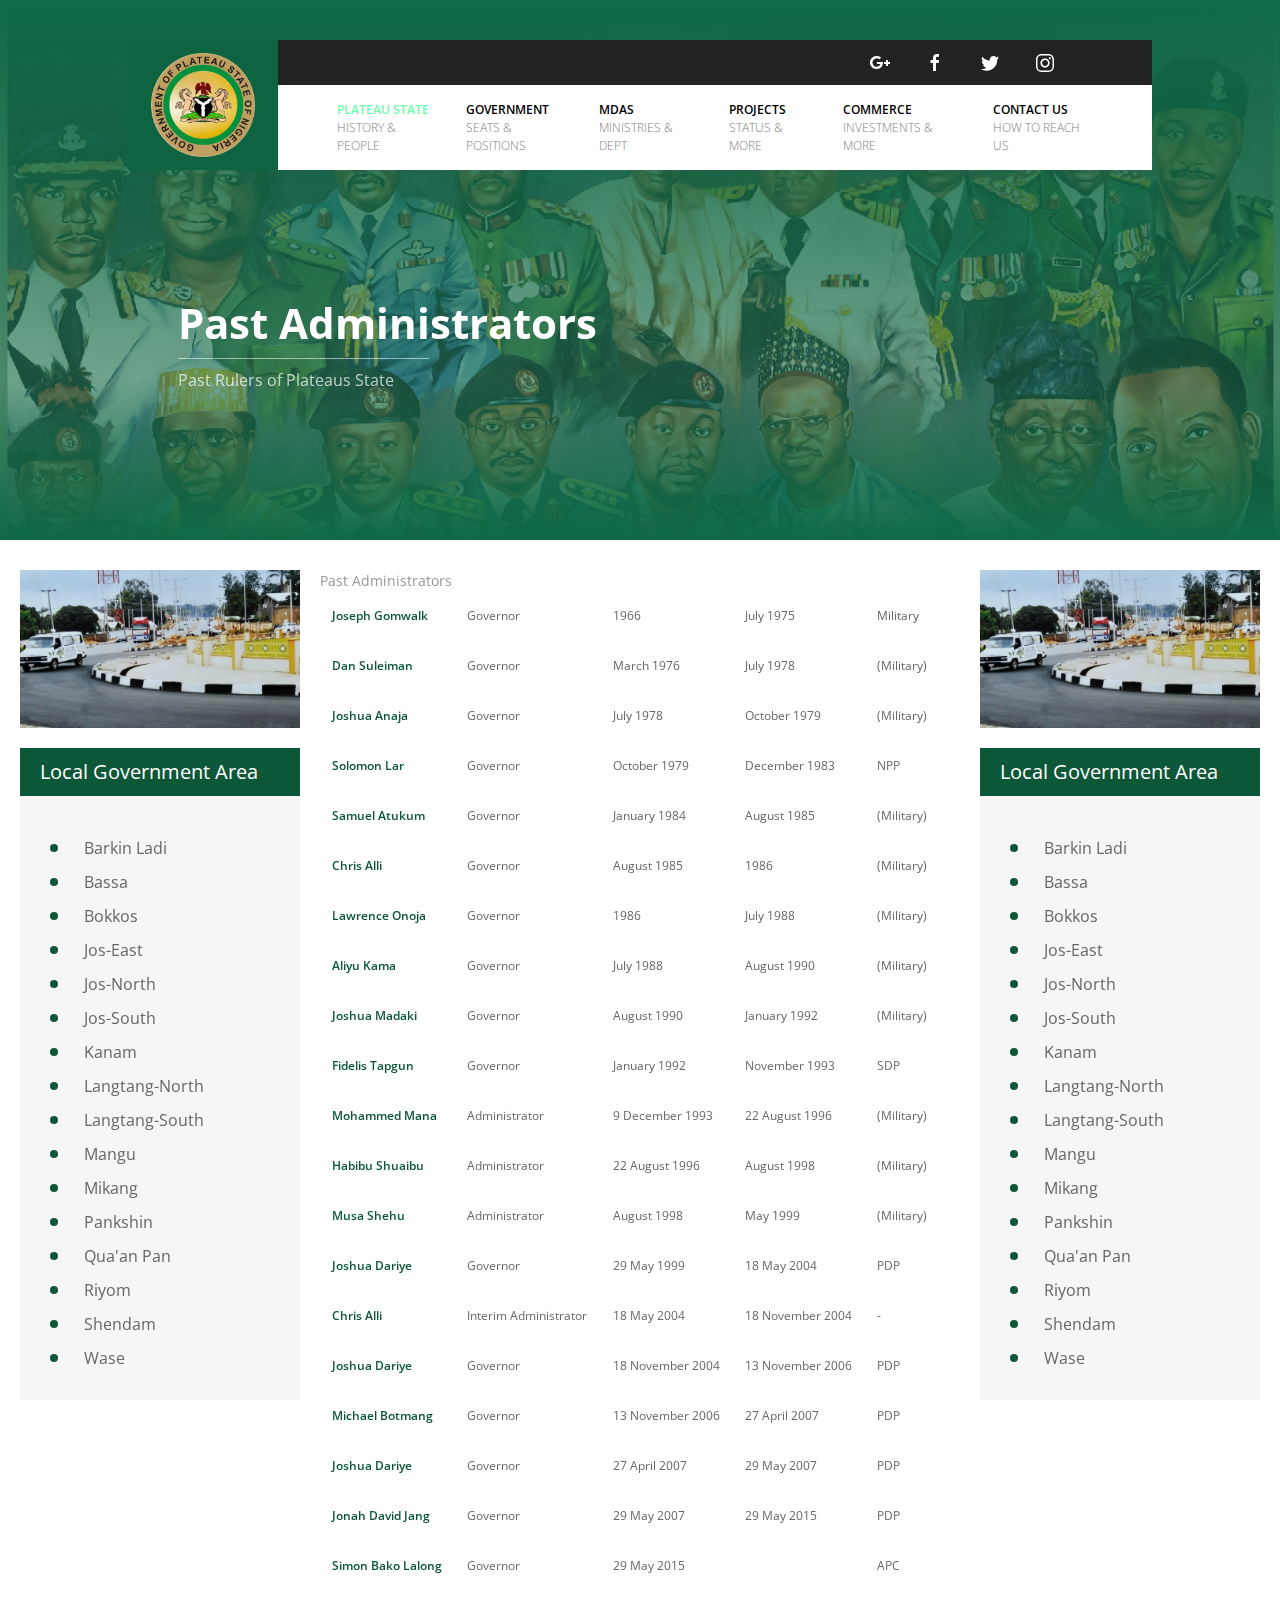
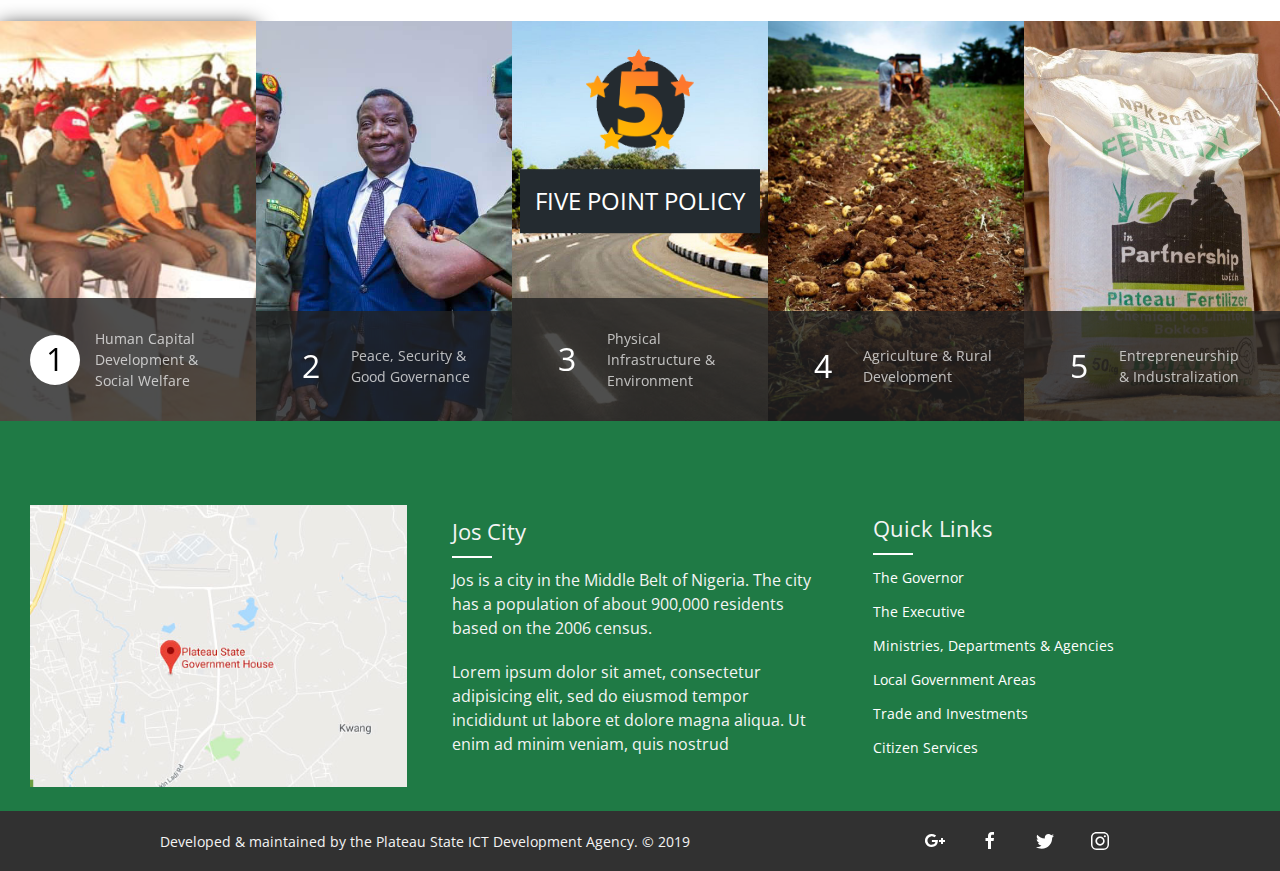
<file: past.html>
<!doctype html>
<html class="no-js" lang="en">
  <head>
    <meta charset="utf-8" />
    <meta http-equiv="x-ua-compatible" content="ie=edge">
      <link rel="shortcut icon" href="./assets/favicon.ico" />
      <meta name="viewport" content="width=device-width, initial-scale=1.0">
    <title>Welcome! History| Plateau State Government Website</title>
    <link href="https://fonts.googleapis.com/css?family=Open+Sans:400,700" rel="stylesheet">
    <link rel="stylesheet" href="assets/css/app.css">
  </head>
<body>

    <div class="uk-width-1-1@m" uk-sticky="show-on-up: true; animation: uk-animation-slide-top;">
    <div class="wrapper uk-flex" style="z-index: 12000;">
        <div class="logo mt:40px">
            <img src="./assets/img/platStet.png" alt="">
            <a class="uk-navbar-toggle" uk-navbar-toggle-icon uk-toggle="target: #offcanvas-nav-primary" href="#"></a>
        </div>
        <div id="nav">
        <nav id="top" class="uk-navbar-container mt:40px" style="position: relative; z-index: 980;">
            <div class="main-container">
                <div class="uk-navbar-right">
                    <ul class="uk-navbar-nav uk-iconnav">
                        <li><a href="#" uk-icon="icon: google-plus"></a></li>
                        <li><a href="#" uk-icon="icon: facebook"></a></li>
                        <li><a href="#" uk-icon="icon: twitter"></a></li>
                        <li><a href="#" uk-icon="icon: instagram"></a></li>
                    </ul>
                </div>
            </div>
        </nav>
        <div id="main">
            <nav class="uk-navbar-container"  uk-navbar style="position: relative; z-index: 980;">
                <div class="main-container">
                    <div class="uk-navbar-left">
                        <ul class="uk-navbar-nav">
                            <li class="uk-active">
                                <a href="#">PLATEAU STATE <span>HISTORY & PEOPLE</span></a>
                                <div class="uk-navbar-dropdown">
                                    <ul class="uk-nav uk-navbar-dropdown-nav">
                                        <li class="uk-active"><a href="./index.html">Home</a></li>
                                        <li><a href="./glance.html">At a Glance</a></li>
                                        <li><a href="./people.html">The People</a></li>
                                        <li><a href="./history.html">History</a></li>
                                        <li><a href="./endowments.html">Endowments</a></li>
                                        <li><a href="./past.html">Past Administrators</a></li>
                                    </ul>
                                </div>
                            </li>
                            <li>
                                <a href="#">Government <span>Seats & Positions</span></a>
                                <div class="uk-navbar-dropdown uk-navbar-dropdown-width-2">
                                    <div class="uk-navbar-dropdown-grid uk-child-width-1-2" uk-grid>
                                        <div>
                                            <ul class="uk-nav uk-navbar-dropdown-nav">
                                                <li class="uk-active"><a href="#">Active</a></li>
                                                <li><a href="#">Item</a></li>
                                                <li class="uk-nav-header">Header</li>
                                                <li><a href="#">Item</a></li>
                                                <li><a href="#">Item</a></li>
                                                <li class="uk-nav-divider"></li>
                                                <li><a href="#">Item</a></li>
                                            </ul>
                                        </div>
                                        <div>
                                            <ul class="uk-nav uk-navbar-dropdown-nav">
                                                <li class="uk-active"><a href="#">Active</a></li>
                                                <li><a href="#">Item</a></li>
                                                <li class="uk-nav-header">Header</li>
                                                <li><a href="#">Item</a></li>
                                                <li><a href="#">Item</a></li>
                                                <li class="uk-nav-divider"></li>
                                                <li><a href="#">Item</a></li>
                                            </ul>
                                        </div>
                                    </div>
                                </div>
                            </li>
                            <li>
                                <a href="#">MDAs <span>Ministries & dept</span></a>
                                <div class="uk-navbar-dropdown">
                                    <ul class="uk-nav uk-navbar-dropdown-nav">
                                        <li class="uk-active"><a href="#">Active</a></li>
                                        <li><a href="#">Item</a></li>
                                        <li class="uk-nav-header">Header</li>
                                        <li><a href="#">Item</a></li>
                                        <li><a href="#">Item</a></li>
                                        <li class="uk-nav-divider"></li>
                                        <li><a href="#">Item</a></li>
                                    </ul>
                                </div>
                            </li>
                            <li>
                                <a href="#">Projects <span>Status & more</span></a>
                                <div class="uk-navbar-dropdown uk-navbar-dropdown-width-2">
                                    <div class="uk-navbar-dropdown-grid uk-child-width-1-2" uk-grid>
                                        <div>
                                            <ul class="uk-nav uk-navbar-dropdown-nav">
                                                <li class="uk-active"><a href="#">Active</a></li>
                                                <li><a href="#">Item</a></li>
                                                <li class="uk-nav-header">Header</li>
                                                <li><a href="#">Item</a></li>
                                                <li><a href="#">Item</a></li>
                                                <li class="uk-nav-divider"></li>
                                                <li><a href="#">Item</a></li>
                                            </ul>
                                        </div>
                                        <div>
                                            <ul class="uk-nav uk-navbar-dropdown-nav">
                                                <li class="uk-active"><a href="#">Active</a></li>
                                                <li><a href="#">Item</a></li>
                                                <li class="uk-nav-header">Header</li>
                                                <li><a href="#">Item</a></li>
                                                <li><a href="#">Item</a></li>
                                                <li class="uk-nav-divider"></li>
                                                <li><a href="#">Item</a></li>
                                            </ul>
                                        </div>
                                    </div>
                                </div>
                            </li>
                            <li>
                                <a href="#">Commerce <span>Investments & more</span></a>
                                <div class="uk-navbar-dropdown">
                                    <ul class="uk-nav uk-navbar-dropdown-nav">
                                        <li class="uk-active"><a href="#">Active</a></li>
                                        <li><a href="#">Item</a></li>
                                        <li class="uk-nav-header">Header</li>
                                        <li><a href="#">Item</a></li>
                                        <li><a href="#">Item</a></li>
                                        <li class="uk-nav-divider"></li>
                                        <li><a href="#">Item</a></li>
                                    </ul>
                                </div>
                            </li>
                            <li>
                                <a href="#">Contact Us <span>How to reach us</span></a>
                            </li>
                        </ul>
                        <a class="uk-navbar-toggle" uk-navbar-toggle-icon uk-toggle="target: #offcanvas-nav-primary" href="#"></a>
                    </div>
                </div>
            </nav>
        </div>
        </div>
    </div>
    </div>    <div class="headBG past"></div>
    <header class="hero">
        <div class="wrapper">
            <div>
                <div class="uk-light">
                    <h1 class="uk-text-bold">Past Administrators</h1>
                    <p class="lined--p">Past Rulers of Plateaus State</p>
                </div>
            </div>
        </div>
    </header>
    <div class="smart--container" uk-grid>
        <div class="side--left uk-width-1-4@m">
            <div>
                <img src="./assets/img/sidebar-img.png" alt="">
            </div>
            <div class="list uk-margin-top">
                <h4>Local Government Area</h4>
                <ul class="uk-list uk-list-bullet">
                    <li>Barkin Ladi</li>
                    <li>Bassa</li>
                    <li>Bokkos</li>
                    <li>Jos-East</li>
                    <li>Jos-North</li>
                    <li>Jos-South</li>
                    <li>Kanam</li>
                    <li>Langtang-North</li>
                    <li>Langtang-South</li>
                    <li>Mangu</li>
                    <li>Mikang</li>
                    <li>Pankshin</li>
                    <li>Qua'an Pan</li>
                    <li>Riyom</li>
                    <li>Shendam</li>
                    <li>Wase</li>
                </ul>
            </div>
        </div>    <div class="content uk-width-1-2@m">
            <div class="uk-flex uk-child-width-1-1@m">
                <div class="uk-overflow-auto">
                    <table class="uk-table past-table">
                        <caption>Past Administrators</caption>
                        <tbody>
    
    
    
    
    
    
    
    
    
    
    
    
    
    
    
    
    
    
    
    
                        <tr>
                            <td>Joseph Gomwalk</td>
                            <td>Governor</td>
                            <td>1966</td>
                            <td>July 1975 </td>
                            <td>Military</td>
                        </tr>
                        <tr>
                            <td>Dan Suleiman</td>
                            <td>Governor</td>
                            <td>March 1976</td>
                            <td>July 1978</td>
                            <td>(Military)</td>
                        </tr>
                        <tr>
                            <td>Joshua Anaja</td>
                            <td>Governor</td>
                            <td>July 1978</td>
                            <td>October 1979</td>
                            <td>(Military)</td>
                        </tr>
                        <tr>
                            <td>Solomon Lar</td>
                            <td>Governor</td>
                            <td>October 1979</td>
                            <td>December 1983</td>
                            <td>NPP</td>
                        </tr>
                        <tr>
                            <td>Samuel Atukum</td>
                            <td>Governor</td>
                            <td>January 1984</td>
                            <td>August 1985</td>
                            <td>(Military)</td>
                        </tr>
                        <tr>
                            <td>Chris Alli</td>
                            <td>Governor </td>
                            <td>August 1985</td>
                            <td>1986</td>
                            <td>(Military)</td>
                        </tr>
                        <tr>
                            <td>Lawrence Onoja</td>
                            <td>Governor</td>
                            <td>1986 </td>
                            <td>July 1988</td>
                            <td>(Military)</td>
                        </tr>
                        <tr>
                            <td>Aliyu Kama</td>
                            <td>Governor</td>
                            <td>July 1988</td>
                            <td>August 1990</td>
                            <td>(Military)</td>
                        </tr>
                        <tr>
                            <td>Joshua Madaki</td>
                            <td>Governor</td>
                            <td>August 1990</td>
                            <td>January 1992</td>
                            <td>(Military)</td>
                        </tr>
                        <tr>
                            <td>Fidelis Tapgun</td>
                            <td>Governor</td>
                            <td>January 1992</td>
                            <td>November 1993</td>
                            <td>SDP</td>
                        </tr>
                        <tr>
                            <td>Mohammed Mana</td>
                            <td>Administrator</td>
                            <td>9 December 1993 </td>
                            <td>22 August 1996</td>
                            <td>(Military)</td>
                        </tr>
                        <tr>
                            <td>Habibu Shuaibu</td>
                            <td>Administrator</td>
                            <td>22 August 1996</td>
                            <td>August 1998</td>
                            <td>(Military)</td>
                        </tr>
                        <tr>
                            <td>Musa Shehu</td>
                            <td>Administrator</td>
                            <td>August 1998 </td>
                            <td>May 1999 </td>
                            <td>(Military)</td>
                        </tr>
                        <tr>
                            <td>Joshua Dariye</td>
                            <td>Governor</td>
                            <td>29 May 1999</td>
                            <td>18 May 2004</td>
                            <td>PDP</td>
                        </tr>
                        <tr>
                            <td>Chris Alli</td>
                            <td>Interim Administrator</td>
                            <td>18 May 2004</td>
                            <td>18 November 2004</td>
                            <td>-</td>
                        </tr>
                        <tr>
                            <td>Joshua Dariye</td>
                            <td>Governor</td>
                            <td>18 November 2004 </td>
                            <td>13 November 2006</td>
                            <td>PDP</td>
                        </tr>
                        <tr>
                            <td>Michael Botmang</td>
                            <td>Governor</td>
                            <td>13 November 2006</td>
                            <td>27 April 2007 </td>
                            <td>PDP</td>
                        </tr>
                        <tr>
                            <td>Joshua Dariye </td>
                            <td>Governor </td>
                            <td>27 April 2007</td>
                            <td>29 May 2007 </td>
                            <td>PDP</td>
                        </tr>
                        <tr>
                            <td>Jonah David Jang</td>
                            <td>Governor</td>
                            <td>29 May 2007</td>
                            <td>29 May 2015 </td>
                            <td>PDP</td>
                        </tr>
                        <tr>
                            <td>Simon Bako Lalong</td>
                            <td>Governor </td>
                            <td>29 May 2015 </td>
                            <td>			</td>
                            <td>APC</td>
                        </tr>
                        </tbody>
                    </table>
                </div>
            </div>
        </div>
        <div class="side--left uk-width-1-4@m">
            <div>
                <img src="./assets/img/sidebar-img.png" alt="">
            </div>
            <div class="list uk-margin-top">
                <h4>Local Government Area</h4>
                <ul class="uk-list uk-list-bullet">
                    <li>Barkin Ladi</li>
                    <li>Bassa</li>
                    <li>Bokkos</li>
                    <li>Jos-East</li>
                    <li>Jos-North</li>
                    <li>Jos-South</li>
                    <li>Kanam</li>
                    <li>Langtang-North</li>
                    <li>Langtang-South</li>
                    <li>Mangu</li>
                    <li>Mikang</li>
                    <li>Pankshin</li>
                    <li>Qua'an Pan</li>
                    <li>Riyom</li>
                    <li>Shendam</li>
                    <li>Wase</li>
                </ul>
            </div>
        </div></div>
    
    <section class="policy" uk-toggle="cls: hide-pointIMG; mode: hover;">
        <div class="pointIMG uk-text-center">
            <img src="./assets/img/fiveStar.png" alt="">
            <div class="uk-padding-small uk-background-secondary uk-light">
                <h3 class="uk-margin-remove">FIVE POINT POLICY</h3>
            </div>
        </div>
        <div class="uk-grid-collapse policy---cards uk-child-width-1-5@m" uk-grid
             uk-height-match="target: > div > div">
            <a class="uk-inline active" uk-toggle="cls: active; mode: hover;">
                <div>
                    <img src="./assets/img/pol-1.jpg" alt="">
                    <div class="uk-overlay uk-overlay-primary uk-position-bottom uk-flex uk-flex-middle">
                        <h1>1</h1>
                        <p>Human Capital Development & Social Welfare </p>
                    </div>
                </div>
            </a>
            <a class="uk-inline" uk-toggle="cls: active; mode: hover;">
                <div>
                    <img src="./assets/img/pol-2.jpg" alt="">
                    <div class="uk-overlay uk-overlay-primary uk-position-bottom uk-flex uk-flex-middle">
                        <h1>2</h1>
                        <p>Peace, Security &  Good Governance</p>
                    </div>
                </div>
            </a>
            <a class="uk-inline" uk-toggle="cls: active; mode: hover;">
                <div>
                    <img src="./assets/img/pol-3.jpg" alt="">
                    <div class="uk-overlay uk-overlay-primary uk-position-bottom uk-flex uk-flex-middle">
                        <h1>3</h1>
                        <p>Physical Infrastructure &  Environment </p>
                    </div>
                </div>
            </a>
            <a class="uk-inline" uk-toggle="cls: active; mode: hover;">
                <div>
                    <img src="./assets/img/pol-4.jpg" alt="">
                    <div class="uk-overlay uk-overlay-primary uk-position-bottom uk-flex uk-flex-middle">
                        <h1>4</h1>
                        <p>Agriculture &  Rural Development </p>
                    </div>
                </div>
            </a>
            <a class="uk-inline" uk-toggle="cls: active; mode: hover;">
                <div>
                    <img src="./assets/img/pol-5.jpg" alt="">
                    <div class="uk-overlay uk-overlay-primary uk-position-bottom uk-flex uk-flex-middle">
                        <h1>5</h1>
                        <p>Entrepreneurship &  Industralization </p>
                    </div>
                </div>
            </a>
        </div>
    </section>    <footer>
        <div class="footer-nav">
            <img src="./assets/img/map.jpg" alt="">
        </div>
        <div class="footer-nav">
            <h5 class="footer-title">Jos City</h5>
            <p>Jos is a city in the Middle Belt of Nigeria. The city has a population of about 900,000 residents based on the 2006 census.</p>
    
               <p> Lorem ipsum dolor sit amet, consectetur adipisicing elit, sed do eiusmod tempor incididunt ut labore et
                dolore magna aliqua. Ut enim ad minim veniam, quis nostrud</p>
        </div>
        <div class="footer-nav">
            <h5 class="footer-title">Quick Links</h5>
            <ul class="uk-list">
                <li>
                    <a href="#">The Governor</a>
                </li>
                <li>
                    <a href="#">The Executive</a>
                </li>
                <li>
                    <a href="#">Ministries, Departments & Agencies</a>
                </li>
                <li>
                    <a href="#">Local Government Areas</a>
                </li>
                <li>
                    <a href="#">Trade and Investments</a>
                </li>
                <li>
                    <a href="#">Citizen Services</a>
                </li>
            </ul>
        </div>
            <div class="subfooter">
                <div class="wrapper">
                    <span>Developed & maintained by the Plateau State ICT Development Agency. © 2019</span>
                    <div class="uk-navbar-right">
                        <ul class="uk-navbar-nav uk-iconnav uk-light">
                            <li><a href="#" uk-icon="icon: google-plus"></a></li>
                            <li><a href="#" uk-icon="icon: facebook"></a></li>
                            <li><a href="#" uk-icon="icon: twitter"></a></li>
                            <li><a href="#" uk-icon="icon: instagram"></a></li>
                        </ul>
                    </div>
                </div>
            </div>
    </footer>    <div id="offcanvas-nav-primary" uk-offcanvas="overlay: true">
        <div class="uk-offcanvas-bar uk-flex uk-flex-center uk-flex-column">
            <ul class="uk-nav-default uk-nav-parent-icon" uk-nav>
                <li class="uk-parent">
                    <a href="#">Plateau State</a>
                    <ul class="uk-nav-sub">
                        <li class="uk-active"><a href="./index.html">Home</a></li>
                        <li><a href="./glance.html">At a Glance</a></li>
                        <li><a href="./people.html">The People</a></li>
                        <li><a href="./history.html">History</a></li>
                        <li><a href="./endowments.html">Endowments</a></li>
                        <li><a href="./past.html">Past Administrators</a></li>
                    </ul>
                </li>
                <li class="uk-parent">
                    <a href="#">Government</a>
                    <ul class="uk-nav-sub">
                        <li class="uk-active"><a href="./index.html">Home</a></li>
                        <li><a href="./glance.html">At a Glance</a></li>
                        <li><a href="./people.html">The People</a></li>
                        <li><a href="./history.html">History</a></li>
                        <li><a href="./endowments.html">Endowments</a></li>
                        <li><a href="./past.html">Past Administrators</a></li>
                    </ul>
                </li>
                <li class="uk-parent">
                    <a href="#">MDAs</a>
                    <ul class="uk-nav-sub">
                        <li class="uk-active"><a href="./index.html">Home</a></li>
                        <li><a href="./glance.html">At a Glance</a></li>
                        <li><a href="./people.html">The People</a></li>
                        <li><a href="./history.html">History</a></li>
                        <li><a href="./endowments.html">Endowments</a></li>
                        <li><a href="./past.html">Past Administrators</a></li>
                    </ul>
                </li>
                <li class="uk-parent">
                    <a href="#">Projects</a>
                    <ul class="uk-nav-sub">
                        <li class="uk-active"><a href="./index.html">Home</a></li>
                        <li><a href="./glance.html">At a Glance</a></li>
                        <li><a href="./people.html">The People</a></li>
                        <li><a href="./history.html">History</a></li>
                        <li><a href="./endowments.html">Endowments</a></li>
                        <li><a href="./past.html">Past Administrators</a></li>
                    </ul>
                </li>
                <li class="uk-parent">
                    <a href="#">Commerce</a>
                    <ul class="uk-nav-sub">
                        <li class="uk-active"><a href="./index.html">Home</a></li>
                        <li><a href="./glance.html">At a Glance</a></li>
                        <li><a href="./people.html">The People</a></li>
                        <li><a href="./history.html">History</a></li>
                        <li><a href="./endowments.html">Endowments</a></li>
                        <li><a href="./past.html">Past Administrators</a></li>
                    </ul>
                </li>
            </ul>
        </div>
    </div><script src="assets/js/app.js"></script>
</body>
</html>
</file>
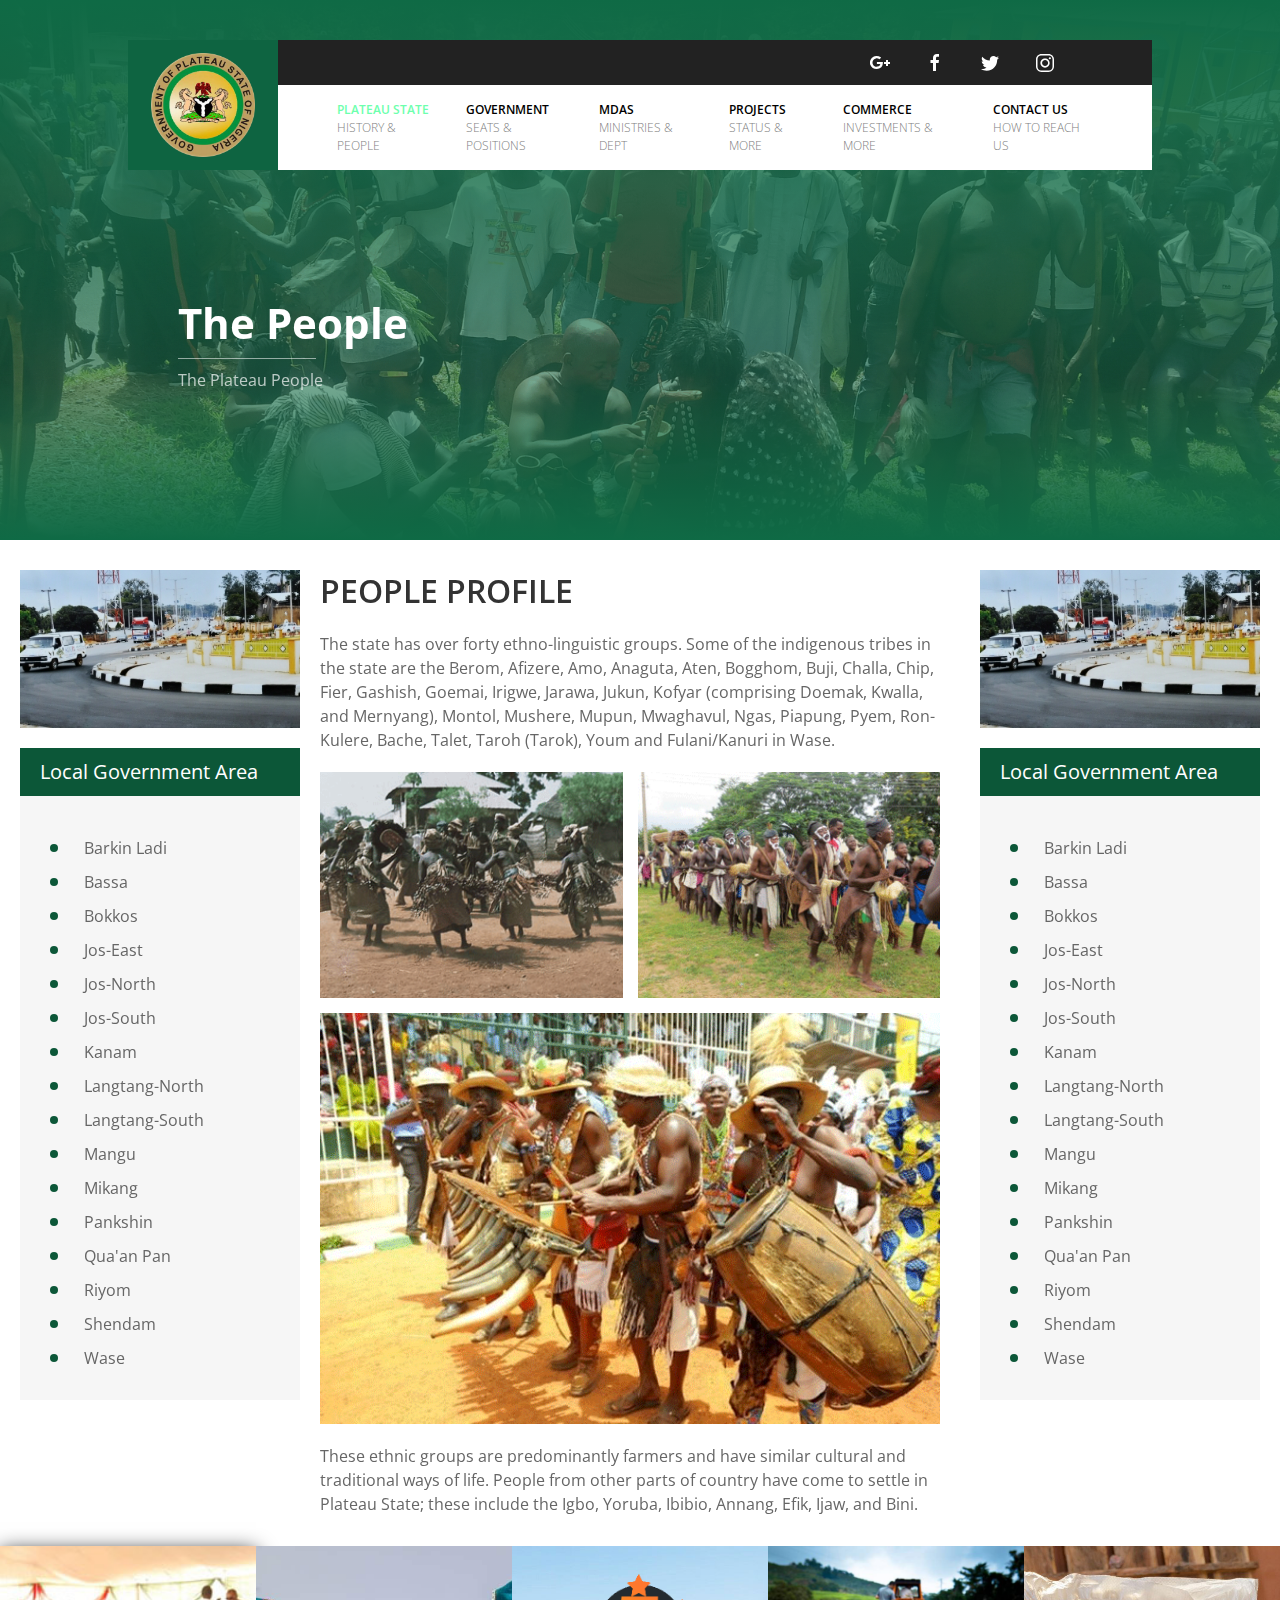
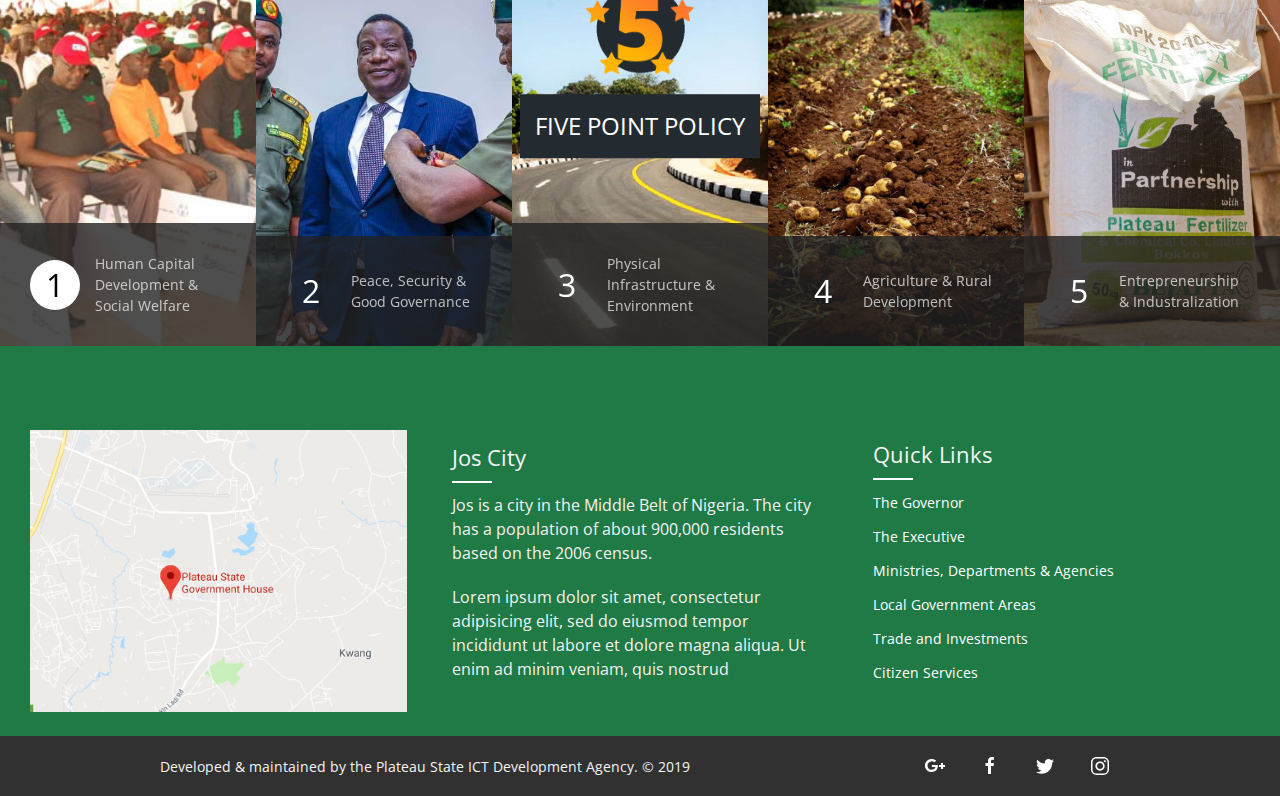
<file: people.html>
<!doctype html>
<html class="no-js" lang="en">
  <head>
    <meta charset="utf-8" />
    <meta http-equiv="x-ua-compatible" content="ie=edge">
      <link rel="shortcut icon" href="./assets/favicon.ico" />
      <meta name="viewport" content="width=device-width, initial-scale=1.0">
    <title>Welcome! The People| Plateau State Government Website</title>
    <link href="https://fonts.googleapis.com/css?family=Open+Sans:400,700" rel="stylesheet">
    <link rel="stylesheet" href="assets/css/app.css">
  </head>
<body>

    <div class="uk-width-1-1@m" uk-sticky="show-on-up: true; animation: uk-animation-slide-top;">
    <div class="wrapper uk-flex" style="z-index: 12000;">
        <div class="logo mt:40px">
            <img src="./assets/img/platStet.png" alt="">
            <a class="uk-navbar-toggle" uk-navbar-toggle-icon uk-toggle="target: #offcanvas-nav-primary" href="#"></a>
        </div>
        <div id="nav">
        <nav id="top" class="uk-navbar-container mt:40px" style="position: relative; z-index: 980;">
            <div class="main-container">
                <div class="uk-navbar-right">
                    <ul class="uk-navbar-nav uk-iconnav">
                        <li><a href="#" uk-icon="icon: google-plus"></a></li>
                        <li><a href="#" uk-icon="icon: facebook"></a></li>
                        <li><a href="#" uk-icon="icon: twitter"></a></li>
                        <li><a href="#" uk-icon="icon: instagram"></a></li>
                    </ul>
                </div>
            </div>
        </nav>
        <div id="main">
            <nav class="uk-navbar-container"  uk-navbar style="position: relative; z-index: 980;">
                <div class="main-container">
                    <div class="uk-navbar-left">
                        <ul class="uk-navbar-nav">
                            <li class="uk-active">
                                <a href="#">PLATEAU STATE <span>HISTORY & PEOPLE</span></a>
                                <div class="uk-navbar-dropdown">
                                    <ul class="uk-nav uk-navbar-dropdown-nav">
                                        <li class="uk-active"><a href="./index.html">Home</a></li>
                                        <li><a href="./glance.html">At a Glance</a></li>
                                        <li><a href="./people.html">The People</a></li>
                                        <li><a href="./history.html">History</a></li>
                                        <li><a href="./endowments.html">Endowments</a></li>
                                        <li><a href="./past.html">Past Administrators</a></li>
                                    </ul>
                                </div>
                            </li>
                            <li>
                                <a href="#">Government <span>Seats & Positions</span></a>
                                <div class="uk-navbar-dropdown uk-navbar-dropdown-width-2">
                                    <div class="uk-navbar-dropdown-grid uk-child-width-1-2" uk-grid>
                                        <div>
                                            <ul class="uk-nav uk-navbar-dropdown-nav">
                                                <li class="uk-active"><a href="#">Active</a></li>
                                                <li><a href="#">Item</a></li>
                                                <li class="uk-nav-header">Header</li>
                                                <li><a href="#">Item</a></li>
                                                <li><a href="#">Item</a></li>
                                                <li class="uk-nav-divider"></li>
                                                <li><a href="#">Item</a></li>
                                            </ul>
                                        </div>
                                        <div>
                                            <ul class="uk-nav uk-navbar-dropdown-nav">
                                                <li class="uk-active"><a href="#">Active</a></li>
                                                <li><a href="#">Item</a></li>
                                                <li class="uk-nav-header">Header</li>
                                                <li><a href="#">Item</a></li>
                                                <li><a href="#">Item</a></li>
                                                <li class="uk-nav-divider"></li>
                                                <li><a href="#">Item</a></li>
                                            </ul>
                                        </div>
                                    </div>
                                </div>
                            </li>
                            <li>
                                <a href="#">MDAs <span>Ministries & dept</span></a>
                                <div class="uk-navbar-dropdown">
                                    <ul class="uk-nav uk-navbar-dropdown-nav">
                                        <li class="uk-active"><a href="#">Active</a></li>
                                        <li><a href="#">Item</a></li>
                                        <li class="uk-nav-header">Header</li>
                                        <li><a href="#">Item</a></li>
                                        <li><a href="#">Item</a></li>
                                        <li class="uk-nav-divider"></li>
                                        <li><a href="#">Item</a></li>
                                    </ul>
                                </div>
                            </li>
                            <li>
                                <a href="#">Projects <span>Status & more</span></a>
                                <div class="uk-navbar-dropdown uk-navbar-dropdown-width-2">
                                    <div class="uk-navbar-dropdown-grid uk-child-width-1-2" uk-grid>
                                        <div>
                                            <ul class="uk-nav uk-navbar-dropdown-nav">
                                                <li class="uk-active"><a href="#">Active</a></li>
                                                <li><a href="#">Item</a></li>
                                                <li class="uk-nav-header">Header</li>
                                                <li><a href="#">Item</a></li>
                                                <li><a href="#">Item</a></li>
                                                <li class="uk-nav-divider"></li>
                                                <li><a href="#">Item</a></li>
                                            </ul>
                                        </div>
                                        <div>
                                            <ul class="uk-nav uk-navbar-dropdown-nav">
                                                <li class="uk-active"><a href="#">Active</a></li>
                                                <li><a href="#">Item</a></li>
                                                <li class="uk-nav-header">Header</li>
                                                <li><a href="#">Item</a></li>
                                                <li><a href="#">Item</a></li>
                                                <li class="uk-nav-divider"></li>
                                                <li><a href="#">Item</a></li>
                                            </ul>
                                        </div>
                                    </div>
                                </div>
                            </li>
                            <li>
                                <a href="#">Commerce <span>Investments & more</span></a>
                                <div class="uk-navbar-dropdown">
                                    <ul class="uk-nav uk-navbar-dropdown-nav">
                                        <li class="uk-active"><a href="#">Active</a></li>
                                        <li><a href="#">Item</a></li>
                                        <li class="uk-nav-header">Header</li>
                                        <li><a href="#">Item</a></li>
                                        <li><a href="#">Item</a></li>
                                        <li class="uk-nav-divider"></li>
                                        <li><a href="#">Item</a></li>
                                    </ul>
                                </div>
                            </li>
                            <li>
                                <a href="#">Contact Us <span>How to reach us</span></a>
                            </li>
                        </ul>
                        <a class="uk-navbar-toggle" uk-navbar-toggle-icon uk-toggle="target: #offcanvas-nav-primary" href="#"></a>
                    </div>
                </div>
            </nav>
        </div>
        </div>
    </div>
    </div>    <div class="headBG people"></div>
    <header class="hero">
        <div class="wrapper">
            <div>
                <div class="uk-light">
                    <h1 class="uk-text-bold">The People</h1>
                    <p class="lined--p">The Plateau People</p>
                </div>
            </div>
        </div>
    </header>
    <div class="smart--container" uk-grid>
        <div class="side--left uk-width-1-4@m">
            <div>
                <img src="./assets/img/sidebar-img.png" alt="">
            </div>
            <div class="list uk-margin-top">
                <h4>Local Government Area</h4>
                <ul class="uk-list uk-list-bullet">
                    <li>Barkin Ladi</li>
                    <li>Bassa</li>
                    <li>Bokkos</li>
                    <li>Jos-East</li>
                    <li>Jos-North</li>
                    <li>Jos-South</li>
                    <li>Kanam</li>
                    <li>Langtang-North</li>
                    <li>Langtang-South</li>
                    <li>Mangu</li>
                    <li>Mikang</li>
                    <li>Pankshin</li>
                    <li>Qua'an Pan</li>
                    <li>Riyom</li>
                    <li>Shendam</li>
                    <li>Wase</li>
                </ul>
            </div>
        </div>    <div class="content uk-width-1-2@m">
            <h2 class="bold">PEOPLE PROFILE</h2>
            <p>The state has over forty ethno-linguistic groups.
                Some of the indigenous tribes in the state are the Berom, Afizere, Amo, Anaguta, Aten, Bogghom, Buji, Challa, Chip, Fier, Gashish, Goemai, Irigwe, Jarawa, Jukun, Kofyar (comprising Doemak, Kwalla, and Mernyang), Montol, Mushere, Mupun, Mwaghavul, Ngas, Piapung, Pyem, Ron-Kulere, Bache, Talet, Taroh (Tarok), Youm and Fulani/Kanuri in Wase.
            </p>
            <div class="uk-child-width-1-2@m uk-grid-small" uk-grid>
                <img class="object-fit" src="./assets/img/ppl-1.png" alt="">
                <img class="object-fit" src="./assets/img/ppl-2.png" alt="">
                <img class="uk-width-1-1@m object-fit" src="./assets/img/ppl-3.png" alt="">
            </div>
            <p>These ethnic groups are predominantly farmers and have similar cultural and traditional ways of life. People from other parts of country have come to settle in Plateau State; these include the Igbo, Yoruba, Ibibio, Annang, Efik, Ijaw, and Bini.</p>
        </div>
        <div class="side--left uk-width-1-4@m">
            <div>
                <img src="./assets/img/sidebar-img.png" alt="">
            </div>
            <div class="list uk-margin-top">
                <h4>Local Government Area</h4>
                <ul class="uk-list uk-list-bullet">
                    <li>Barkin Ladi</li>
                    <li>Bassa</li>
                    <li>Bokkos</li>
                    <li>Jos-East</li>
                    <li>Jos-North</li>
                    <li>Jos-South</li>
                    <li>Kanam</li>
                    <li>Langtang-North</li>
                    <li>Langtang-South</li>
                    <li>Mangu</li>
                    <li>Mikang</li>
                    <li>Pankshin</li>
                    <li>Qua'an Pan</li>
                    <li>Riyom</li>
                    <li>Shendam</li>
                    <li>Wase</li>
                </ul>
            </div>
        </div></div>
    
    <section class="policy" uk-toggle="cls: hide-pointIMG; mode: hover;">
        <div class="pointIMG uk-text-center">
            <img src="./assets/img/fiveStar.png" alt="">
            <div class="uk-padding-small uk-background-secondary uk-light">
                <h3 class="uk-margin-remove">FIVE POINT POLICY</h3>
            </div>
        </div>
        <div class="uk-grid-collapse policy---cards uk-child-width-1-5@m" uk-grid
             uk-height-match="target: > div > div">
            <a class="uk-inline active" uk-toggle="cls: active; mode: hover;">
                <div>
                    <img src="./assets/img/pol-1.jpg" alt="">
                    <div class="uk-overlay uk-overlay-primary uk-position-bottom uk-flex uk-flex-middle">
                        <h1>1</h1>
                        <p>Human Capital Development & Social Welfare </p>
                    </div>
                </div>
            </a>
            <a class="uk-inline" uk-toggle="cls: active; mode: hover;">
                <div>
                    <img src="./assets/img/pol-2.jpg" alt="">
                    <div class="uk-overlay uk-overlay-primary uk-position-bottom uk-flex uk-flex-middle">
                        <h1>2</h1>
                        <p>Peace, Security &  Good Governance</p>
                    </div>
                </div>
            </a>
            <a class="uk-inline" uk-toggle="cls: active; mode: hover;">
                <div>
                    <img src="./assets/img/pol-3.jpg" alt="">
                    <div class="uk-overlay uk-overlay-primary uk-position-bottom uk-flex uk-flex-middle">
                        <h1>3</h1>
                        <p>Physical Infrastructure &  Environment </p>
                    </div>
                </div>
            </a>
            <a class="uk-inline" uk-toggle="cls: active; mode: hover;">
                <div>
                    <img src="./assets/img/pol-4.jpg" alt="">
                    <div class="uk-overlay uk-overlay-primary uk-position-bottom uk-flex uk-flex-middle">
                        <h1>4</h1>
                        <p>Agriculture &  Rural Development </p>
                    </div>
                </div>
            </a>
            <a class="uk-inline" uk-toggle="cls: active; mode: hover;">
                <div>
                    <img src="./assets/img/pol-5.jpg" alt="">
                    <div class="uk-overlay uk-overlay-primary uk-position-bottom uk-flex uk-flex-middle">
                        <h1>5</h1>
                        <p>Entrepreneurship &  Industralization </p>
                    </div>
                </div>
            </a>
        </div>
    </section>    <footer>
        <div class="footer-nav">
            <img src="./assets/img/map.jpg" alt="">
        </div>
        <div class="footer-nav">
            <h5 class="footer-title">Jos City</h5>
            <p>Jos is a city in the Middle Belt of Nigeria. The city has a population of about 900,000 residents based on the 2006 census.</p>
    
               <p> Lorem ipsum dolor sit amet, consectetur adipisicing elit, sed do eiusmod tempor incididunt ut labore et
                dolore magna aliqua. Ut enim ad minim veniam, quis nostrud</p>
        </div>
        <div class="footer-nav">
            <h5 class="footer-title">Quick Links</h5>
            <ul class="uk-list">
                <li>
                    <a href="#">The Governor</a>
                </li>
                <li>
                    <a href="#">The Executive</a>
                </li>
                <li>
                    <a href="#">Ministries, Departments & Agencies</a>
                </li>
                <li>
                    <a href="#">Local Government Areas</a>
                </li>
                <li>
                    <a href="#">Trade and Investments</a>
                </li>
                <li>
                    <a href="#">Citizen Services</a>
                </li>
            </ul>
        </div>
            <div class="subfooter">
                <div class="wrapper">
                    <span>Developed & maintained by the Plateau State ICT Development Agency. © 2019</span>
                    <div class="uk-navbar-right">
                        <ul class="uk-navbar-nav uk-iconnav uk-light">
                            <li><a href="#" uk-icon="icon: google-plus"></a></li>
                            <li><a href="#" uk-icon="icon: facebook"></a></li>
                            <li><a href="#" uk-icon="icon: twitter"></a></li>
                            <li><a href="#" uk-icon="icon: instagram"></a></li>
                        </ul>
                    </div>
                </div>
            </div>
    </footer>    <div id="offcanvas-nav-primary" uk-offcanvas="overlay: true">
        <div class="uk-offcanvas-bar uk-flex uk-flex-center uk-flex-column">
            <ul class="uk-nav-default uk-nav-parent-icon" uk-nav>
                <li class="uk-parent">
                    <a href="#">Plateau State</a>
                    <ul class="uk-nav-sub">
                        <li class="uk-active"><a href="./index.html">Home</a></li>
                        <li><a href="./glance.html">At a Glance</a></li>
                        <li><a href="./people.html">The People</a></li>
                        <li><a href="./history.html">History</a></li>
                        <li><a href="./endowments.html">Endowments</a></li>
                        <li><a href="./past.html">Past Administrators</a></li>
                    </ul>
                </li>
                <li class="uk-parent">
                    <a href="#">Government</a>
                    <ul class="uk-nav-sub">
                        <li class="uk-active"><a href="./index.html">Home</a></li>
                        <li><a href="./glance.html">At a Glance</a></li>
                        <li><a href="./people.html">The People</a></li>
                        <li><a href="./history.html">History</a></li>
                        <li><a href="./endowments.html">Endowments</a></li>
                        <li><a href="./past.html">Past Administrators</a></li>
                    </ul>
                </li>
                <li class="uk-parent">
                    <a href="#">MDAs</a>
                    <ul class="uk-nav-sub">
                        <li class="uk-active"><a href="./index.html">Home</a></li>
                        <li><a href="./glance.html">At a Glance</a></li>
                        <li><a href="./people.html">The People</a></li>
                        <li><a href="./history.html">History</a></li>
                        <li><a href="./endowments.html">Endowments</a></li>
                        <li><a href="./past.html">Past Administrators</a></li>
                    </ul>
                </li>
                <li class="uk-parent">
                    <a href="#">Projects</a>
                    <ul class="uk-nav-sub">
                        <li class="uk-active"><a href="./index.html">Home</a></li>
                        <li><a href="./glance.html">At a Glance</a></li>
                        <li><a href="./people.html">The People</a></li>
                        <li><a href="./history.html">History</a></li>
                        <li><a href="./endowments.html">Endowments</a></li>
                        <li><a href="./past.html">Past Administrators</a></li>
                    </ul>
                </li>
                <li class="uk-parent">
                    <a href="#">Commerce</a>
                    <ul class="uk-nav-sub">
                        <li class="uk-active"><a href="./index.html">Home</a></li>
                        <li><a href="./glance.html">At a Glance</a></li>
                        <li><a href="./people.html">The People</a></li>
                        <li><a href="./history.html">History</a></li>
                        <li><a href="./endowments.html">Endowments</a></li>
                        <li><a href="./past.html">Past Administrators</a></li>
                    </ul>
                </li>
            </ul>
        </div>
    </div><script src="assets/js/app.js"></script>
</body>
</html>
</file>
